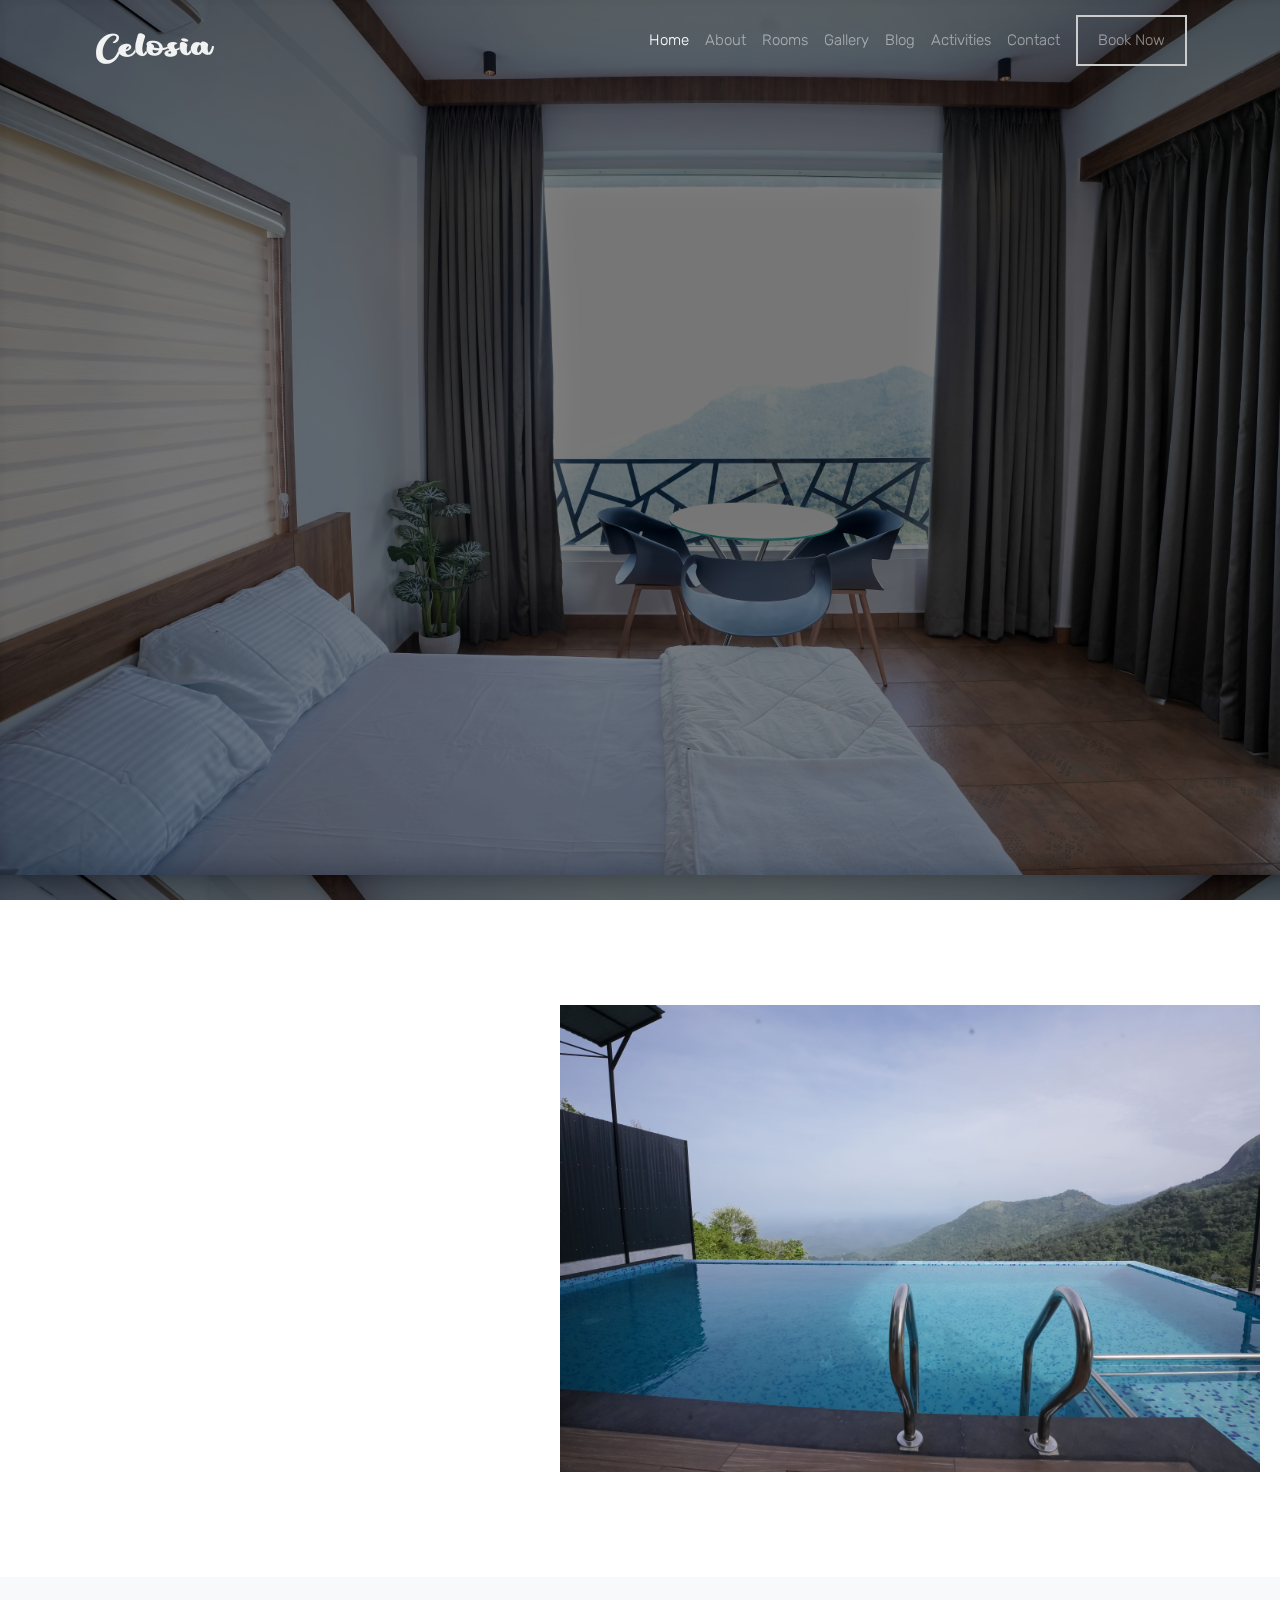
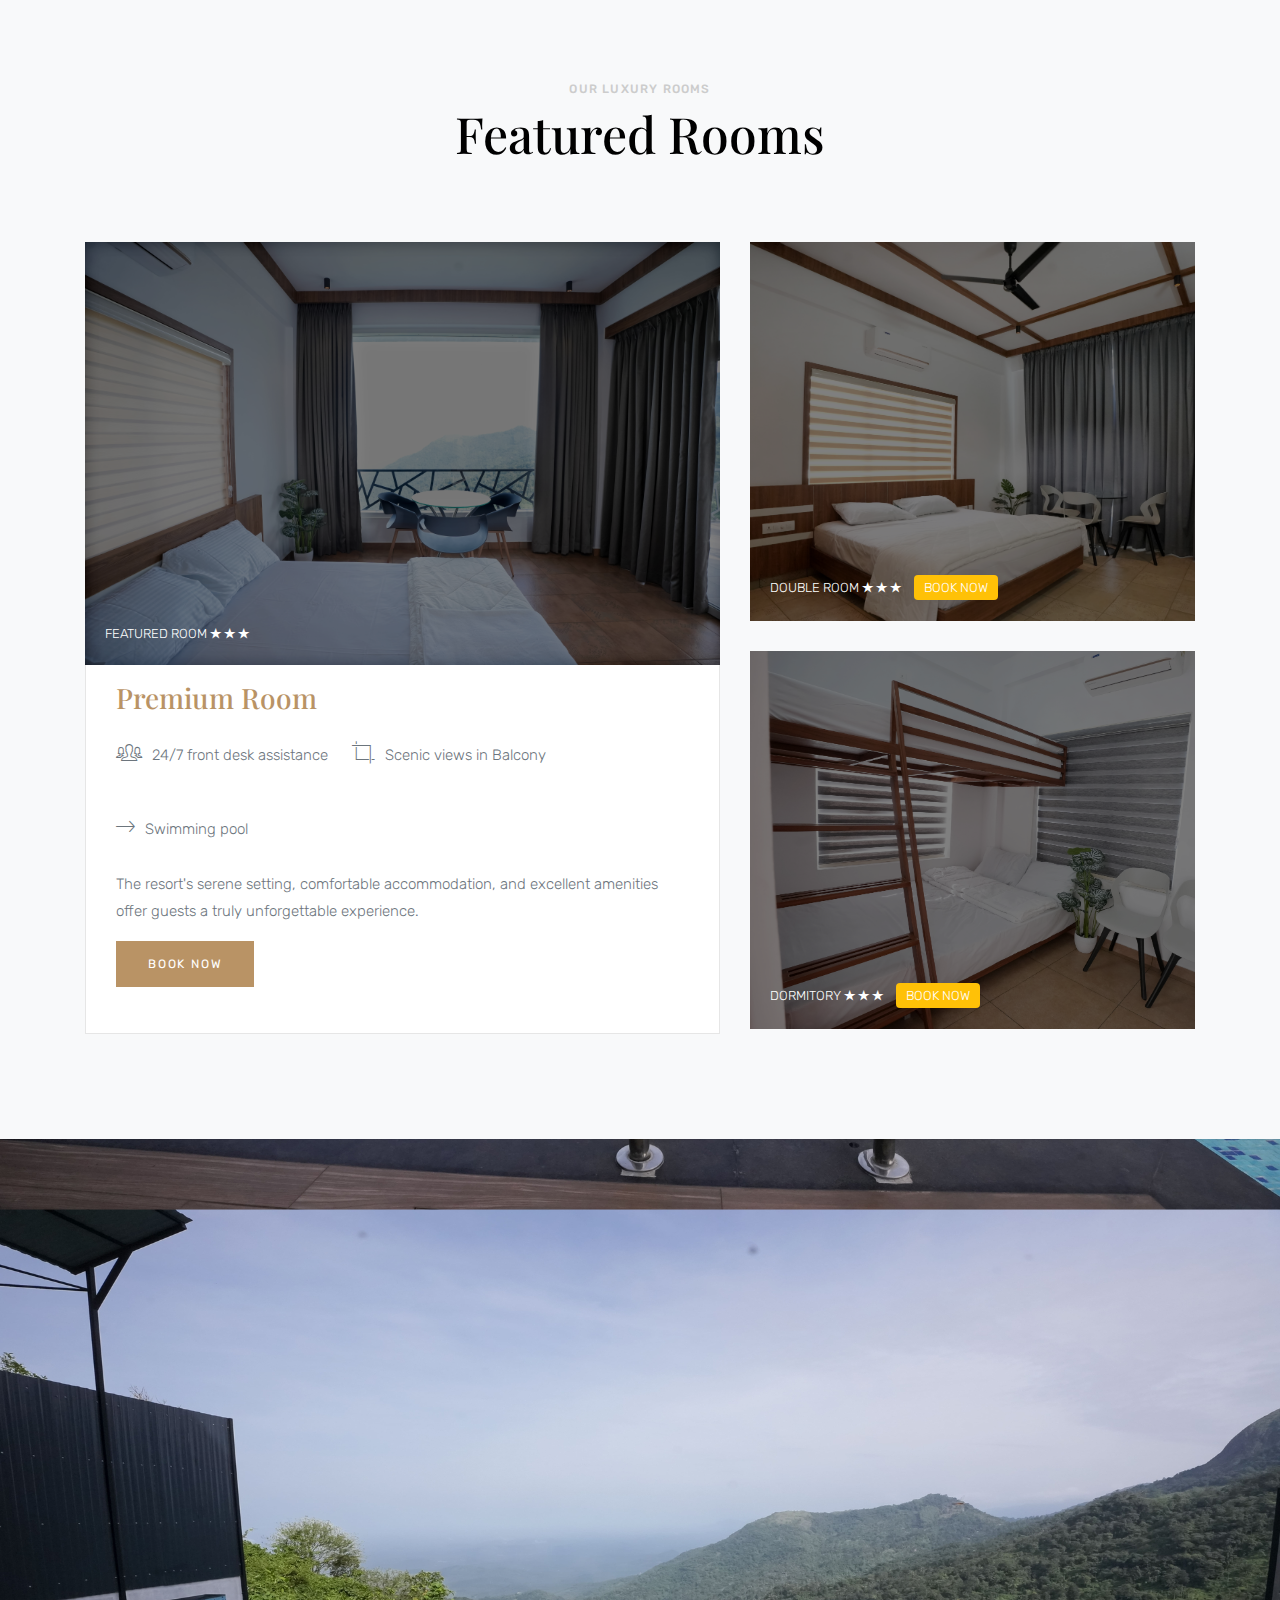
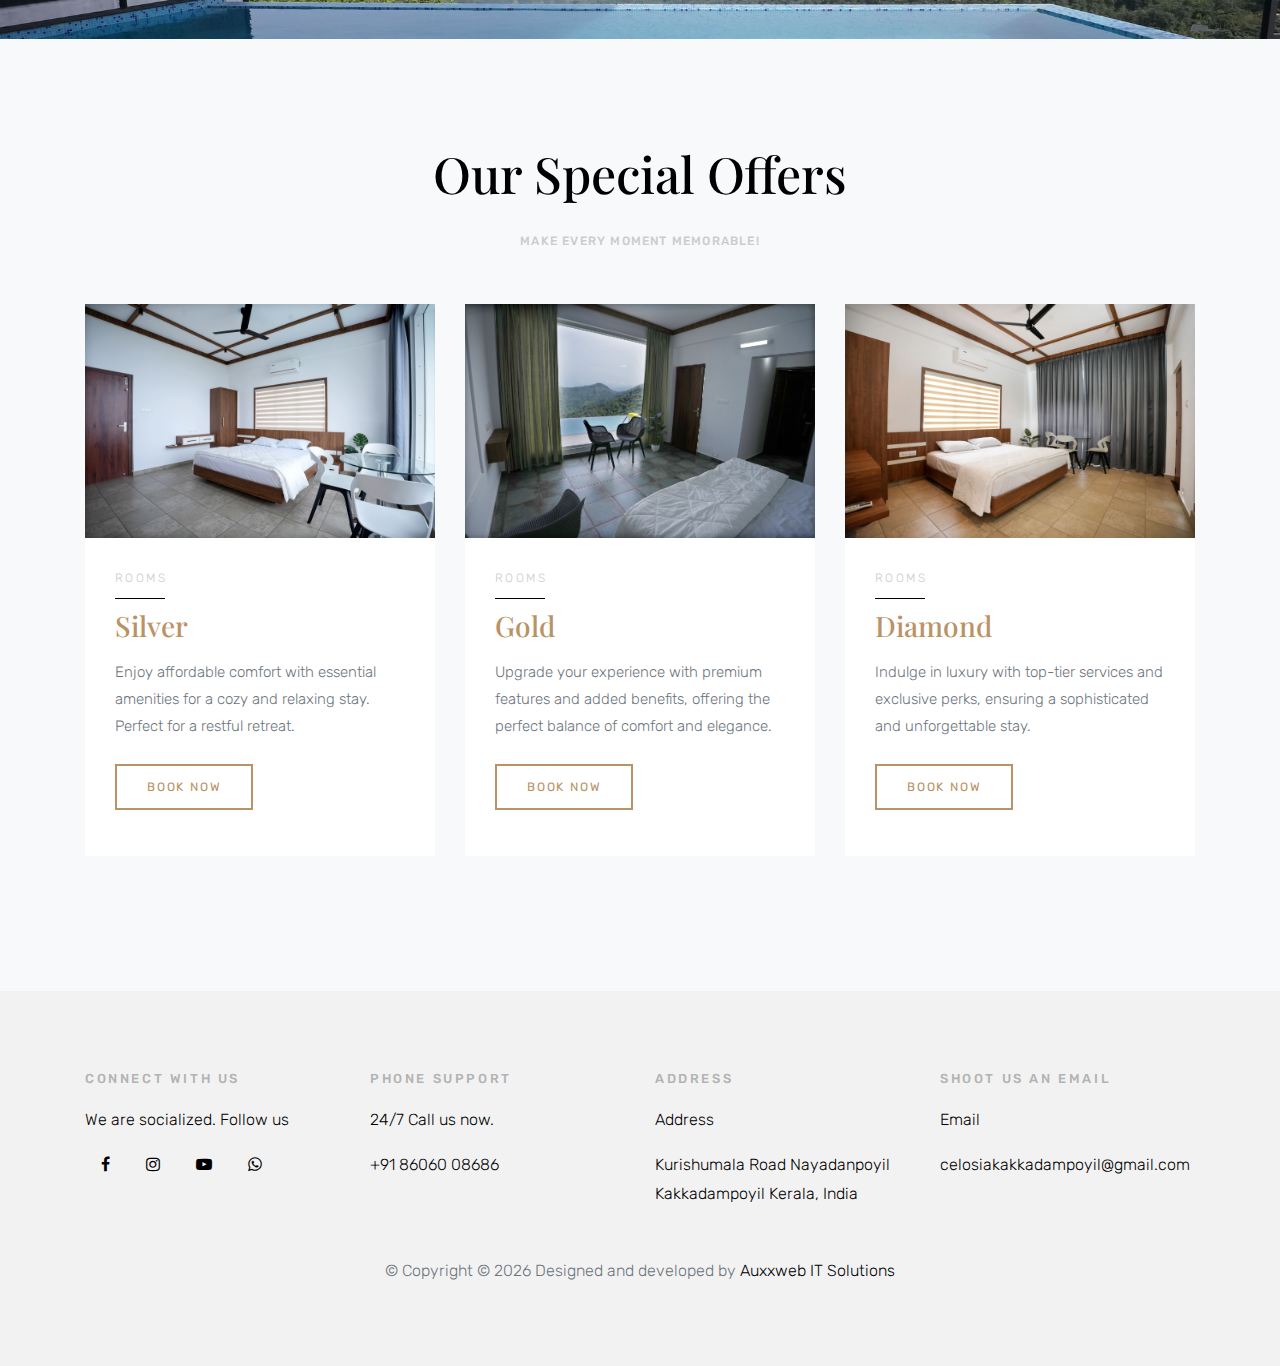
<file: index.html>
<!DOCTYPE html>
<html lang="en">
    <head>
        <title>Celosia Resort - No:1 Resort in Kakkadampoyil</title>
        <meta charset="utf-8" />
        <meta name="viewport" content="width=device-width, initial-scale=1, shrink-to-fit=no" />

        <link
            href="https://fonts.googleapis.com/css?family=Playfair+Display:400,700,900|Rubik:300,400,700"
            rel="stylesheet"
        />

        <link rel="stylesheet" href="css/bootstrap.css" />
        <link rel="stylesheet" href="css/animate.css" />
        <link rel="stylesheet" href="css/owl.carousel.min.css" />

        <link rel="stylesheet" href="fonts/ionicons/css/ionicons.min.css" />
        <link rel="stylesheet" href="fonts/fontawesome/css/font-awesome.min.css" />
        <link rel="stylesheet" href="css/magnific-popup.css" />

        <!-- Theme Style -->
        <link rel="stylesheet" href="css/style.css" />
    </head>
    <body>
        <header role="banner" style="position: fixed" class="navbar-wrapper">
            <nav class="navbar navbar-expand-md navbar-dark bg-light">
                <div class="container">
                    <a class="navbar-brand" href="index.html">
                        <img src="./images/logo/logo.png" class="nav-logo" alt="Celosia" />
                    </a>
                    <button
                        class="navbar-toggler"
                        type="button"
                        data-toggle="collapse"
                        data-target="#navbarsExample05"
                        aria-controls="navbarsExample05"
                        aria-expanded="false"
                        aria-label="Toggle navigation"
                    >
                        <span class="navbar-toggler-icon"></span>
                    </button>

                    <div class="collapse navbar-collapse navbar-light" id="navbarsExample05">
                        <ul class="navbar-nav ml-auto pl-lg-5 pl-0">
                            <li class="nav-item">
                                <a class="nav-link active" href="index.html">Home</a>
                            </li>
                            <li class="nav-item">
                                <a class="nav-link" href="about.html">About</a>
                            </li>
                            <li class="nav-item">
                                <a class="nav-link" href="rooms.html">Rooms</a>
                            </li>
                            <li class="nav-item">
                                <a class="nav-link" href="gallery.html">Gallery</a>
                            </li>
                            <li class="nav-item">
                                <a class="nav-link" href="blog.html">Blog</a>
                            </li>
                            <li class="nav-item">
                                <a class="nav-link" href="activities.html">Activities</a>
                            </li>
                            <li class="nav-item">
                                <a class="nav-link" href="contact.html">Contact</a>
                            </li>

                            <li class="nav-item cta">
                                <a class="nav-link" href="booknow.html"><span>Book Now</span></a>
                            </li>
                        </ul>
                    </div>
                </div>
            </nav>
        </header>
        <!-- END header -->

        <section
            class="site-hero overlay"
            data-stellar-background-ratio="0.5"
            style="background-image: url(images/landing/01.jpg)"
        >
            <div class="container">
                <div class="row align-items-center site-hero-inner justify-content-center">
                    <div class="col-md-12 text-center">
                        <div class="mb-5 element-animate">
                            <h1>Celosia Resort</h1>
                            <p>Your Gateway to Serenity</p>
                            <p><a href="booknow.html" class="btn btn-primary">Book Now</a></p>
                        </div>
                    </div>
                </div>
            </div>
        </section>
        <!-- END section -->

        <section class="site-section">
            <div class="container">
                <div class="row align-items-center">
                    <div class="col-md-4">
                        <div class="heading-wrap text-center element-animate">
                            <h4 class="sub-heading">Stay with our luxury rooms</h4>
                            <h2 class="heading">Stay and Enjoy</h2>
                            <p class="mb-5">
                                Celosia Resort is a beautiful and serene resort located in the
                                picturesque village of Kakkadampoyil.
                            </p>
                            <p><a href="#" class="btn btn-primary btn-sm">More About Us</a></p>
                        </div>
                    </div>
                    <div class="col-md-1"></div>
                    <div class="col-md-7">
                        <img
                            src="images/landing/03.jpg"
                            width="700"
                            alt="Image placeholder"
                            class="img-md-fluid"
                        />
                    </div>
                </div>
            </div>
        </section>
        <!-- END section -->

        <section class="site-section bg-light">
            <div class="container">
                <div class="row mb-5">
                    <div class="col-md-12 heading-wrap text-center">
                        <h4 class="sub-heading">Our Luxury Rooms</h4>
                        <h2 class="heading">Featured Rooms</h2>
                    </div>
                </div>
                <div class="row">
                    <div class="col-md-7">
                        <div class="media d-block room mb-0">
                            <figure>
                                <img
                                    src="images/gallery/room-3.jpg"
                                    alt="Generic placeholder image"
                                    class="img-fluid"
                                />
                                <div class="overlap-text">
                                    <span>
                                        Featured Room
                                        <span class="ion-ios-star"></span>
                                        <span class="ion-ios-star"></span>
                                        <span class="ion-ios-star"></span>
                                    </span>
                                </div>
                            </figure>
                            <div class="media-body">
                                <h3 class="mt-0"><a href="#">Premium Room</a></h3>
                                <ul class="room-specs">
                                    <li>
                                        <span class="ion-ios-people-outline"></span>24/7 front desk
                                        assistance
                                    </li>
                                    <li>
                                        <span class="ion-ios-crop"></span>Scenic views in Balcony
                                    </li>
                                    <li>
                                        <span class="ion-ios-arrow-thin-right"></span>Swimming pool
                                    </li>
                                </ul>
                                <p>
                                    The resort's serene setting, comfortable accommodation, and
                                    excellent amenities offer guests a truly unforgettable
                                    experience.
                                </p>
                                <p>
                                    <a href="#" class="btn btn-primary btn-sm">Book Now</a>
                                </p>
                            </div>
                        </div>
                    </div>
                    <div class="col-md-5 room-thumbnail-absolute">
                        <a
                            href="#"
                            class="media d-block room bg first-room"
                            style="background-image: url(images/gallery/room-5.jpg)"
                        >
                            <!-- <figure> -->
                            <div class="overlap-text">
                                <span>
                                    Double Room
                                    <span class="ion-ios-star"></span>
                                    <span class="ion-ios-star"></span>
                                    <span class="ion-ios-star"></span>
                                </span>
                                <span class="pricing-from"> Book Now </span>
                            </div>
                            <!-- </figure> -->
                        </a>

                        <a
                            href="#"
                            class="media d-block room bg second-room"
                            style="background-image: url(images/gallery/room-7.jpg)"
                        >
                            <!-- <figure> -->
                            <div class="overlap-text">
                                <span>
                                    Dormitory
                                    <span class="ion-ios-star"></span>
                                    <span class="ion-ios-star"></span>
                                    <span class="ion-ios-star"></span>
                                </span>
                                <span class="pricing-from"> Book Now </span>
                            </div>
                            <!-- </figure> -->
                        </a>
                    </div>
                </div>
            </div>
        </section>

        <section
            class="section-cover"
            data-stellar-background-ratio="0.5"
            style="background-image: url(images/gallery/bottom_banner.jpg)"
        >
            <div class="container">
                <div class="row justify-content-center align-items-center intro">
                    <div class="col-md-9 text-center element-animate">
                        <h2>Relax and Enjoy your Holiday</h2>
                        <p class="lead mb-5">
                            Indulge in a stay designed for relaxation and unforgettable moments.
                            Whether you're seeking adventure or a peaceful retreat, we ensure every
                            moment is special.
                        </p>
                    </div>
                </div>
            </div>
        </section>
        <!-- END section -->

        <section class="site-section bg-light">
            <div class="container">
                <div class="row mb-5">
                    <div class="col-md-12 heading-wrap text-center">
                        <h2 class="heading">Our Special Offers</h2>
                        <h4 class="sub-heading">Make Every Moment Memorable!</h4>
                    </div>
                </div>
                <div class="row">
                    <div class="col-md-4">
                        <div class="post-entry">
                            <img
                                src="images/room/03.jpg"
                                alt="Image placeholder"
                                class="img-fluid"
                            />
                            <div class="body-text">
                                <div class="category">Rooms</div>
                                <h3 class="mb-3"><a href="#">Silver</a></h3>
                                <p class="mb-4">
                                    Enjoy affordable comfort with essential amenities for a cozy and
                                    relaxing stay. Perfect for a restful retreat.
                                </p>
                                <p>
                                    <a href="#" class="btn btn-primary btn-outline-primary btn-sm"
                                        >Book Now</a
                                    >
                                </p>
                            </div>
                        </div>
                    </div>
                    <div class="col-md-4">
                        <div class="post-entry">
                            <img
                                src="images/room/01.jpg"
                                alt="Image placeholder"
                                class="img-fluid"
                            />
                            <div class="body-text">
                                <div class="category">Rooms</div>
                                <h3 class="mb-3"><a href="#">Gold</a></h3>
                                <p class="mb-4">
                                    Upgrade your experience with premium features and added
                                    benefits, offering the perfect balance of comfort and elegance.
                                </p>
                                <p>
                                    <a href="#" class="btn btn-primary btn-outline-primary btn-sm"
                                        >Book now</a
                                    >
                                </p>
                            </div>
                        </div>
                    </div>
                    <div class="col-md-4">
                        <div class="post-entry">
                            <img
                                src="images/room/02.jpg"
                                alt="Image placeholder"
                                class="img-fluid"
                            />
                            <div class="body-text">
                                <div class="category">Rooms</div>
                                <h3 class="mb-3"><a href="#">Diamond</a></h3>
                                <p class="mb-4">
                                    Indulge in luxury with top-tier services and exclusive perks,
                                    ensuring a sophisticated and unforgettable stay.
                                </p>
                                <p>
                                    <a href="#" class="btn btn-primary btn-outline-primary btn-sm"
                                        >Book Now</a
                                    >
                                </p>
                            </div>
                        </div>
                    </div>
                </div>
            </div>
        </section>
        <!-- END section -->

        <footer class="site-footer">
            <div class="container">
                <div class="row mb-5">
                    <div class="col-md-3">
                        <h3>Connect With Us</h3>
                        <p>We are socialized. Follow us</p>
                        <p>
                            <a href="https://www.instagram.com/celosia_resort/" class="pl-0 p-3"
                                ><span class="fa fa-facebook"></span
                            ></a>
                            <a href="https://www.instagram.com/celosia_resort/" class="p-3"
                                ><span class="fa fa-instagram"></span
                            ></a>
                            <a href="https://www.instagram.com/celosia_resort/" class="p-3"
                                ><span class="fa fa-youtube-play"></span
                            ></a>
                            <a
                                href="https://api.whatsapp.com/send?phone=918606008686&text="
                                class="p-3"
                                ><span class="fa fa-whatsapp"></span
                            ></a>
                        </p>
                    </div>
                    <div class="col-md-3">
                        <h3>Phone Support</h3>
                        <p>24/7 Call us now.</p>
                        <p class=""><a href="tel://+918606008686">+91 86060 08686</a></p>
                    </div>
                    <div class="col-md-3">
                        <h3>Address</h3>
                        <p>Address</p>
                        <p class="">Kurishumala Road Nayadanpoyil Kakkadampoyil Kerala, India</p>
                    </div>
                    <div class="col-md-3">
                        <h3>Shoot Us an Email</h3>
                        <p>Email</p>
                        <p class="">
                            <a href="mailto://celosiakakkadampoyil@gmail.com"
                                >celosiakakkadampoyil@gmail.com</a
                            >
                        </p>
                    </div>
                </div>
                <div class="row justify-content-center">
                    <div class="col-md-7 text-center">
                        &copy; Copyright &copy;
                        <script>
                            document.write(new Date().getFullYear());
                        </script>
                        Designed and developed by
                        <a href="https://www.auxxweb.in/" target="_blank">Auxxweb IT Solutions</a>
                        <!-- Link back to Colorlib can't be removed. Template is licensed under CC BY 3.0. -->
                    </div>
                </div>
            </div>
        </footer>
        <!-- END footer -->

        <!-- loader -->
        <div id="loader" class="show fullscreen">
            <svg class="circular" width="48px" height="48px">
                <circle
                    class="path-bg"
                    cx="24"
                    cy="24"
                    r="22"
                    fill="none"
                    stroke-width="4"
                    stroke="#eeeeee"
                />
                <circle
                    class="path"
                    cx="24"
                    cy="24"
                    r="22"
                    fill="none"
                    stroke-width="4"
                    stroke-miterlimit="10"
                    stroke="#f4b214"
                />
            </svg>
        </div>

        <script>
            window.addEventListener('scroll', function () {
                let header = document.querySelector('.navbar-wrapper');
                if (window.scrollY > 50) {
                    header.classList.add('scrolled');
                } else {
                    header.classList.remove('scrolled');
                }
            });
        </script>

        <script src="js/jquery-3.2.1.min.js"></script>
        <script src="js/jquery-migrate-3.0.0.js"></script>
        <script src="js/popper.min.js"></script>
        <script src="js/bootstrap.min.js"></script>
        <script src="js/owl.carousel.min.js"></script>
        <script src="js/jquery.waypoints.min.js"></script>
        <script src="js/jquery.stellar.min.js"></script>

        <script src="js/jquery.magnific-popup.min.js"></script>
        <script src="js/magnific-popup-options.js"></script>

        <script src="js/main.js"></script>
    </body>
</html>
</file>
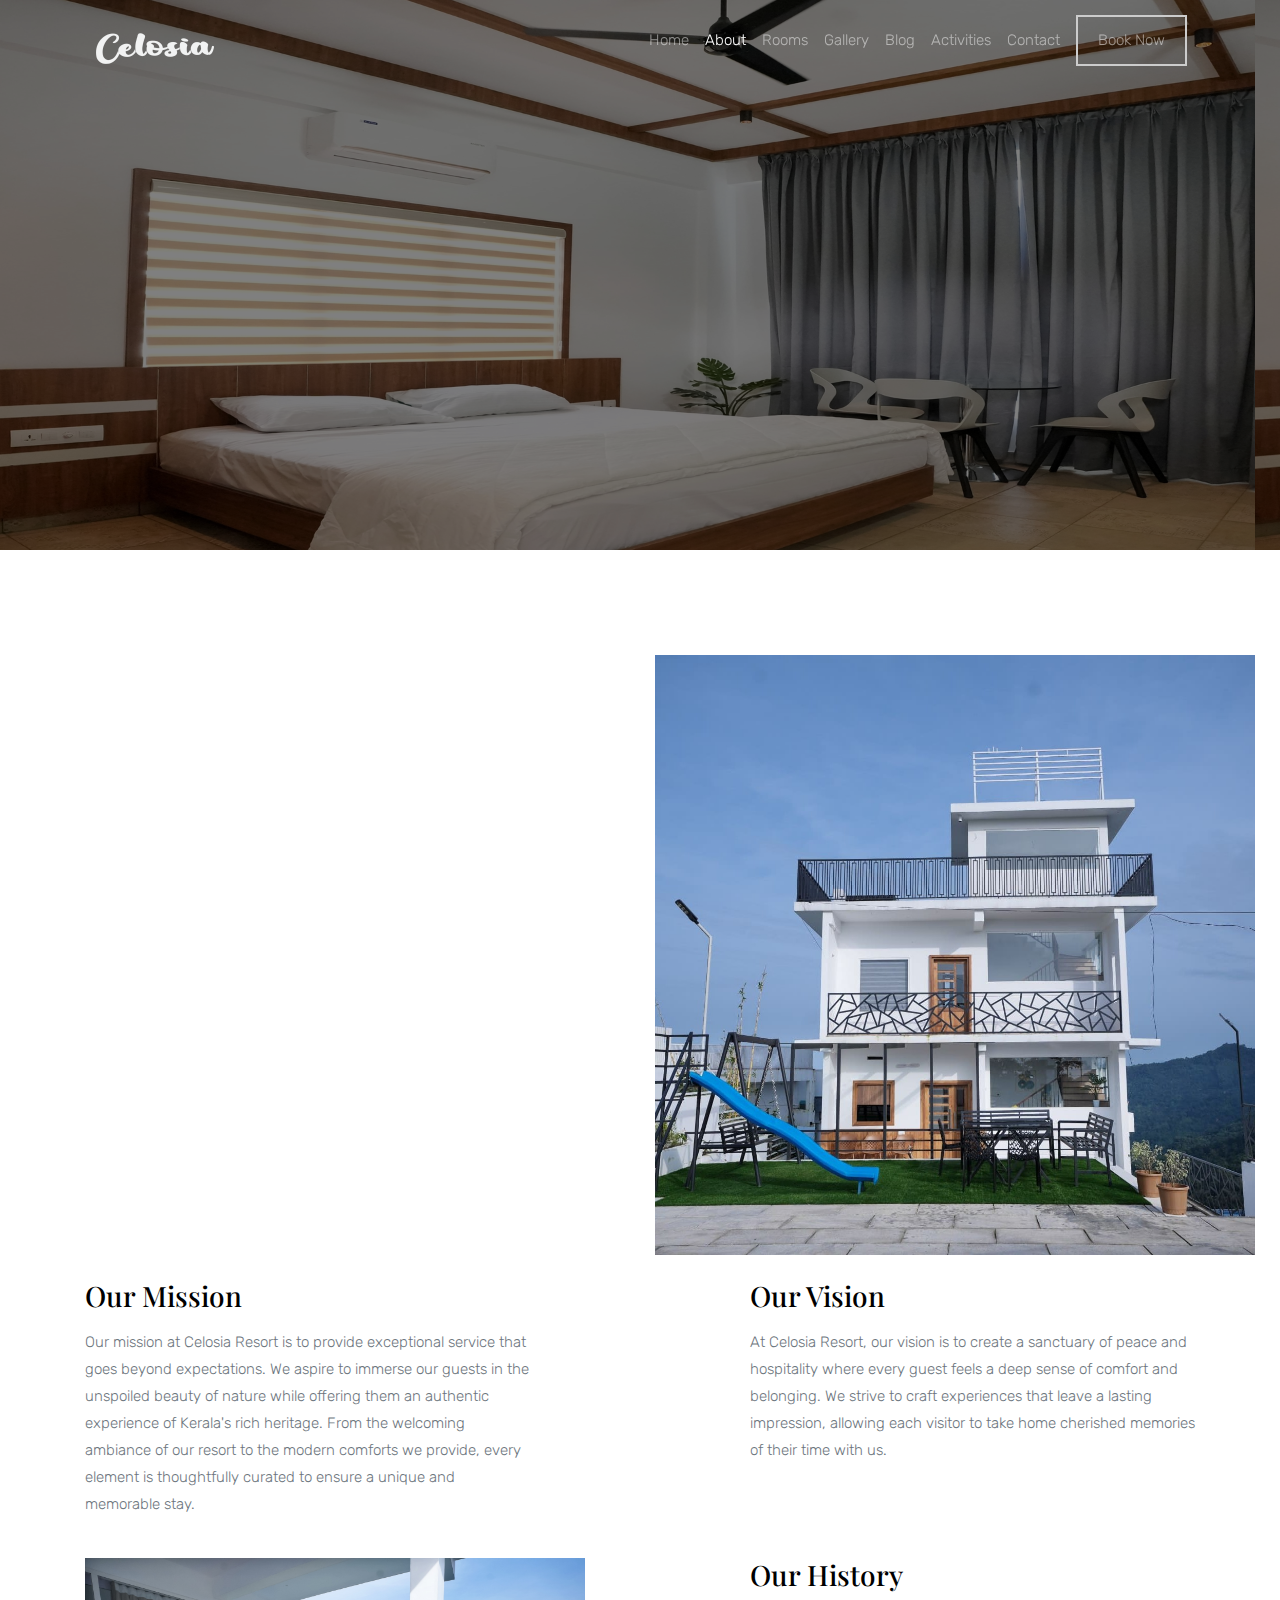
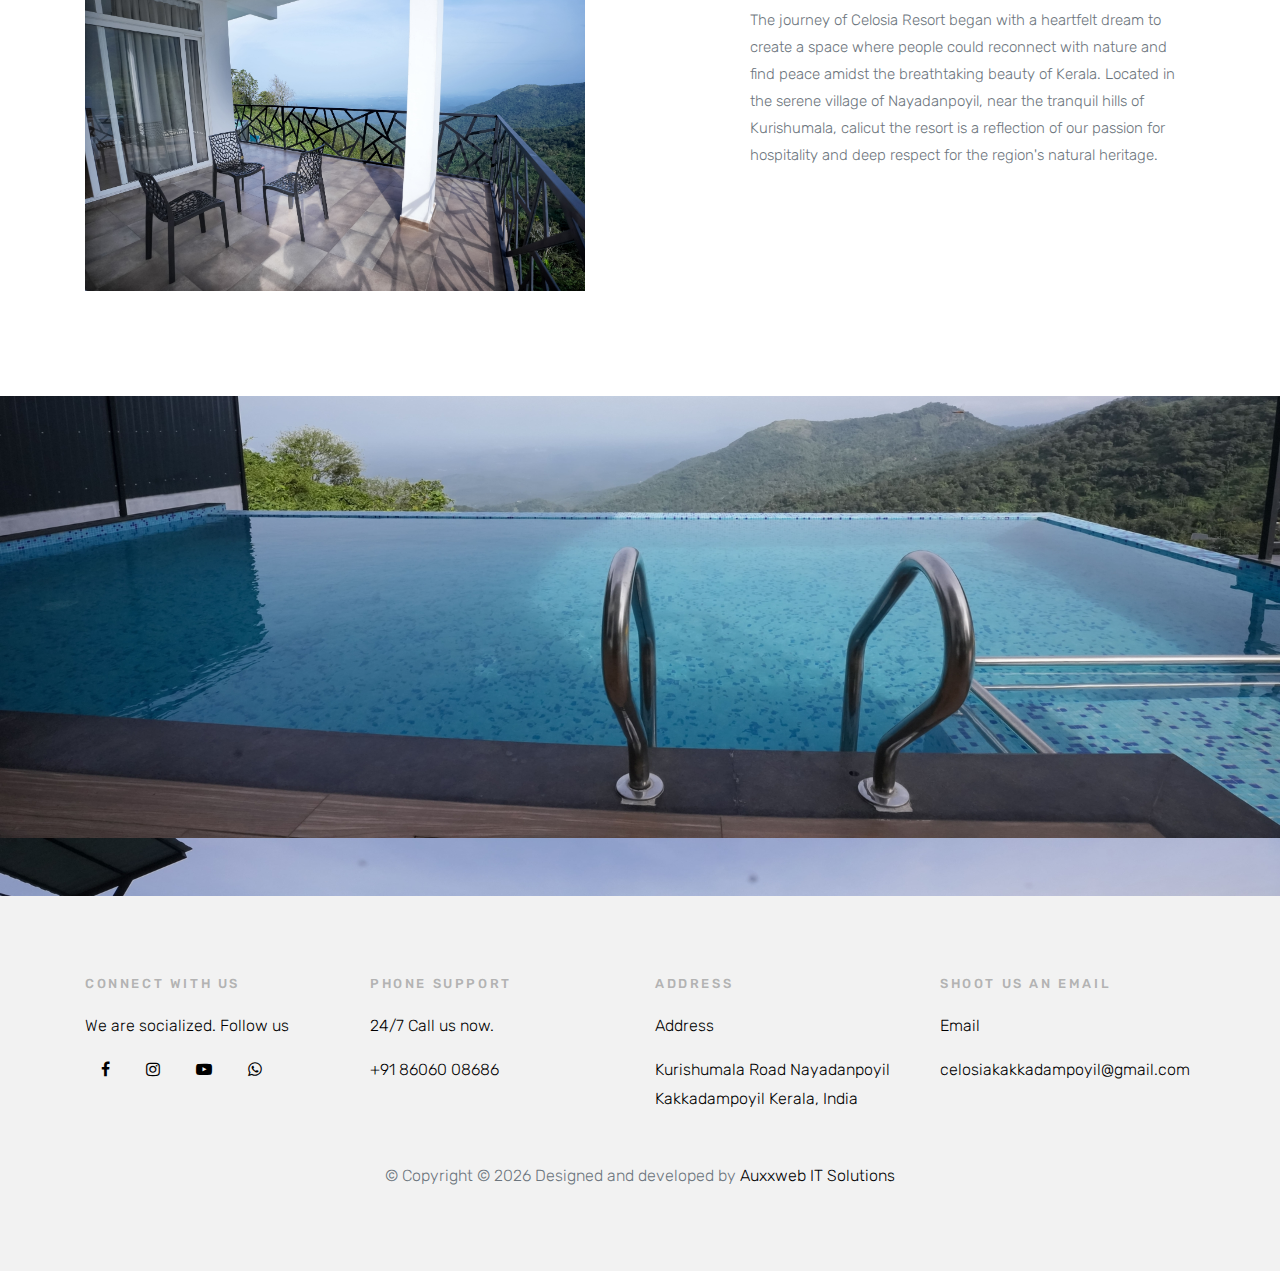
<file: about.html>
<!DOCTYPE html>
<html lang="en">
    <head>
        <title>Celosia Resort &amp; No:1 Resort in Kakkadampoyil</title>
        <meta charset="utf-8" />
        <meta name="viewport" content="width=device-width, initial-scale=1, shrink-to-fit=no" />

        <link
            href="https://fonts.googleapis.com/css?family=Playfair+Display:400,700,900|Rubik:300,400,700"
            rel="stylesheet"
        />

        <link rel="stylesheet" href="css/bootstrap.css" />
        <link rel="stylesheet" href="css/animate.css" />
        <link rel="stylesheet" href="css/owl.carousel.min.css" />

        <link rel="stylesheet" href="fonts/ionicons/css/ionicons.min.css" />
        <link rel="stylesheet" href="fonts/fontawesome/css/font-awesome.min.css" />
        <link rel="stylesheet" href="css/magnific-popup.css" />

        <!-- Theme Style -->
        <link rel="stylesheet" href="css/style.css" />
    </head>
    <body>
        <header role="banner" style="position: fixed" class="navbar-wrapper">
            <nav class="navbar navbar-expand-md navbar-dark bg-light">
                <div class="container">
                    <a class="navbar-brand" href="index.html">
                        <img src="./images/logo/logo.png" class="nav-logo" alt="Celosia" />
                    </a>
                    <button
                        class="navbar-toggler"
                        type="button"
                        data-toggle="collapse"
                        data-target="#navbarsExample05"
                        aria-controls="navbarsExample05"
                        aria-expanded="false"
                        aria-label="Toggle navigation"
                    >
                        <span class="navbar-toggler-icon"></span>
                    </button>

                    <div class="collapse navbar-collapse navbar-light" id="navbarsExample05">
                        <ul class="navbar-nav ml-auto pl-lg-5 pl-0">
                            <li class="nav-item">
                                <a class="nav-link" href="index.html">Home</a>
                            </li>
                            <li class="nav-item active">
                                <a class="nav-link" href="about.html">About</a>
                            </li>
                            <li class="nav-item">
                                <a class="nav-link" href="rooms.html">Rooms</a>
                            </li>
                            <li class="nav-item">
                                <a class="nav-link" href="gallery.html">Gallery</a>
                            </li>
                            <li class="nav-item">
                                <a class="nav-link" href="blog.html">Blog</a>
                            </li>
                            <li class="nav-item">
                                <a class="nav-link" href="activities.html">Activities</a>
                            </li>
                            <li class="nav-item">
                                <a class="nav-link" href="contact.html">Contact</a>
                            </li>

                            <li class="nav-item cta">
                                <a class="nav-link" href="booknow.html"><span>Book Now</span></a>
                            </li>
                        </ul>
                    </div>
                </div>
            </nav>
        </header>
        <!-- END header -->

        <section
            class="site-hero site-hero-innerpage overlay"
            data-stellar-background-ratio="0.5"
            style="background-image: url(images/gallery/banner.jpg)"
        >
            <div class="container">
                <div class="row align-items-center site-hero-inner justify-content-center">
                    <div class="col-md-12 text-center">
                        <div class="mb-5 element-animate">
                            <h1>About</h1>
                            <p>The Story About & Who We Are</p>
                        </div>
                    </div>
                </div>
            </div>
        </section>
        <!-- END section -->

        <section class="site-section">
            <div class="container">
                <div class="row justify-content-between">
                    <div class="col-md-4">
                        <div class="heading-wrap element-animate">
                            <h2 class="heading">Celosia Resort</h2>
                            <h4 class="sub-heading">Your Gateway to Serenity in Kakkadampoyil</h4>
                            <p class="">
                                Celosia Resort, nestled amidst the lush greenery and serene hills of
                                Kurishumala, is a perfect relief from the hustle and bustle of
                                everyday life. Our resort, located in the lovely village of
                                NayadanPoyil kakkadampoyil Calicut, offers a harmonious blend of
                                modern comforts and natural beauty, creating an unforgettable stay
                                for both travelers and nature enthusiasts.
                            </p>

                            <p>
                                By blending traditional charm with contemporary amenities, we aim to
                                create a retreat where guests can relax, reconnect, and rejuvenate
                                in the heart of Calicut's natural splendor.
                            </p>
                        </div>
                    </div>
                    <div class="col-md-1"></div>
                    <div class="col-md-6">
                        <img
                            src="images/gallery/outdoor-3.jpg"
                            alt="Image placeholder"
                            width="600"
                            class="img-md-fluid"
                        />
                    </div>
                </div>

                <div class="row justify-content-between mt-4">
                    <div class="col-md-5">
                        <h3 class="mb-3">Our Mission</h3>
                        <p>
                            Our mission at Celosia Resort is to provide exceptional service that
                            goes beyond expectations. We aspire to immerse our guests in the
                            unspoiled beauty of nature while offering them an authentic experience
                            of Kerala's rich heritage. From the welcoming ambiance of our resort to
                            the modern comforts we provide, every element is thoughtfully curated to
                            ensure a unique and memorable stay.
                        </p>
                    </div>

                    <div class="col-md-5">
                        <h3 class="mb-3">Our Vision</h3>
                        <p>
                            At Celosia Resort, our vision is to create a sanctuary of peace and
                            hospitality where every guest feels a deep sense of comfort and
                            belonging. We strive to craft experiences that leave a lasting
                            impression, allowing each visitor to take home cherished memories of
                            their time with us.
                        </p>
                    </div>
                </div>

                <div class="row justify-content-between mt-4">
                    <div class="col-md-4">
                        <img
                            src="images/gallery/outdoor-5.jpg"
                            alt="Image placeholder"
                            width="500"
                            class="img-md-fluid"
                        />
                    </div>
                    <div class="col-md-5">
                        <h3 class="mb-3">Our History</h3>
                        <p>
                            The journey of Celosia Resort began with a heartfelt dream to create a
                            space where people could reconnect with nature and find peace amidst the
                            breathtaking beauty of Kerala. Located in the serene village of
                            Nayadanpoyil, near the tranquil hills of Kurishumala, calicut the resort
                            is a reflection of our passion for hospitality and deep respect for the
                            region's natural heritage.
                        </p>
                    </div>
                </div>
            </div>
        </section>
        <!-- END section -->

        <section
            class="section-cover"
            data-stellar-background-ratio="0.5"
            style="background-image: url(images/gallery/bottom_banner.jpg)"
        >
            <div class="container">
                <div class="row justify-content-center align-items-center intro">
                    <div class="col-md-9 text-center element-animate">
                        <h2>Relax and Enjoy your Holiday</h2>
                        <p class="lead mb-5">
                            Indulge in a stay designed for relaxation and unforgettable moments.
                            Whether you're seeking adventure or a peaceful retreat, we ensure every
                            moment is special.
                        </p>
                    </div>
                </div>
            </div>
        </section>
        <!-- END section -->

        <footer class="site-footer">
            <div class="container">
                <div class="row mb-5">
                    <div class="col-md-3">
                        <h3>Connect With Us</h3>
                        <p>We are socialized. Follow us</p>
                        <p>
                            <a href="https://www.instagram.com/celosia_resort/" class="pl-0 p-3"
                                ><span class="fa fa-facebook"></span
                            ></a>
                            <a href="https://www.instagram.com/celosia_resort/" class="p-3"
                                ><span class="fa fa-instagram"></span
                            ></a>
                            <a href="https://www.instagram.com/celosia_resort/" class="p-3"
                                ><span class="fa fa-youtube-play"></span
                            ></a>
                            <a
                                href="https://api.whatsapp.com/send?phone=918606008686&text="
                                class="p-3"
                                ><span class="fa fa-whatsapp"></span
                            ></a>
                        </p>
                    </div>
                    <div class="col-md-3">
                        <h3>Phone Support</h3>
                        <p>24/7 Call us now.</p>
                        <p class=""><a href="tel://+918606008686">+91 86060 08686</a></p>
                    </div>
                    <div class="col-md-3">
                        <h3>Address</h3>
                        <p>Address</p>
                        <p class="">Kurishumala Road Nayadanpoyil Kakkadampoyil Kerala, India</p>
                    </div>
                    <div class="col-md-3">
                        <h3>Shoot Us an Email</h3>
                        <p>Email</p>
                        <p class="">
                            <a href="mailto://celosiakakkadampoyil@gmail.com"
                                >celosiakakkadampoyil@gmail.com</a
                            >
                        </p>
                    </div>
                </div>
                <div class="row justify-content-center">
                    <div class="col-md-7 text-center">
                        &copy; Copyright &copy;
                        <script>
                            document.write(new Date().getFullYear());
                        </script>
                        Designed and developed by
                        <a href="https://www.auxxweb.in/" target="_blank">Auxxweb IT Solutions</a>
                        <!-- Link back to Colorlib can't be removed. Template is licensed under CC BY 3.0. -->
                    </div>
                </div>
            </div>
        </footer>
        <!-- END footer -->

        <!-- loader -->
        <div id="loader" class="show fullscreen">
            <svg class="circular" width="48px" height="48px">
                <circle
                    class="path-bg"
                    cx="24"
                    cy="24"
                    r="22"
                    fill="none"
                    stroke-width="4"
                    stroke="#eeeeee"
                />
                <circle
                    class="path"
                    cx="24"
                    cy="24"
                    r="22"
                    fill="none"
                    stroke-width="4"
                    stroke-miterlimit="10"
                    stroke="#f4b214"
                />
            </svg>
        </div>

        <script>
            window.addEventListener('scroll', function () {
                let header = document.querySelector('.navbar-wrapper');
                if (window.scrollY > 50) {
                    header.classList.add('scrolled');
                } else {
                    header.classList.remove('scrolled');
                }
            });
        </script>

        <script src="js/jquery-3.2.1.min.js"></script>
        <script src="js/jquery-migrate-3.0.0.js"></script>
        <script src="js/popper.min.js"></script>
        <script src="js/bootstrap.min.js"></script>
        <script src="js/owl.carousel.min.js"></script>
        <script src="js/jquery.waypoints.min.js"></script>
        <script src="js/jquery.stellar.min.js"></script>

        <script src="js/jquery.magnific-popup.min.js"></script>
        <script src="js/magnific-popup-options.js"></script>

        <script src="js/main.js"></script>
    </body>
</html>
</file>
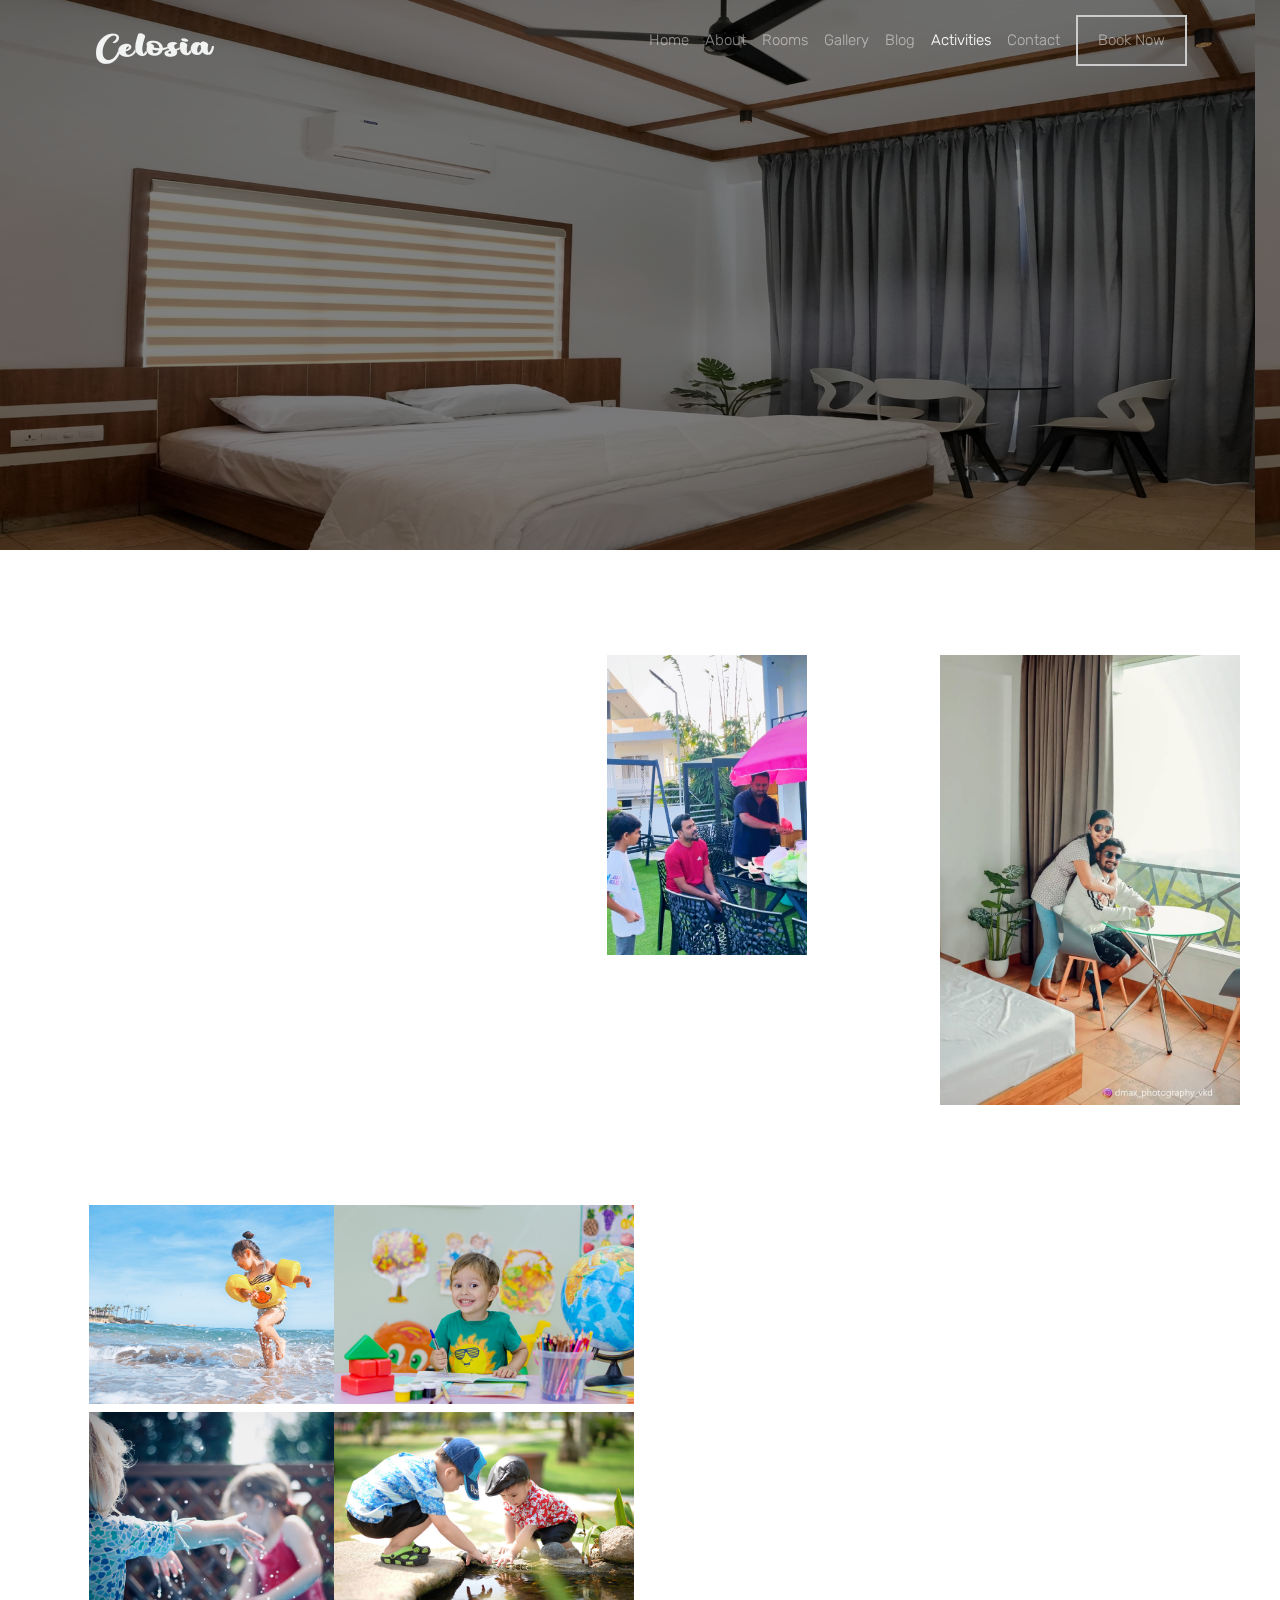
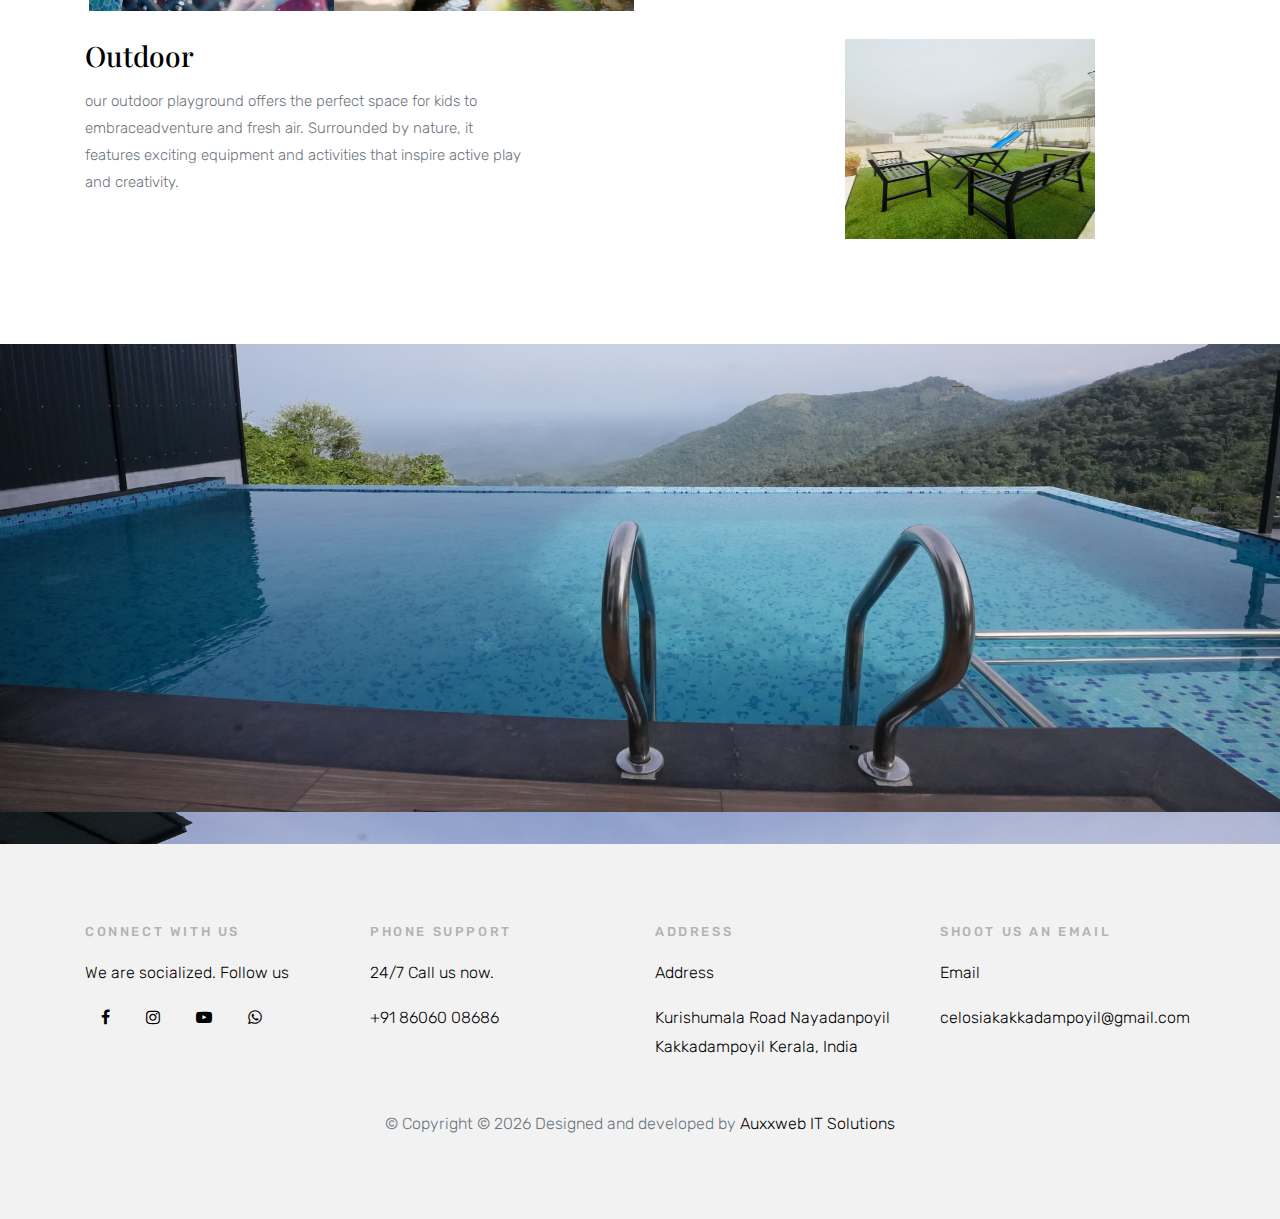
<file: activities.html>
<!DOCTYPE html>
<html lang="en">
    <head>
        <title>Celosia Resort &amp; No:1 Resort in Kakkadampoyil</title>
        <meta charset="utf-8" />
        <meta name="viewport" content="width=device-width, initial-scale=1, shrink-to-fit=no" />

        <link
            href="https://fonts.googleapis.com/css?family=Playfair+Display:400,700,900|Rubik:300,400,700"
            rel="stylesheet"
        />

        <link rel="stylesheet" href="css/bootstrap.css" />
        <link rel="stylesheet" href="css/animate.css" />
        <link rel="stylesheet" href="css/owl.carousel.min.css" />

        <link rel="stylesheet" href="fonts/ionicons/css/ionicons.min.css" />
        <link rel="stylesheet" href="fonts/fontawesome/css/font-awesome.min.css" />
        <link rel="stylesheet" href="css/magnific-popup.css" />

        <!-- Theme Style -->
        <link rel="stylesheet" href="css/style.css" />
    </head>
    <body>
        <header role="banner" style="position: fixed" class="navbar-wrapper">
            <nav class="navbar navbar-expand-md navbar-dark bg-light">
                <div class="container">
                    <a class="navbar-brand" href="index.html">
                        <img src="./images/logo/logo.png" class="nav-logo" alt="Celosia" />
                    </a>
                    <button
                        class="navbar-toggler"
                        type="button"
                        data-toggle="collapse"
                        data-target="#navbarsExample05"
                        aria-controls="navbarsExample05"
                        aria-expanded="false"
                        aria-label="Toggle navigation"
                    >
                        <span class="navbar-toggler-icon"></span>
                    </button>

                    <div class="collapse navbar-collapse navbar-light" id="navbarsExample05">
                        <ul class="navbar-nav ml-auto pl-lg-5 pl-0">
                            <li class="nav-item">
                                <a class="nav-link" href="index.html">Home</a>
                            </li>
                            <li class="nav-item">
                                <a class="nav-link" href="about.html">About</a>
                            </li>
                            <li class="nav-item">
                                <a class="nav-link" href="rooms.html">Rooms</a>
                            </li>
                            <li class="nav-item">
                                <a class="nav-link" href="gallery.html">Gallery</a>
                            </li>
                            <li class="nav-item">
                                <a class="nav-link" href="blog.html">Blog</a>
                            </li>
                            <li class="nav-item active">
                                <a class="nav-link" href="activities.html">Activities</a>
                            </li>
                            <li class="nav-item">
                                <a class="nav-link" href="contact.html">Contact</a>
                            </li>

                            <li class="nav-item cta">
                                <a class="nav-link" href="booknow.html"><span>Book Now</span></a>
                            </li>
                        </ul>
                    </div>
                </div>
            </nav>
        </header>
        <!-- END header -->

        <section
            class="site-hero site-hero-innerpage overlay"
            data-stellar-background-ratio="0.5"
            style="background-image: url(images/gallery/banner.jpg)"
        >
            <div class="container">
                <div class="row align-items-center site-hero-inner justify-content-center">
                    <div class="col-md-12 text-center">
                        <div class="mb-5 element-animate">
                            <h1>Activities</h1>
                            <p>Activities at Celosia Resort</p>
                        </div>
                    </div>
                </div>
            </div>
        </section>
        <!-- END section -->

        <section class="site-section">
            <div class="container">
                <div class="row justify-content-between">
                    <div class="col-md-4">
                        <div class="heading-wrap element-animate">
                            <h2 class="heading">Family Fun</h2>
                            <h4 class="sub-heading">Activities for Everyone!</h4>
                            <p class="">
                                At Celosia Resort, we believe in creating unforgettable moments for
                                families. Whether it's splashing in the pool, exploring scenic
                                trails, or participating in fun-filled workshops, our resort is the
                                perfect place to make cherished memories with your loved ones. The
                                vibrant environment and friendly staff add to the joy, making every
                                moment truly magical.
                            </p>

                            <p>
                                For the little ones, we have a dedicated kid's zone filled with
                                exciting games and activities, while adults can unwind with wellness
                                programs or adventure challenges. Our goal is to ensure that your
                                family enjoys every moment together in a serene and picturesque
                                setting.
                            </p>
                        </div>
                    </div>
                    <div class="col-md-2 m-0">
                        <img
                            src="images/activities/family-fun-1.jpg"
                            alt="Image placeholder"
                            width="200"
                            class="img-md-fluid"
                        />
                    </div>
                    <div class="col-md-3 m-0">
                        <img
                            src="images/activities/family-fun-3.jpg"
                            alt="Image placeholder"
                            width="300"
                            class="img-md-fluid mt-6"
                        />
                    </div>
                </div>

                <div class="row justify-content-between mt-4">
                    <div class="col-md-4">
                        <div class="row justify-content-between">
                            <div class="col-md-4 m-1">
                                <img
                                    src="images/activities/kids-play-1.jpg"
                                    alt="Image placeholder"
                                    width="300"
                                    class="img-md-fluid"
                                />
                            </div>
                            <div class="col-md-4 m-1">
                                <img
                                    src="images/activities/kids-play-2.jpg"
                                    alt="Image placeholder"
                                    width="300"
                                    class="img-md-fluid"
                                />
                            </div>
                            <div class="col-md-4 m-1">
                                <img
                                    src="images/activities/kids-play-3.jpg"
                                    alt="Image placeholder"
                                    width="300"
                                    class="img-md-fluid"
                                />
                            </div>
                            <div class="col-md-4 m-1">
                                <img
                                    src="images/activities/kids-play-4.jpg"
                                    alt="Image placeholder"
                                    width="300"
                                    class="img-md-fluid"
                                />
                            </div>
                        </div>
                    </div>
                    <div class="col-md-5">
                        <div class="heading-wrap element-animate">
                            <h2 class="heading">Kids Playground</h2>
                            <h4 class="sub-heading">A World of Fun</h4>
                            <p class="">
                                Our vibrant and secure playground is designed for kids to enjoy
                                endless fun and adventure. With colorful equipment, interactive
                                games, and plenty of room to explore, your little ones will stay
                                entertained for hours.
                            </p>

                            <p>
                                From climbing walls to swings and slides, every feature sparks
                                creativity and laughter. Parents can relax knowing their children
                                are playing in a safe and supervised environment, making it a joyful
                                experience for everyone.
                            </p>
                        </div>
                    </div>
                </div>

                <div class="row justify-content-between mt-4">
                    <div class="col-md-5">
                        <h3 class="mb-3">Outdoor</h3>
                        <p>
                            our outdoor playground offers the perfect space for kids to
                            embraceadventure and fresh air. Surrounded by nature, it features
                            exciting equipment and activities that inspire active play and
                            creativity.
                        </p>
                    </div>
                    <div class="col-md-4">
                        <img
                            src="images/gallery/outdoor-1.jpg"
                            alt="Image placeholder"
                            width="250"
                            height="200"
                            class="img-md-fluid"
                        />
                    </div>
                </div>
            </div>
        </section>

        <section
            class="section-cover"
            data-stellar-background-ratio="0.5"
            style="background-image: url(images/gallery/bottom_banner.jpg)"
        >
            <div class="container">
                <div class="row justify-content-center align-items-center intro">
                    <div class="col-md-9 text-center element-animate">
                        <h2>Relax and Enjoy your Holiday</h2>
                        <p class="lead mb-5">
                            Indulge in a stay designed for relaxation and unforgettable moments.
                            Whether you're seeking adventure or a peaceful retreat, we ensure every
                            moment is special.
                        </p>
                    </div>
                </div>
            </div>
        </section>
        <!-- END section -->

        <footer class="site-footer">
            <div class="container">
                <div class="row mb-5">
                    <div class="col-md-3">
                        <h3>Connect With Us</h3>
                        <p>We are socialized. Follow us</p>
                        <p>
                            <a href="https://www.instagram.com/celosia_resort/" class="pl-0 p-3"
                                ><span class="fa fa-facebook"></span
                            ></a>
                            <a href="https://www.instagram.com/celosia_resort/" class="p-3"
                                ><span class="fa fa-instagram"></span
                            ></a>
                            <a href="https://www.instagram.com/celosia_resort/" class="p-3"
                                ><span class="fa fa-youtube-play"></span
                            ></a>
                            <a
                                href="https://api.whatsapp.com/send?phone=918606008686&text="
                                class="p-3"
                                ><span class="fa fa-whatsapp"></span
                            ></a>
                        </p>
                    </div>
                    <div class="col-md-3">
                        <h3>Phone Support</h3>
                        <p>24/7 Call us now.</p>
                        <p class=""><a href="tel://+918606008686">+91 86060 08686</a></p>
                    </div>
                    <div class="col-md-3">
                        <h3>Address</h3>
                        <p>Address</p>
                        <p class="">Kurishumala Road Nayadanpoyil Kakkadampoyil Kerala, India</p>
                    </div>
                    <div class="col-md-3">
                        <h3>Shoot Us an Email</h3>
                        <p>Email</p>
                        <p class="">
                            <a href="mailto://celosiakakkadampoyil@gmail.com"
                                >celosiakakkadampoyil@gmail.com</a
                            >
                        </p>
                    </div>
                </div>
                <div class="row justify-content-center">
                    <div class="col-md-7 text-center">
                        &copy; Copyright &copy;
                        <script>
                            document.write(new Date().getFullYear());
                        </script>
                        Designed and developed by
                        <a href="https://www.auxxweb.in/" target="_blank">Auxxweb IT Solutions</a>
                        <!-- Link back to Colorlib can't be removed. Template is licensed under CC BY 3.0. -->
                    </div>
                </div>
            </div>
        </footer>
        <!-- END footer -->

        <!-- loader -->
        <div id="loader" class="show fullscreen">
            <svg class="circular" width="48px" height="48px">
                <circle
                    class="path-bg"
                    cx="24"
                    cy="24"
                    r="22"
                    fill="none"
                    stroke-width="4"
                    stroke="#eeeeee"
                />
                <circle
                    class="path"
                    cx="24"
                    cy="24"
                    r="22"
                    fill="none"
                    stroke-width="4"
                    stroke-miterlimit="10"
                    stroke="#f4b214"
                />
            </svg>
        </div>

        <script>
            window.addEventListener('scroll', function () {
                let header = document.querySelector('.navbar-wrapper');
                if (window.scrollY > 50) {
                    header.classList.add('scrolled');
                } else {
                    header.classList.remove('scrolled');
                }
            });
        </script>

        <script src="js/jquery-3.2.1.min.js"></script>
        <script src="js/jquery-migrate-3.0.0.js"></script>
        <script src="js/popper.min.js"></script>
        <script src="js/bootstrap.min.js"></script>
        <script src="js/owl.carousel.min.js"></script>
        <script src="js/jquery.waypoints.min.js"></script>
        <script src="js/jquery.stellar.min.js"></script>

        <script src="js/jquery.magnific-popup.min.js"></script>
        <script src="js/magnific-popup-options.js"></script>

        <script src="js/main.js"></script>
    </body>
</html>
</file>
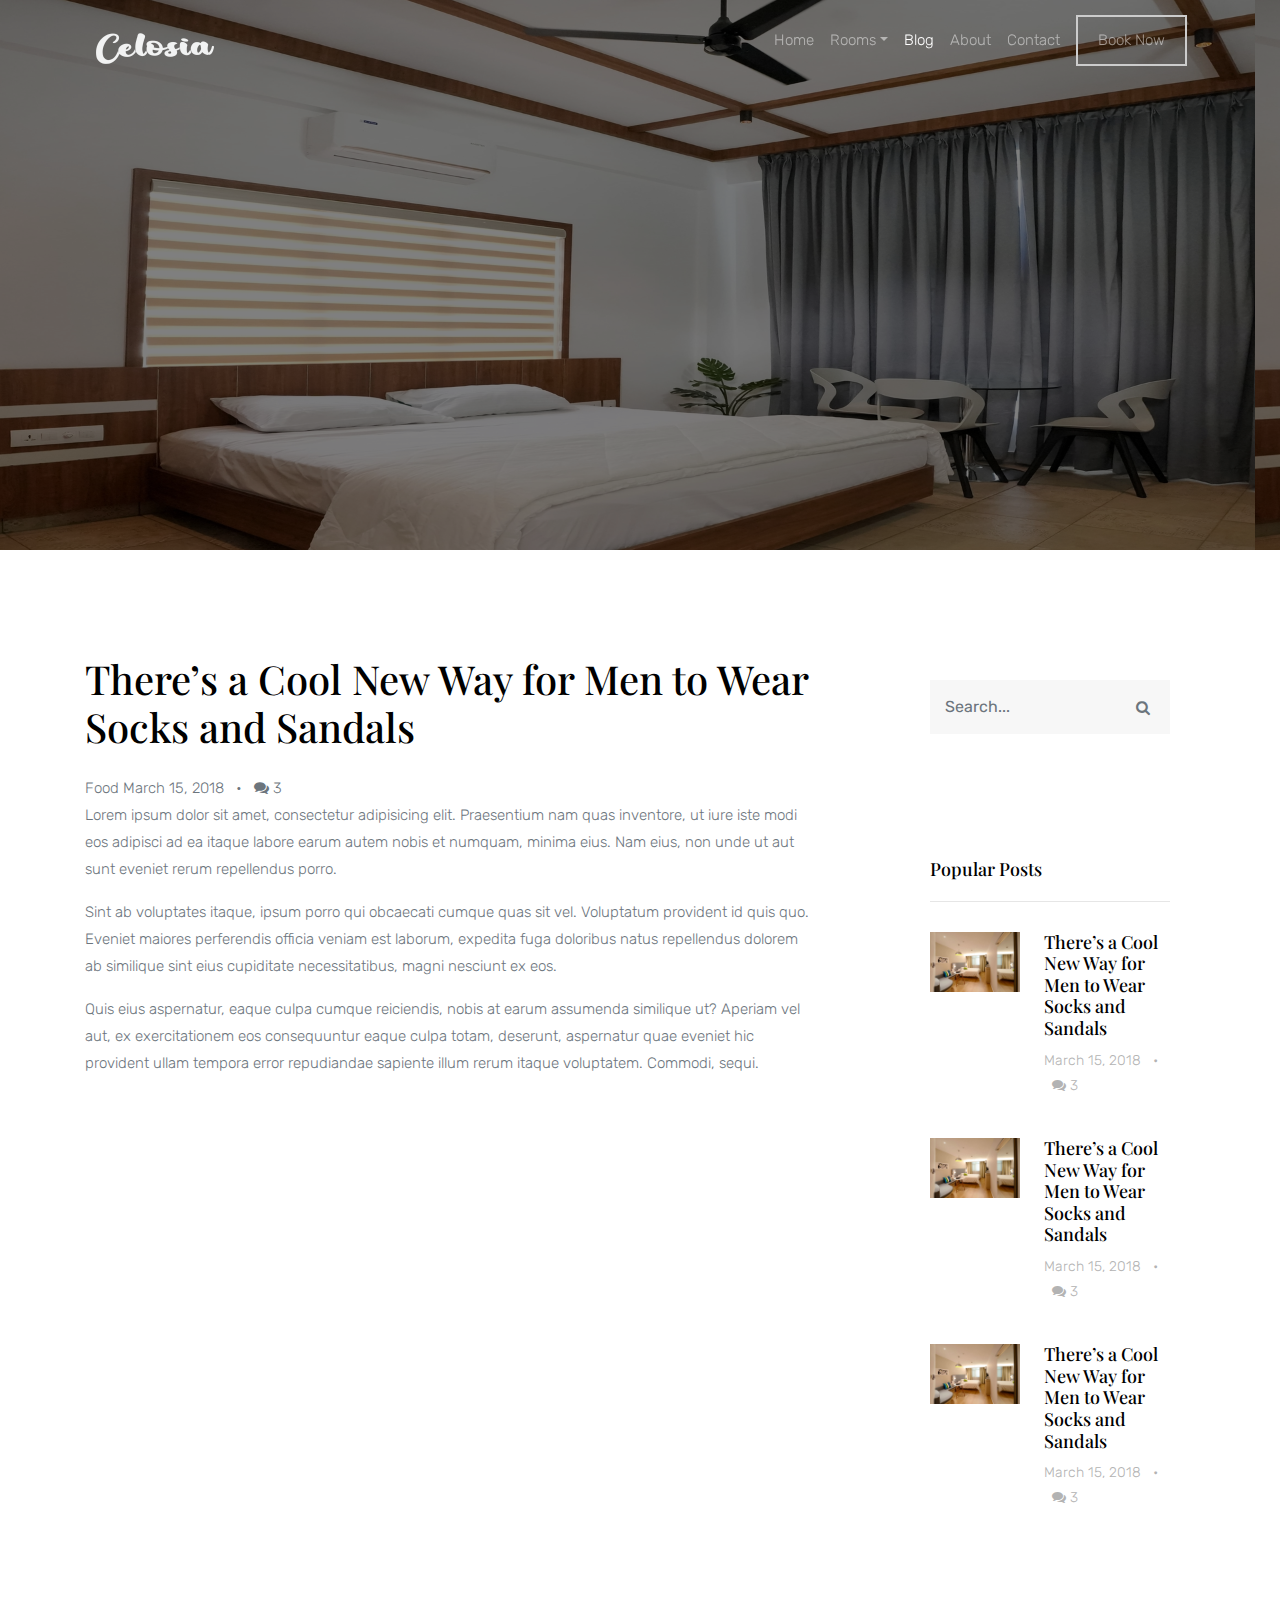
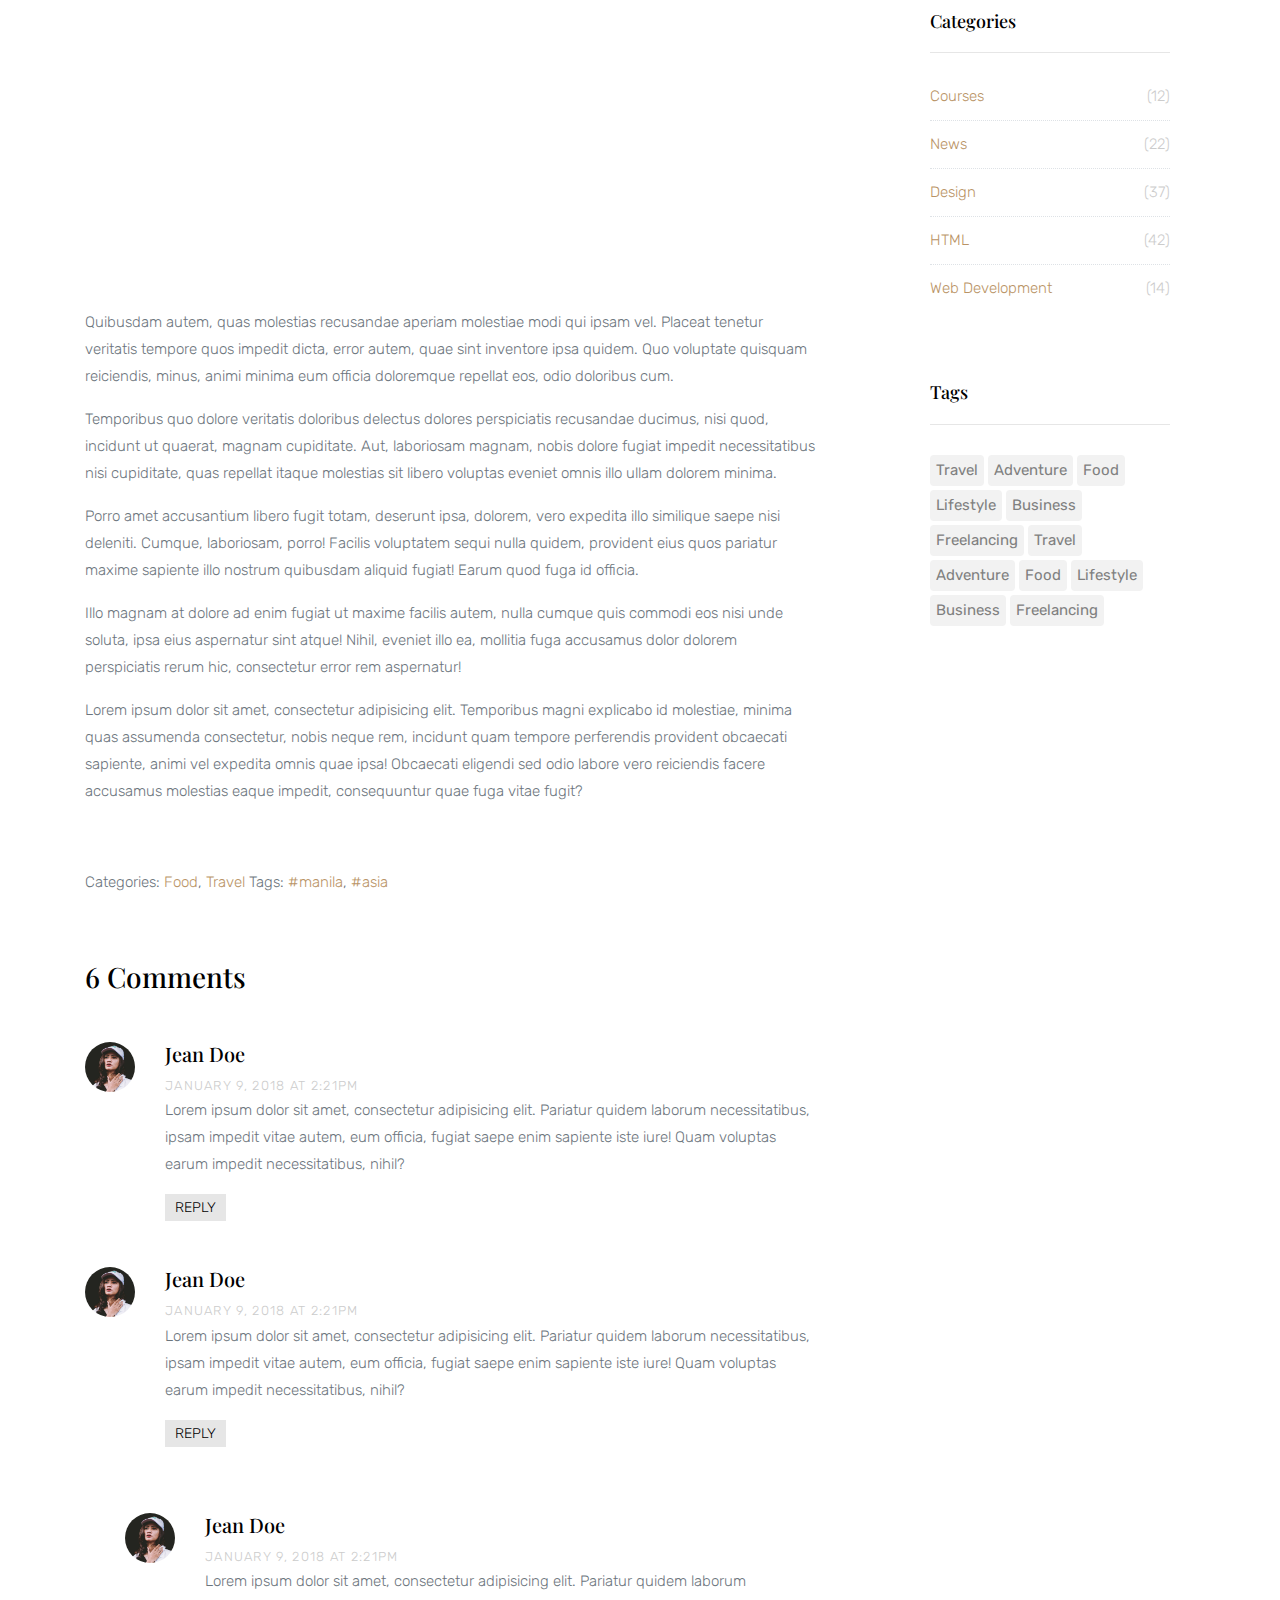
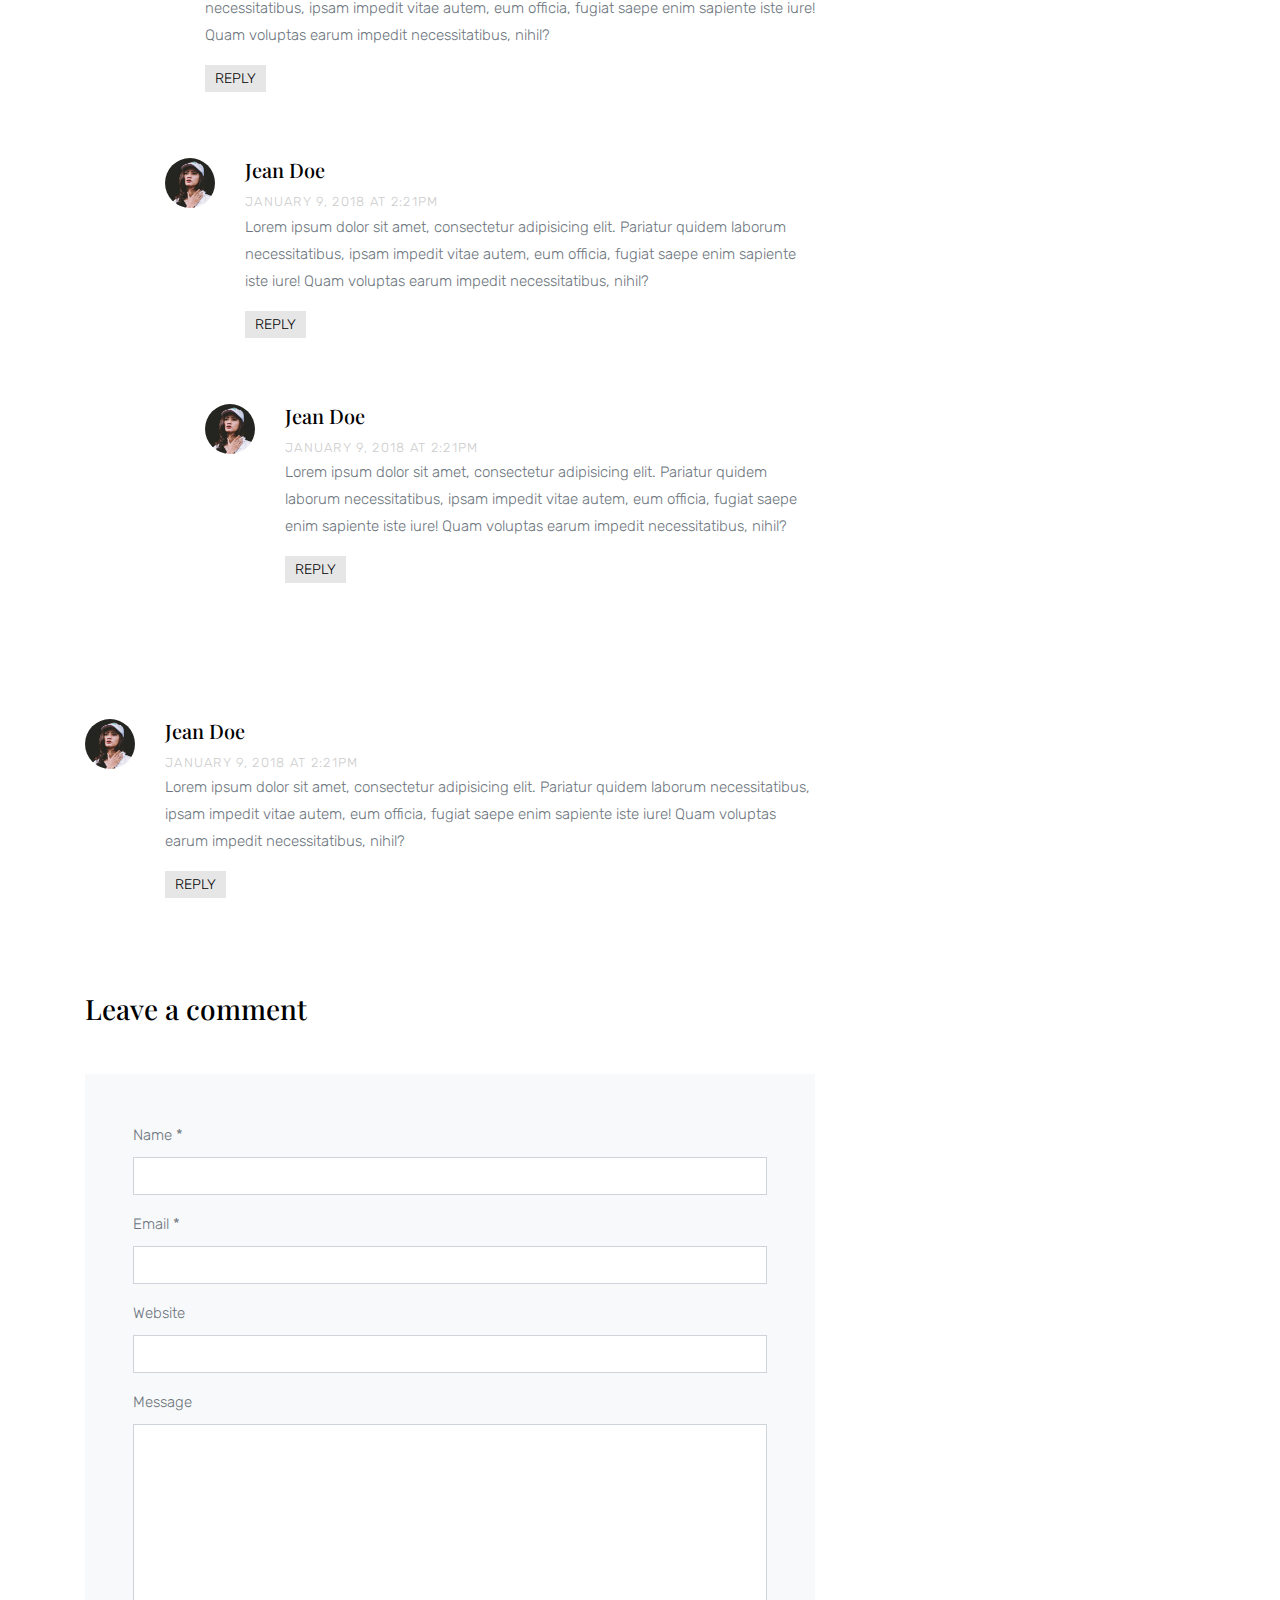
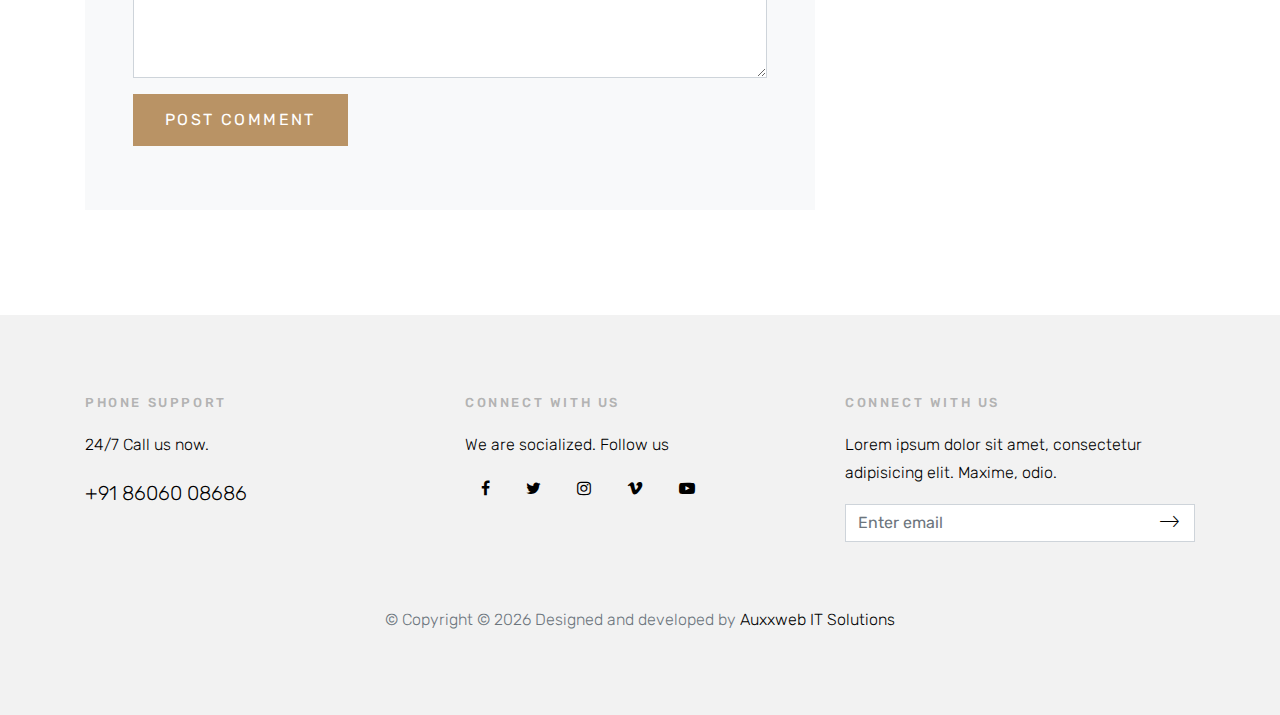
<file: blog-single.html>
<!DOCTYPE html>
<html lang="en">
    <head>
        <title>Celosia Resort &amp; No:1 Resort in Kakkadampoyil</title>
        <meta charset="utf-8" />
        <meta name="viewport" content="width=device-width, initial-scale=1, shrink-to-fit=no" />

        <link
            href="https://fonts.googleapis.com/css?family=Playfair+Display:400,700,900|Rubik:300,400,700"
            rel="stylesheet"
        />

        <link rel="stylesheet" href="css/bootstrap.css" />
        <link rel="stylesheet" href="css/animate.css" />
        <link rel="stylesheet" href="css/owl.carousel.min.css" />

        <link rel="stylesheet" href="fonts/ionicons/css/ionicons.min.css" />
        <link rel="stylesheet" href="fonts/fontawesome/css/font-awesome.min.css" />
        <link rel="stylesheet" href="css/magnific-popup.css" />

        <!-- Theme Style -->
        <link rel="stylesheet" href="css/style.css" />
    </head>
    <body>
        <header role="banner" style="position: fixed" class="navbar-wrapper">
            <nav class="navbar navbar-expand-md navbar-dark bg-light">
                <div class="container">
                    <a class="navbar-brand" href="index.html">
                        <img src="./images/logo/logo.png" class="nav-logo" alt="Celosia" />
                    </a>
                    <button
                        class="navbar-toggler"
                        type="button"
                        data-toggle="collapse"
                        data-target="#navbarsExample05"
                        aria-controls="navbarsExample05"
                        aria-expanded="false"
                        aria-label="Toggle navigation"
                    >
                        <span class="navbar-toggler-icon"></span>
                    </button>

                    <div class="collapse navbar-collapse navbar-light" id="navbarsExample05">
                        <ul class="navbar-nav ml-auto pl-lg-5 pl-0">
                            <li class="nav-item">
                                <a class="nav-link" href="index.html">Home</a>
                            </li>
                            <li class="nav-item dropdown">
                                <a
                                    class="nav-link dropdown-toggle"
                                    href="rooms.html"
                                    id="dropdown04"
                                    data-toggle="dropdown"
                                    aria-haspopup="true"
                                    aria-expanded="false"
                                    >Rooms</a
                                >
                                <div class="dropdown-menu" aria-labelledby="dropdown04">
                                    <a class="dropdown-item" href="rooms.html">Room Videos</a>
                                    <a class="dropdown-item" href="rooms.html">Presidential Room</a>
                                    <a class="dropdown-item" href="rooms.html">Luxury Room</a>
                                    <a class="dropdown-item" href="rooms.html">Deluxe Room</a>
                                </div>
                            </li>
                            <li class="nav-item">
                                <a class="nav-link active" href="blog.html">Blog</a>
                            </li>
                            <li class="nav-item">
                                <a class="nav-link" href="about.html">About</a>
                            </li>
                            <li class="nav-item">
                                <a class="nav-link" href="contact.html">Contact</a>
                            </li>

                            <li class="nav-item cta">
                                <a class="nav-link" href="booknow.html"><span>Book Now</span></a>
                            </li>
                        </ul>
                    </div>
                </div>
            </nav>
        </header>
        <!-- END header -->

        <section
            class="site-hero site-hero-innerpage overlay"
            data-stellar-background-ratio="0.5"
            style="background-image: url(images/gallery/banner.jpg)"
        >
            <div class="container">
                <div class="row align-items-center site-hero-inner justify-content-center">
                    <div class="col-md-12 text-center">
                        <div class="mb-5 element-animate">
                            <h1>News &amp; Events</h1>
                            <p>Read our daily news and events of our luxury hotel.</p>
                        </div>
                    </div>
                </div>
            </div>
        </section>
        <!-- END section -->

        <section class="site-section py-lg">
            <div class="container">
                <div class="row blog-entries">
                    <div class="col-md-12 col-lg-8 main-content">
                        <h1 class="mb-4">
                            There’s a Cool New Way for Men to Wear Socks and Sandals
                        </h1>
                        <div class="post-meta">
                            <span class="category">Food</span>
                            <span class="mr-2">March 15, 2018 </span> &bullet;
                            <span class="ml-2"><span class="fa fa-comments"></span> 3</span>
                        </div>
                        <div class="post-content-body">
                            <p>
                                Lorem ipsum dolor sit amet, consectetur adipisicing elit.
                                Praesentium nam quas inventore, ut iure iste modi eos adipisci ad ea
                                itaque labore earum autem nobis et numquam, minima eius. Nam eius,
                                non unde ut aut sunt eveniet rerum repellendus porro.
                            </p>
                            <p>
                                Sint ab voluptates itaque, ipsum porro qui obcaecati cumque quas sit
                                vel. Voluptatum provident id quis quo. Eveniet maiores perferendis
                                officia veniam est laborum, expedita fuga doloribus natus
                                repellendus dolorem ab similique sint eius cupiditate
                                necessitatibus, magni nesciunt ex eos.
                            </p>
                            <p>
                                Quis eius aspernatur, eaque culpa cumque reiciendis, nobis at earum
                                assumenda similique ut? Aperiam vel aut, ex exercitationem eos
                                consequuntur eaque culpa totam, deserunt, aspernatur quae eveniet
                                hic provident ullam tempora error repudiandae sapiente illum rerum
                                itaque voluptatem. Commodi, sequi.
                            </p>
                            <div class="row mb-5">
                                <div class="col-md-12 mb-4 element-animate">
                                    <img
                                        src="images/img_1.jpg"
                                        alt="Image placeholder"
                                        class="img-fluid"
                                    />
                                </div>
                                <div class="col-md-6 mb-4 element-animate">
                                    <img
                                        src="images/img_2.jpg"
                                        alt="Image placeholder"
                                        class="img-fluid"
                                    />
                                </div>
                                <div class="col-md-6 mb-4 element-animate">
                                    <img
                                        src="images/img_3.jpg"
                                        alt="Image placeholder"
                                        class="img-fluid"
                                    />
                                </div>
                            </div>
                            <p>
                                Quibusdam autem, quas molestias recusandae aperiam molestiae modi
                                qui ipsam vel. Placeat tenetur veritatis tempore quos impedit dicta,
                                error autem, quae sint inventore ipsa quidem. Quo voluptate quisquam
                                reiciendis, minus, animi minima eum officia doloremque repellat eos,
                                odio doloribus cum.
                            </p>
                            <p>
                                Temporibus quo dolore veritatis doloribus delectus dolores
                                perspiciatis recusandae ducimus, nisi quod, incidunt ut quaerat,
                                magnam cupiditate. Aut, laboriosam magnam, nobis dolore fugiat
                                impedit necessitatibus nisi cupiditate, quas repellat itaque
                                molestias sit libero voluptas eveniet omnis illo ullam dolorem
                                minima.
                            </p>
                            <p>
                                Porro amet accusantium libero fugit totam, deserunt ipsa, dolorem,
                                vero expedita illo similique saepe nisi deleniti. Cumque,
                                laboriosam, porro! Facilis voluptatem sequi nulla quidem, provident
                                eius quos pariatur maxime sapiente illo nostrum quibusdam aliquid
                                fugiat! Earum quod fuga id officia.
                            </p>
                            <p>
                                Illo magnam at dolore ad enim fugiat ut maxime facilis autem, nulla
                                cumque quis commodi eos nisi unde soluta, ipsa eius aspernatur sint
                                atque! Nihil, eveniet illo ea, mollitia fuga accusamus dolor dolorem
                                perspiciatis rerum hic, consectetur error rem aspernatur!
                            </p>

                            <p>
                                Lorem ipsum dolor sit amet, consectetur adipisicing elit. Temporibus
                                magni explicabo id molestiae, minima quas assumenda consectetur,
                                nobis neque rem, incidunt quam tempore perferendis provident
                                obcaecati sapiente, animi vel expedita omnis quae ipsa! Obcaecati
                                eligendi sed odio labore vero reiciendis facere accusamus molestias
                                eaque impedit, consequuntur quae fuga vitae fugit?
                            </p>
                        </div>

                        <div class="pt-5">
                            <p>
                                Categories: <a href="#">Food</a>, <a href="#">Travel</a> Tags:
                                <a href="#">#manila</a>, <a href="#">#asia</a>
                            </p>
                        </div>

                        <div class="pt-5">
                            <h3 class="mb-5">6 Comments</h3>
                            <ul class="comment-list">
                                <li class="comment">
                                    <div class="vcard">
                                        <img src="images/person_1.jpg" alt="Image placeholder" />
                                    </div>
                                    <div class="comment-body">
                                        <h3>Jean Doe</h3>
                                        <div class="meta">January 9, 2018 at 2:21pm</div>
                                        <p>
                                            Lorem ipsum dolor sit amet, consectetur adipisicing
                                            elit. Pariatur quidem laborum necessitatibus, ipsam
                                            impedit vitae autem, eum officia, fugiat saepe enim
                                            sapiente iste iure! Quam voluptas earum impedit
                                            necessitatibus, nihil?
                                        </p>
                                        <p><a href="#" class="reply">Reply</a></p>
                                    </div>
                                </li>

                                <li class="comment">
                                    <div class="vcard">
                                        <img src="images/person_1.jpg" alt="Image placeholder" />
                                    </div>
                                    <div class="comment-body">
                                        <h3>Jean Doe</h3>
                                        <div class="meta">January 9, 2018 at 2:21pm</div>
                                        <p>
                                            Lorem ipsum dolor sit amet, consectetur adipisicing
                                            elit. Pariatur quidem laborum necessitatibus, ipsam
                                            impedit vitae autem, eum officia, fugiat saepe enim
                                            sapiente iste iure! Quam voluptas earum impedit
                                            necessitatibus, nihil?
                                        </p>
                                        <p><a href="#" class="reply">Reply</a></p>
                                    </div>

                                    <ul class="children">
                                        <li class="comment">
                                            <div class="vcard">
                                                <img
                                                    src="images/person_1.jpg"
                                                    alt="Image placeholder"
                                                />
                                            </div>
                                            <div class="comment-body">
                                                <h3>Jean Doe</h3>
                                                <div class="meta">January 9, 2018 at 2:21pm</div>
                                                <p>
                                                    Lorem ipsum dolor sit amet, consectetur
                                                    adipisicing elit. Pariatur quidem laborum
                                                    necessitatibus, ipsam impedit vitae autem, eum
                                                    officia, fugiat saepe enim sapiente iste iure!
                                                    Quam voluptas earum impedit necessitatibus,
                                                    nihil?
                                                </p>
                                                <p><a href="#" class="reply">Reply</a></p>
                                            </div>

                                            <ul class="children">
                                                <li class="comment">
                                                    <div class="vcard">
                                                        <img
                                                            src="images/person_1.jpg"
                                                            alt="Image placeholder"
                                                        />
                                                    </div>
                                                    <div class="comment-body">
                                                        <h3>Jean Doe</h3>
                                                        <div class="meta">
                                                            January 9, 2018 at 2:21pm
                                                        </div>
                                                        <p>
                                                            Lorem ipsum dolor sit amet, consectetur
                                                            adipisicing elit. Pariatur quidem
                                                            laborum necessitatibus, ipsam impedit
                                                            vitae autem, eum officia, fugiat saepe
                                                            enim sapiente iste iure! Quam voluptas
                                                            earum impedit necessitatibus, nihil?
                                                        </p>
                                                        <p><a href="#" class="reply">Reply</a></p>
                                                    </div>

                                                    <ul class="children">
                                                        <li class="comment">
                                                            <div class="vcard">
                                                                <img
                                                                    src="images/person_1.jpg"
                                                                    alt="Image placeholder"
                                                                />
                                                            </div>
                                                            <div class="comment-body">
                                                                <h3>Jean Doe</h3>
                                                                <div class="meta">
                                                                    January 9, 2018 at 2:21pm
                                                                </div>
                                                                <p>
                                                                    Lorem ipsum dolor sit amet,
                                                                    consectetur adipisicing elit.
                                                                    Pariatur quidem laborum
                                                                    necessitatibus, ipsam impedit
                                                                    vitae autem, eum officia, fugiat
                                                                    saepe enim sapiente iste iure!
                                                                    Quam voluptas earum impedit
                                                                    necessitatibus, nihil?
                                                                </p>
                                                                <p>
                                                                    <a href="#" class="reply"
                                                                        >Reply</a
                                                                    >
                                                                </p>
                                                            </div>
                                                        </li>
                                                    </ul>
                                                </li>
                                            </ul>
                                        </li>
                                    </ul>
                                </li>

                                <li class="comment">
                                    <div class="vcard">
                                        <img src="images/person_1.jpg" alt="Image placeholder" />
                                    </div>
                                    <div class="comment-body">
                                        <h3>Jean Doe</h3>
                                        <div class="meta">January 9, 2018 at 2:21pm</div>
                                        <p>
                                            Lorem ipsum dolor sit amet, consectetur adipisicing
                                            elit. Pariatur quidem laborum necessitatibus, ipsam
                                            impedit vitae autem, eum officia, fugiat saepe enim
                                            sapiente iste iure! Quam voluptas earum impedit
                                            necessitatibus, nihil?
                                        </p>
                                        <p><a href="#" class="reply">Reply</a></p>
                                    </div>
                                </li>
                            </ul>
                            <!-- END comment-list -->

                            <div class="comment-form-wrap pt-5">
                                <h3 class="mb-5">Leave a comment</h3>
                                <form action="#" class="p-5 bg-light">
                                    <div class="form-group">
                                        <label for="name">Name *</label>
                                        <input type="text" class="form-control" id="name" />
                                    </div>
                                    <div class="form-group">
                                        <label for="email">Email *</label>
                                        <input type="email" class="form-control" id="email" />
                                    </div>
                                    <div class="form-group">
                                        <label for="website">Website</label>
                                        <input type="url" class="form-control" id="website" />
                                    </div>

                                    <div class="form-group">
                                        <label for="message">Message</label>
                                        <textarea
                                            name=""
                                            id="message"
                                            cols="30"
                                            rows="10"
                                            class="form-control"
                                        ></textarea>
                                    </div>
                                    <div class="form-group">
                                        <input
                                            type="submit"
                                            value="Post Comment"
                                            class="btn btn-primary"
                                        />
                                    </div>
                                </form>
                            </div>
                        </div>
                    </div>

                    <!-- END main-content -->

                    <div class="col-md-12 col-lg-4 sidebar">
                        <div class="sidebar-box search-form-wrap">
                            <form action="#" class="search-form">
                                <div class="form-group">
                                    <span class="icon fa fa-search"></span>
                                    <input
                                        type="text"
                                        class="form-control"
                                        id="s"
                                        placeholder="Search..."
                                    />
                                </div>
                            </form>
                        </div>
                        <!-- END sidebar-box -->

                        <div class="sidebar-box">
                            <h3 class="heading">Popular Posts</h3>
                            <div class="post-entry-sidebar">
                                <ul>
                                    <li>
                                        <a href="">
                                            <img
                                                src="images/img_1.jpg"
                                                alt="Image placeholder"
                                                class="mr-4"
                                            />
                                            <div class="text">
                                                <h4>
                                                    There’s a Cool New Way for Men to Wear Socks and
                                                    Sandals
                                                </h4>
                                                <div class="post-meta">
                                                    <span class="mr-2">March 15, 2018 </span>
                                                    &bullet;
                                                    <span class="ml-2"
                                                        ><span class="fa fa-comments"></span>
                                                        3</span
                                                    >
                                                </div>
                                            </div>
                                        </a>
                                    </li>
                                    <li>
                                        <a href="">
                                            <img
                                                src="images/img_1.jpg"
                                                alt="Image placeholder"
                                                class="mr-4"
                                            />
                                            <div class="text">
                                                <h4>
                                                    There’s a Cool New Way for Men to Wear Socks and
                                                    Sandals
                                                </h4>
                                                <div class="post-meta">
                                                    <span class="mr-2">March 15, 2018 </span>
                                                    &bullet;
                                                    <span class="ml-2"
                                                        ><span class="fa fa-comments"></span>
                                                        3</span
                                                    >
                                                </div>
                                            </div>
                                        </a>
                                    </li>
                                    <li>
                                        <a href="">
                                            <img
                                                src="images/img_1.jpg"
                                                alt="Image placeholder"
                                                class="mr-4"
                                            />
                                            <div class="text">
                                                <h4>
                                                    There’s a Cool New Way for Men to Wear Socks and
                                                    Sandals
                                                </h4>
                                                <div class="post-meta">
                                                    <span class="mr-2">March 15, 2018 </span>
                                                    &bullet;
                                                    <span class="ml-2"
                                                        ><span class="fa fa-comments"></span>
                                                        3</span
                                                    >
                                                </div>
                                            </div>
                                        </a>
                                    </li>
                                </ul>
                            </div>
                        </div>
                        <!-- END sidebar-box -->

                        <div class="sidebar-box">
                            <h3 class="heading">Categories</h3>
                            <ul class="categories">
                                <li>
                                    <a href="#">Courses <span>(12)</span></a>
                                </li>
                                <li>
                                    <a href="#">News <span>(22)</span></a>
                                </li>
                                <li>
                                    <a href="#">Design <span>(37)</span></a>
                                </li>
                                <li>
                                    <a href="#">HTML <span>(42)</span></a>
                                </li>
                                <li>
                                    <a href="#">Web Development <span>(14)</span></a>
                                </li>
                            </ul>
                        </div>
                        <!-- END sidebar-box -->

                        <div class="sidebar-box">
                            <h3 class="heading">Tags</h3>
                            <ul class="tags">
                                <li><a href="#">Travel</a></li>
                                <li><a href="#">Adventure</a></li>
                                <li><a href="#">Food</a></li>
                                <li><a href="#">Lifestyle</a></li>
                                <li><a href="#">Business</a></li>
                                <li><a href="#">Freelancing</a></li>
                                <li><a href="#">Travel</a></li>
                                <li><a href="#">Adventure</a></li>
                                <li><a href="#">Food</a></li>
                                <li><a href="#">Lifestyle</a></li>
                                <li><a href="#">Business</a></li>
                                <li><a href="#">Freelancing</a></li>
                            </ul>
                        </div>
                    </div>
                    <!-- END sidebar -->
                </div>
            </div>
        </section>

        <footer class="site-footer">
            <div class="container">
                <div class="row mb-5">
                    <div class="col-md-4">
                        <h3>Phone Support</h3>
                        <p>24/7 Call us now.</p>
                        <p class="lead"><a href="tel://">+91 86060 08686</a></p>
                    </div>
                    <div class="col-md-4">
                        <h3>Connect With Us</h3>
                        <p>We are socialized. Follow us</p>
                        <p>
                            <a href="#" class="pl-0 p-3"><span class="fa fa-facebook"></span></a>
                            <a href="#" class="p-3"><span class="fa fa-twitter"></span></a>
                            <a href="#" class="p-3"><span class="fa fa-instagram"></span></a>
                            <a href="#" class="p-3"><span class="fa fa-vimeo"></span></a>
                            <a href="#" class="p-3"><span class="fa fa-youtube-play"></span></a>
                        </p>
                    </div>
                    <div class="col-md-4">
                        <h3>Connect With Us</h3>
                        <p>
                            Lorem ipsum dolor sit amet, consectetur adipisicing elit. Maxime, odio.
                        </p>
                        <form action="#" class="subscribe">
                            <div class="form-group">
                                <button type="submit">
                                    <span class="ion-ios-arrow-thin-right"></span>
                                </button>
                                <input
                                    type="email"
                                    class="form-control"
                                    placeholder="Enter email"
                                />
                            </div>
                        </form>
                    </div>
                </div>
                <div class="row justify-content-center">
                    <div class="col-md-7 text-center">
                        &copy;
                        <!-- Link back to Colorlib can't be removed. Template is licensed under CC BY 3.0. -->
                        Copyright &copy;
                        <script>
                            document.write(new Date().getFullYear());
                        </script>
                        Designed and developed by
                        <a href="https://www.auxxweb.in/" target="_blank">Auxxweb IT Solutions</a>
                        <!-- Link back to Colorlib can't be removed. Template is licensed under CC BY 3.0. -->
                    </div>
                </div>
            </div>
        </footer>
        <!-- END footer -->

        <!-- loader -->
        <div id="loader" class="show fullscreen">
            <svg class="circular" width="48px" height="48px">
                <circle
                    class="path-bg"
                    cx="24"
                    cy="24"
                    r="22"
                    fill="none"
                    stroke-width="4"
                    stroke="#eeeeee"
                />
                <circle
                    class="path"
                    cx="24"
                    cy="24"
                    r="22"
                    fill="none"
                    stroke-width="4"
                    stroke-miterlimit="10"
                    stroke="#f4b214"
                />
            </svg>
        </div>


        <script>
            window.addEventListener('scroll', function () {
                let header = document.querySelector('.navbar-wrapper');
                if (window.scrollY > 50) {
                    header.classList.add('scrolled');
                } else {
                    header.classList.remove('scrolled');
                }
            });
        </script>

        <script src="js/jquery-3.2.1.min.js"></script>
        <script src="js/jquery-migrate-3.0.0.js"></script>
        <script src="js/popper.min.js"></script>
        <script src="js/bootstrap.min.js"></script>
        <script src="js/owl.carousel.min.js"></script>
        <script src="js/jquery.waypoints.min.js"></script>
        <script src="js/jquery.stellar.min.js"></script>

        <script src="js/jquery.magnific-popup.min.js"></script>
        <script src="js/magnific-popup-options.js"></script>

        <script src="js/main.js"></script>
    </body>
</html>
</file>
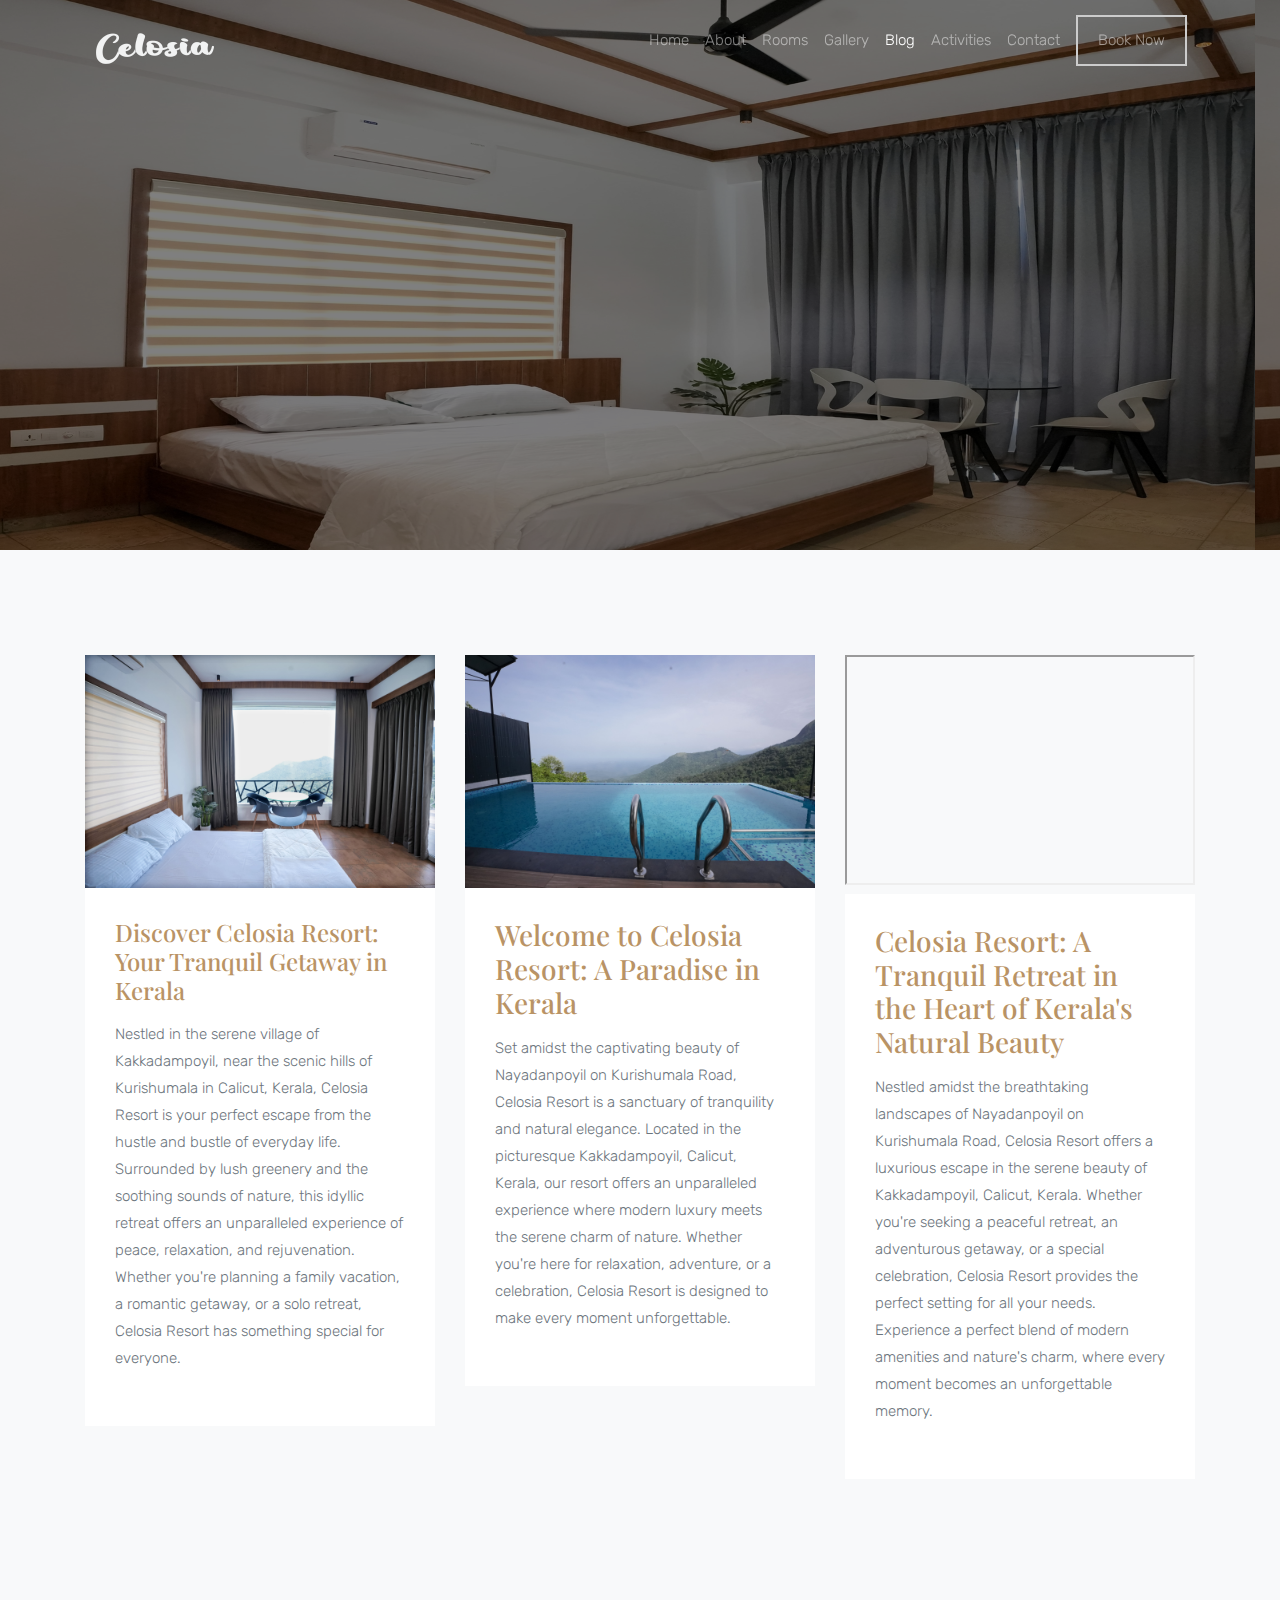
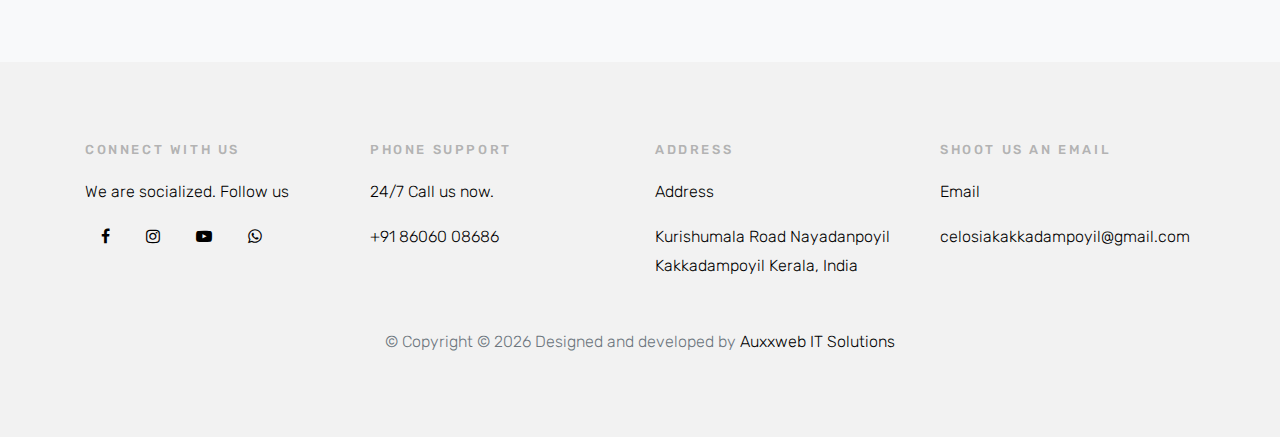
<file: blog.html>
<!DOCTYPE html>
<html lang="en">
    <head>
        <title>Celosia Resort &amp; No:1 Resort in Kakkadampoyil</title>
        <meta charset="utf-8" />
        <meta name="viewport" content="width=device-width, initial-scale=1, shrink-to-fit=no" />

        <link
            href="https://fonts.googleapis.com/css?family=Playfair+Display:400,700,900|Rubik:300,400,700"
            rel="stylesheet"
        />

        <link rel="stylesheet" href="css/bootstrap.css" />
        <link rel="stylesheet" href="css/animate.css" />
        <link rel="stylesheet" href="css/owl.carousel.min.css" />

        <link rel="stylesheet" href="fonts/ionicons/css/ionicons.min.css" />
        <link rel="stylesheet" href="fonts/fontawesome/css/font-awesome.min.css" />
        <link rel="stylesheet" href="css/magnific-popup.css" />

        <!-- Theme Style -->
        <link rel="stylesheet" href="css/style.css" />
    </head>
    <body>
        <header role="banner" style="position: fixed" class="navbar-wrapper">
            <nav class="navbar navbar-expand-md navbar-dark bg-light">
                <div class="container">
                    <a class="navbar-brand" href="index.html">
                        <img src="./images/logo/logo.png" class="nav-logo" alt="Celosia" />
                    </a>
                    <button
                        class="navbar-toggler"
                        type="button"
                        data-toggle="collapse"
                        data-target="#navbarsExample05"
                        aria-controls="navbarsExample05"
                        aria-expanded="false"
                        aria-label="Toggle navigation"
                    >
                        <span class="navbar-toggler-icon"></span>
                    </button>

                    <div class="collapse navbar-collapse navbar-light" id="navbarsExample05">
                        <ul class="navbar-nav ml-auto pl-lg-5 pl-0">
                            <li class="nav-item">
                                <a class="nav-link" href="index.html">Home</a>
                            </li>
                            <li class="nav-item">
                                <a class="nav-link" href="about.html">About</a>
                            </li>
                            <li class="nav-item">
                                <a class="nav-link" href="rooms.html">Rooms</a>
                            </li>
                            <li class="nav-item">
                                <a class="nav-link" href="gallery.html">Gallery</a>
                            </li>
                            <li class="nav-item active">
                                <a class="nav-link" href="blog.html">Blog</a>
                            </li>
                            <li class="nav-item">
                                <a class="nav-link" href="activities.html">Activities</a>
                            </li>
                            <li class="nav-item">
                                <a class="nav-link" href="contact.html">Contact</a>
                            </li>

                            <li class="nav-item cta">
                                <a class="nav-link" href="booknow.html"><span>Book Now</span></a>
                            </li>
                        </ul>
                    </div>
                </div>
            </nav>
        </header>
        <!-- END header -->

        <section
            class="site-hero site-hero-innerpage overlay"
            data-stellar-background-ratio="0.5"
            style="background-image: url(images/gallery/banner.jpg)"
        >
            <div class="container">
                <div class="row align-items-center site-hero-inner justify-content-center">
                    <div class="col-md-12 text-center">
                        <div class="mb-5 element-animate">
                            <h1>News &amp; Events</h1>
                            <p>Read the daily news and events of Celosia.</p>
                        </div>
                    </div>
                </div>
            </div>
        </section>
        <!-- END section -->

        <section class="site-section bg-light">
            <div class="container">
                <div class="row mb-5">
                    <div class="col-md-4">
                        <div class="post-entry">
                            <a href="#"
                                ><img
                                    src="images/gallery/room-3.jpg"
                                    alt="Image placeholder"
                                    class="img-fluid"
                            /></a>
                            <div class="body-text">
                                <h4 class="mb-3">
                                    <a href="#"
                                        >Discover Celosia Resort: Your Tranquil Getaway in Kerala
                                    </a>
                                </h4>
                                <p class="mb-4">
                                    Nestled in the serene village of Kakkadampoyil, near the scenic
                                    hills of Kurishumala in Calicut, Kerala, Celosia Resort is your
                                    perfect escape from the hustle and bustle of everyday life.
                                    Surrounded by lush greenery and the soothing sounds of nature,
                                    this idyllic retreat offers an unparalleled experience of peace,
                                    relaxation, and rejuvenation. Whether you're planning a family
                                    vacation, a romantic getaway, or a solo retreat, Celosia Resort
                                    has something special for everyone.
                                </p>
                            </div>
                        </div>
                    </div>
                    <div class="col-md-4">
                        <div class="post-entry">
                            <a href="#"
                                ><img
                                    src="images/gallery/pool-2.jpg"
                                    alt="Image placeholder"
                                    class="img-fluid"
                            /></a>
                            <div class="body-text">
                                <h3 class="mb-3">
                                    <a href="#">Welcome to Celosia Resort: A Paradise in Kerala </a>
                                </h3>
                                <p class="mb-4">
                                    Set amidst the captivating beauty of Nayadanpoyil on Kurishumala
                                    Road, Celosia Resort is a sanctuary of tranquility and natural
                                    elegance. Located in the picturesque Kakkadampoyil, Calicut,
                                    Kerala, our resort offers an unparalleled experience where
                                    modern luxury meets the serene charm of nature. Whether you're
                                    here for relaxation, adventure, or a celebration, Celosia Resort
                                    is designed to make every moment unforgettable.
                                </p>
                            </div>
                        </div>
                    </div>
                    <div class="col-md-4">
                        <div class="post-entry">
                            <a href="#">
                                <iframe
                                    width="350"
                                    height="230"
                                    src="https://www.youtube.com/embed/OSKJXPLQXzw"
                                    allowfullscreen
                                    data-uk-cover
                                ></iframe>
                            </a>
                            <div class="body-text">
                                <h3 class="mb-3">
                                    <a href="#"
                                        >Celosia Resort: A Tranquil Retreat in the Heart of Kerala's
                                        Natural Beauty
                                    </a>
                                </h3>
                                <p class="mb-4">
                                    Nestled amidst the breathtaking landscapes of Nayadanpoyil on
                                    Kurishumala Road, Celosia Resort offers a luxurious escape in
                                    the serene beauty of Kakkadampoyil, Calicut, Kerala. Whether
                                    you're seeking a peaceful retreat, an adventurous getaway, or a
                                    special celebration, Celosia Resort provides the perfect setting
                                    for all your needs. Experience a perfect blend of modern
                                    amenities and nature's charm, where every moment becomes an
                                    unforgettable memory.
                                </p>
                            </div>
                        </div>
                    </div>
                </div>
            </div>
        </section>
        <!-- END section -->

        <footer class="site-footer">
            <div class="container">
                <div class="row mb-5">
                    <div class="col-md-3">
                        <h3>Connect With Us</h3>
                        <p>We are socialized. Follow us</p>
                        <p>
                            <a href="https://www.instagram.com/celosia_resort/" class="pl-0 p-3"
                                ><span class="fa fa-facebook"></span
                            ></a>
                            <a href="https://www.instagram.com/celosia_resort/" class="p-3"
                                ><span class="fa fa-instagram"></span
                            ></a>
                            <a href="https://www.instagram.com/celosia_resort/" class="p-3"
                                ><span class="fa fa-youtube-play"></span
                            ></a>
                            <a
                                href="https://api.whatsapp.com/send?phone=918606008686&text="
                                class="p-3"
                                ><span class="fa fa-whatsapp"></span
                            ></a>
                        </p>
                    </div>
                    <div class="col-md-3">
                        <h3>Phone Support</h3>
                        <p>24/7 Call us now.</p>
                        <p class=""><a href="tel://+918606008686">+91 86060 08686</a></p>
                    </div>
                    <div class="col-md-3">
                        <h3>Address</h3>
                        <p>Address</p>
                        <p class="">Kurishumala Road Nayadanpoyil Kakkadampoyil Kerala, India</p>
                    </div>
                    <div class="col-md-3">
                        <h3>Shoot Us an Email</h3>
                        <p>Email</p>
                        <p class="">
                            <a href="mailto://celosiakakkadampoyil@gmail.com"
                                >celosiakakkadampoyil@gmail.com</a
                            >
                        </p>
                    </div>
                </div>
                <div class="row justify-content-center">
                    <div class="col-md-7 text-center">
                        &copy; Copyright &copy;
                        <script>
                            document.write(new Date().getFullYear());
                        </script>
                        Designed and developed by
                        <a href="https://www.auxxweb.in/" target="_blank">Auxxweb IT Solutions</a>
                        <!-- Link back to Colorlib can't be removed. Template is licensed under CC BY 3.0. -->
                    </div>
                </div>
            </div>
        </footer>
        <!-- END footer -->

        <!-- loader -->
        <div id="loader" class="show fullscreen">
            <svg class="circular" width="48px" height="48px">
                <circle
                    class="path-bg"
                    cx="24"
                    cy="24"
                    r="22"
                    fill="none"
                    stroke-width="4"
                    stroke="#eeeeee"
                />
                <circle
                    class="path"
                    cx="24"
                    cy="24"
                    r="22"
                    fill="none"
                    stroke-width="4"
                    stroke-miterlimit="10"
                    stroke="#f4b214"
                />
            </svg>
        </div>

        <script>
            window.addEventListener('scroll', function () {
                let header = document.querySelector('.navbar-wrapper');
                if (window.scrollY > 50) {
                    header.classList.add('scrolled');
                } else {
                    header.classList.remove('scrolled');
                }
            });
        </script>

        <script src="js/jquery-3.2.1.min.js"></script>
        <script src="js/jquery-migrate-3.0.0.js"></script>
        <script src="js/popper.min.js"></script>
        <script src="js/bootstrap.min.js"></script>
        <script src="js/owl.carousel.min.js"></script>
        <script src="js/jquery.waypoints.min.js"></script>
        <script src="js/jquery.stellar.min.js"></script>

        <script src="js/jquery.magnific-popup.min.js"></script>
        <script src="js/magnific-popup-options.js"></script>

        <script src="js/main.js"></script>
    </body>
</html>
</file>
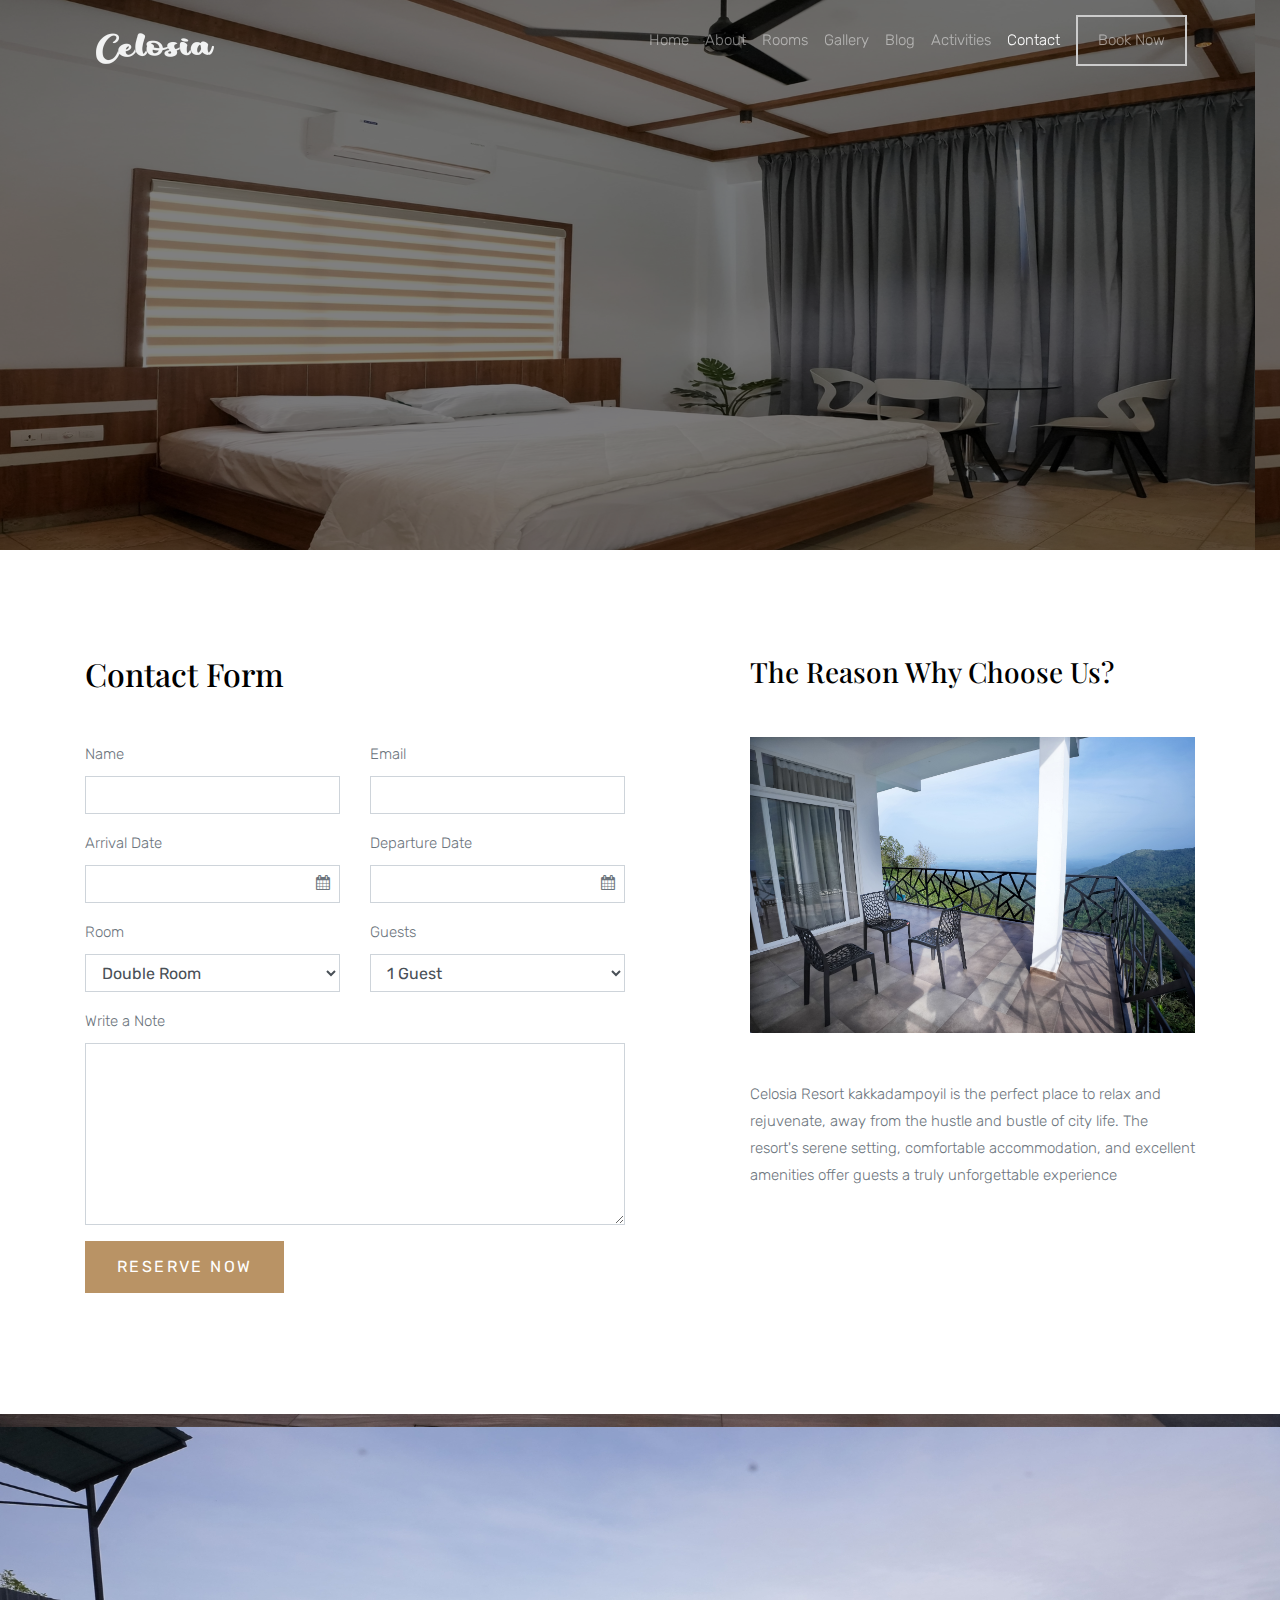
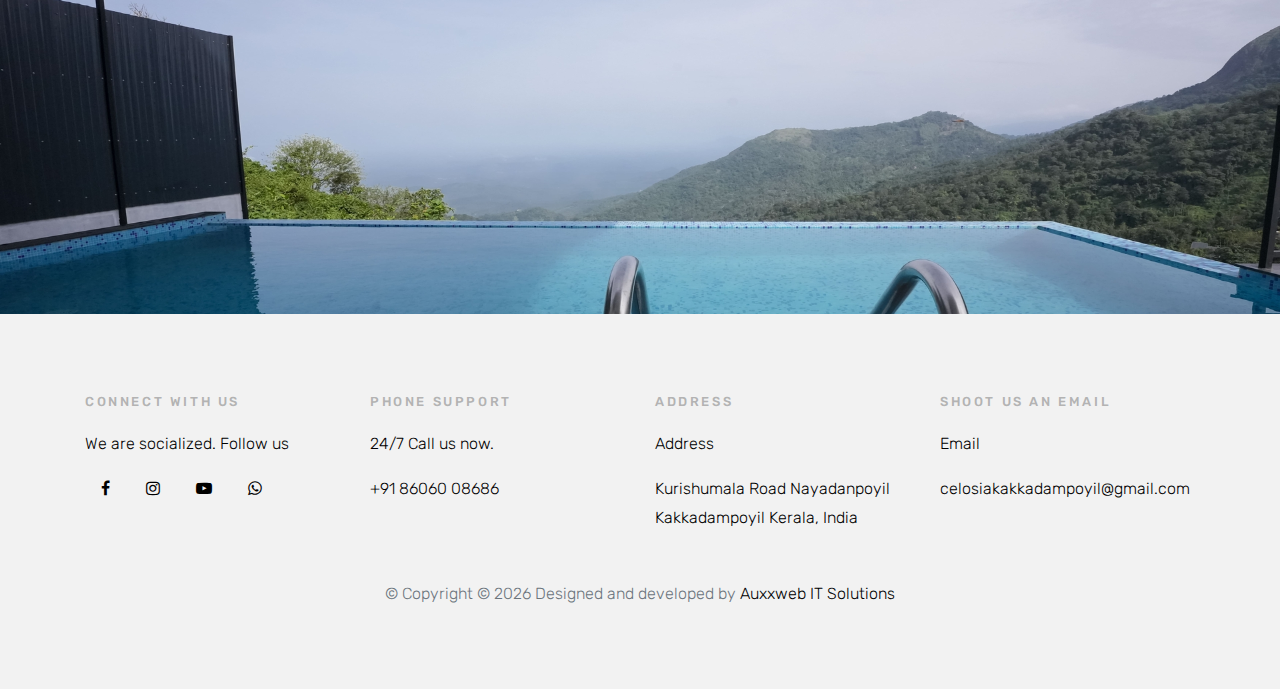
<file: contact.html>
<!DOCTYPE html>
<html lang="en">
    <head>
        <title>Celosia Resort &amp; No:1 Resort in Kakkadampoyil</title>
        <meta charset="utf-8" />
        <meta name="viewport" content="width=device-width, initial-scale=1, shrink-to-fit=no" />

        <link
            href="https://fonts.googleapis.com/css?family=Playfair+Display:400,700,900|Rubik:300,400,700"
            rel="stylesheet"
        />

        <link rel="stylesheet" href="css/bootstrap.css" />
        <link rel="stylesheet" href="css/animate.css" />
        <link rel="stylesheet" href="css/owl.carousel.min.css" />

        <link rel="stylesheet" href="fonts/ionicons/css/ionicons.min.css" />
        <link rel="stylesheet" href="fonts/fontawesome/css/font-awesome.min.css" />
        <link rel="stylesheet" href="css/magnific-popup.css" />

        <!-- Theme Style -->
        <link rel="stylesheet" href="css/style.css" />
    </head>
    <body>
        <header role="banner" style="position: fixed" class="navbar-wrapper">
            <nav class="navbar navbar-expand-md navbar-dark bg-light">
                <div class="container">
                    <a class="navbar-brand" href="index.html">
                        <img src="./images/logo/logo.png" class="nav-logo" alt="Celosia" />
                    </a>
                    <button
                        class="navbar-toggler"
                        type="button"
                        data-toggle="collapse"
                        data-target="#navbarsExample05"
                        aria-controls="navbarsExample05"
                        aria-expanded="false"
                        aria-label="Toggle navigation"
                    >
                        <span class="navbar-toggler-icon"></span>
                    </button>

                    <div class="collapse navbar-collapse navbar-light" id="navbarsExample05">
                        <ul class="navbar-nav ml-auto pl-lg-5 pl-0">
                            <li class="nav-item">
                                <a class="nav-link" href="index.html">Home</a>
                            </li>
                            <li class="nav-item">
                                <a class="nav-link" href="about.html">About</a>
                            </li>
                            <li class="nav-item">
                                <a class="nav-link" href="rooms.html">Rooms</a>
                            </li>
                            <li class="nav-item">
                                <a class="nav-link" href="gallery.html">Gallery</a>
                            </li>
                            <li class="nav-item">
                                <a class="nav-link" href="blog.html">Blog</a>
                            </li>
                            <li class="nav-item">
                                <a class="nav-link" href="activities.html">Activities</a>
                            </li>

                            <li class="nav-item active">
                                <a class="nav-link" href="contact.html">Contact</a>
                            </li>
                            <li class="nav-item cta">
                                <a class="nav-link" href="booknow.html"><span>Book Now</span></a>
                            </li>
                        </ul>
                    </div>
                </div>
            </nav>
        </header>
        <!-- END header -->

        <section
            class="site-hero site-hero-innerpage overlay"
            data-stellar-background-ratio="0.5"
            style="background-image: url(images/gallery/banner.jpg)"
        >
            <div class="container">
                <div class="row align-items-center site-hero-inner justify-content-center">
                    <div class="col-md-12 text-center">
                        <div class="mb-5 element-animate">
                            <h1>Contact Us</h1>
                            <p>Get in touch with us</p>
                        </div>
                    </div>
                </div>
            </div>
        </section>
        <!-- END section -->

        <section class="site-section">
            <div class="container">
                <div class="row">
                    <div class="col-md-6">
                        <h2 class="mb-5">Contact Form</h2>
                        <form id="bookingForm">
                            <div class="row">
                                <div class="col-md-6 form-group">
                                    <label for="name">Name</label>
                                    <input type="text" id="name" class="form-control" />
                                </div>
                                <div class="col-md-6 form-group">
                                    <label for="email">Email</label>
                                    <input type="email" id="email" class="form-control" />
                                </div>
                            </div>
                            <div class="row">
                                <div class="col-sm-6 form-group">
                                    <label for="">Arrival Date</label>
                                    <div style="position: relative">
                                        <span
                                            class="fa fa-calendar icon"
                                            style="position: absolute; right: 10px; top: 10px"
                                        ></span>
                                        <input type="text" class="form-control" id="arrival_date" />
                                    </div>
                                </div>

                                <div class="col-sm-6 form-group">
                                    <label for="">Departure Date</label>
                                    <div style="position: relative">
                                        <span
                                            class="fa fa-calendar icon"
                                            style="position: absolute; right: 10px; top: 10px"
                                        ></span>
                                        <input
                                            type="text"
                                            class="form-control"
                                            id="departure_date"
                                        />
                                    </div>
                                </div>
                            </div>

                            <div class="row">
                                <div class="col-md-6 form-group">
                                    <label for="room">Room</label>
                                    <select name="" id="room" class="form-control">
                                        <option value="Double Room">Double Room</option>
                                        <option value="Premium Room">Premium Room</option>
                                        <option value="Dormitory">Dormitory</option>
                                    </select>
                                </div>

                                <div class="col-md-6 form-group">
                                    <label for="room">Guests</label>
                                    <select name="" id="guests" class="form-control">
                                        <option value="1">1 Guest</option>
                                        <option value="2">2 Guests</option>
                                        <option value="3">3 Guests</option>
                                        <option value="4">4 Guests</option>
                                        <option value="5+">5+ Guests</option>
                                    </select>
                                </div>
                            </div>

                            <div class="row">
                                <div class="col-md-12 form-group">
                                    <label for="message">Write a Note</label>
                                    <textarea
                                        name="message"
                                        id="message"
                                        class="form-control"
                                        cols="30"
                                        rows="7"
                                    ></textarea>
                                </div>
                            </div>
                            <div class="row">
                                <div class="col-md-6 form-group">
                                    <input
                                        type="submit"
                                        value="Reserve Now"
                                        class="btn btn-primary"
                                    />
                                </div>
                            </div>
                        </form>
                    </div>
                    <div class="col-md-1"></div>
                    <div class="col-md-5">
                        <h3 class="mb-5">The Reason Why Choose Us?</h3>
                        <p class="mb-5">
                            <img src="images/gallery/outdoor-5.jpg" alt="" class="img-fluid" />
                        </p>
                        <p>
                            Celosia Resort kakkadampoyil is the perfect place to relax and
                            rejuvenate, away from the hustle and bustle of city life. The resort's
                            serene setting, comfortable accommodation, and excellent amenities offer
                            guests a truly unforgettable experience
                        </p>
                    </div>
                </div>
            </div>
        </section>
        <!-- END section -->

        <section
            class="section-cover"
            data-stellar-background-ratio="0.5"
            style="background-image: url(images/gallery/bottom_banner.jpg)"
        >
            <div class="container">
                <div class="row justify-content-center align-items-center intro">
                    <div class="col-md-9 text-center element-animate">
                        <h2>Relax and Enjoy your Holiday</h2>
                        <p class="lead mb-5">
                            Indulge in a stay designed for relaxation and unforgettable moments.
                            Whether you're seeking adventure or a peaceful retreat, we ensure every
                            moment is special.
                        </p>
                    </div>
                </div>
            </div>
        </section>
        <!-- END section -->

        <footer class="site-footer">
            <div class="container">
                <div class="row mb-5">
                    <div class="col-md-3">
                        <h3>Connect With Us</h3>
                        <p>We are socialized. Follow us</p>
                        <p>
                            <a href="https://www.instagram.com/celosia_resort/" class="pl-0 p-3"
                                ><span class="fa fa-facebook"></span
                            ></a>
                            <a href="https://www.instagram.com/celosia_resort/" class="p-3"
                                ><span class="fa fa-instagram"></span
                            ></a>
                            <a href="https://www.instagram.com/celosia_resort/" class="p-3"
                                ><span class="fa fa-youtube-play"></span
                            ></a>
                            <a
                                href="https://api.whatsapp.com/send?phone=918606008686&text="
                                class="p-3"
                                ><span class="fa fa-whatsapp"></span
                            ></a>
                        </p>
                    </div>
                    <div class="col-md-3">
                        <h3>Phone Support</h3>
                        <p>24/7 Call us now.</p>
                        <p class=""><a href="tel://+918606008686">+91 86060 08686</a></p>
                    </div>
                    <div class="col-md-3">
                        <h3>Address</h3>
                        <p>Address</p>
                        <p class="">Kurishumala Road Nayadanpoyil Kakkadampoyil Kerala, India</p>
                    </div>
                    <div class="col-md-3">
                        <h3>Shoot Us an Email</h3>
                        <p>Email</p>
                        <p class="">
                            <a href="mailto://celosiakakkadampoyil@gmail.com"
                                >celosiakakkadampoyil@gmail.com</a
                            >
                        </p>
                    </div>
                </div>
                <div class="row justify-content-center">
                    <div class="col-md-7 text-center">
                        &copy; Copyright &copy;
                        <script>
                            document.write(new Date().getFullYear());
                        </script>
                        Designed and developed by
                        <a href="https://www.auxxweb.in/" target="_blank">Auxxweb IT Solutions</a>
                        <!-- Link back to Colorlib can't be removed. Template is licensed under CC BY 3.0. -->
                    </div>
                </div>
            </div>
        </footer>
        <!-- END footer -->

        <!-- loader -->
        <div id="loader" class="show fullscreen">
            <svg class="circular" width="48px" height="48px">
                <circle
                    class="path-bg"
                    cx="24"
                    cy="24"
                    r="22"
                    fill="none"
                    stroke-width="4"
                    stroke="#eeeeee"
                />
                <circle
                    class="path"
                    cx="24"
                    cy="24"
                    r="22"
                    fill="none"
                    stroke-width="4"
                    stroke-miterlimit="10"
                    stroke="#f4b214"
                />
            </svg>
        </div>

        <script>
            window.addEventListener('scroll', function () {
                let header = document.querySelector('.navbar-wrapper');
                if (window.scrollY > 50) {
                    header.classList.add('scrolled');
                } else {
                    header.classList.remove('scrolled');
                }
            });
        </script>

        <script src="js/jquery-3.2.1.min.js"></script>
        <script src="js/jquery-migrate-3.0.0.js"></script>
        <script src="js/popper.min.js"></script>
        <script src="js/bootstrap.min.js"></script>
        <script src="js/owl.carousel.min.js"></script>
        <script src="js/jquery.waypoints.min.js"></script>
        <script src="js/jquery.stellar.min.js"></script>

        <script src="js/jquery.magnific-popup.min.js"></script>
        <script src="js/magnific-popup-options.js"></script>

        <script src="js/main.js"></script>

        <script>
            $(document).ready(function () {
                $('#bookingForm').on('submit', function (e) {
                    e.preventDefault(); // Prevent the form from submitting the traditional way

                    const fields = [
                        'name',
                        'email',
                        'arrival_date',
                        'departure_date',
                        'room',
                        'guests',
                        'message',
                    ];

                    let isValid = true; // Flag to track validation status

                    // Loop through fields to validate them
                    fields.forEach((fieldId) => {
                        const field = $(`#${fieldId}`);
                        const value = field.val().trim();

                        if (!value) {
                            isValid = false;
                            field.css('border-color', 'red'); // Highlight invalid fields
                            field.next('.error-message').text('This field is required').show();
                        } else if (
                            fieldId === 'email' &&
                            !/^[^\s@]+@[^\s@]+\.[^\s@]+$/.test(value)
                        ) {
                            isValid = false;
                            field.css('border-color', 'red'); // Highlight invalid fields
                            field.next('.error-message').text('Enter a valid email address').show();
                        } else {
                            field.css('border-color', 'green'); // Mark valid fields
                            field.next('.error-message').hide();
                        }
                    });

                    // If validation fails, stop submission
                    if (!isValid) return;

                    // Define the submit button and loading spinner
                    const rsubmitButton = document.getElementById('rs-btn');
                    const rloadingButton = document.getElementById('rloading');
                    const toast = document.getElementById('toast');

                    // Show the loading spinner and hide the submit button
                    if (rsubmitButton) rsubmitButton.style.display = 'none';
                    if (rloadingButton) rloadingButton.style.display = 'block';
                    const formData = {
                        name: $('#name').val(),
                        email: $('#email').val(),
                        arrival_date: $('#arrival_date').val(),
                        departure_date: $('#departure_date').val(),
                        room: $('#room').val(),
                        guests: $('#guests').val(),
                        message: $('#message').val(),
                    };
                    return console.log('🚀 ~ formData:', formData);
                    // Perform the AJAX request
                    $.ajax({
                        url: 'https://script.google.com/macros/s/AKfycbxkCT6cnJQrA37uFylMrcGEGlvuX-07EHMQPF0YY6UAknmlZtnYr1d3XBuDRSLVM6Dddw/exec',
                        data: formData,
                        method: 'post',
                        success: function (response) {
                            $('#bookingForm')[0].reset(); // Reset form fields
                            if (toast) {
                                toast.classList.add('show');
                                toast.textContent =
                                    'Referral submitted successfully, thank you for your referral!';
                                setTimeout(function () {
                                    toast.classList.remove('show');
                                }, 3000);
                            }

                            // Show the submit button again and hide the loading spinner
                            if (rsubmitButton) rsubmitButton.style.display = 'block';
                            if (rloadingButton) rloadingButton.style.display = 'none';

                            // Reset field styles
                            fields.forEach((fieldId) => {
                                $(`#${fieldId}`).css('border-color', '');
                            });
                        },
                        error: function (err) {
                            // Hide loading spinner and show error message
                            if (rloadingButton) rloadingButton.style.display = 'none';
                            if (toast) {
                                toast.classList.add('show');
                                toast.style.backgroundColor = '#dc3545'; // Red for error
                                toast.textContent = 'Something went wrong. Please try again.';
                                setTimeout(function () {
                                    toast.classList.remove('show');
                                }, 3000);
                            }

                            // Show the submit button again
                            if (rsubmitButton) rsubmitButton.style.display = 'block';
                        },
                    });
                });

                // Attach live validation on input focus and typing
                const fields = ['name', 'email', 'subject', 'message'];
                fields.forEach((fieldId) => {
                    $(`#${fieldId}`).on('input focus', function () {
                        const value = $(this).val().trim();
                        if (value) {
                            $(this).css('border-color', 'green');
                            $(this).next('.error-message').hide();
                        } else {
                            $(this).css('border-color', 'red');
                            $(this).next('.error-message').text('This field is required').show();
                        }
                    });
                });
            });
        </script>
    </body>
</html>
</file>
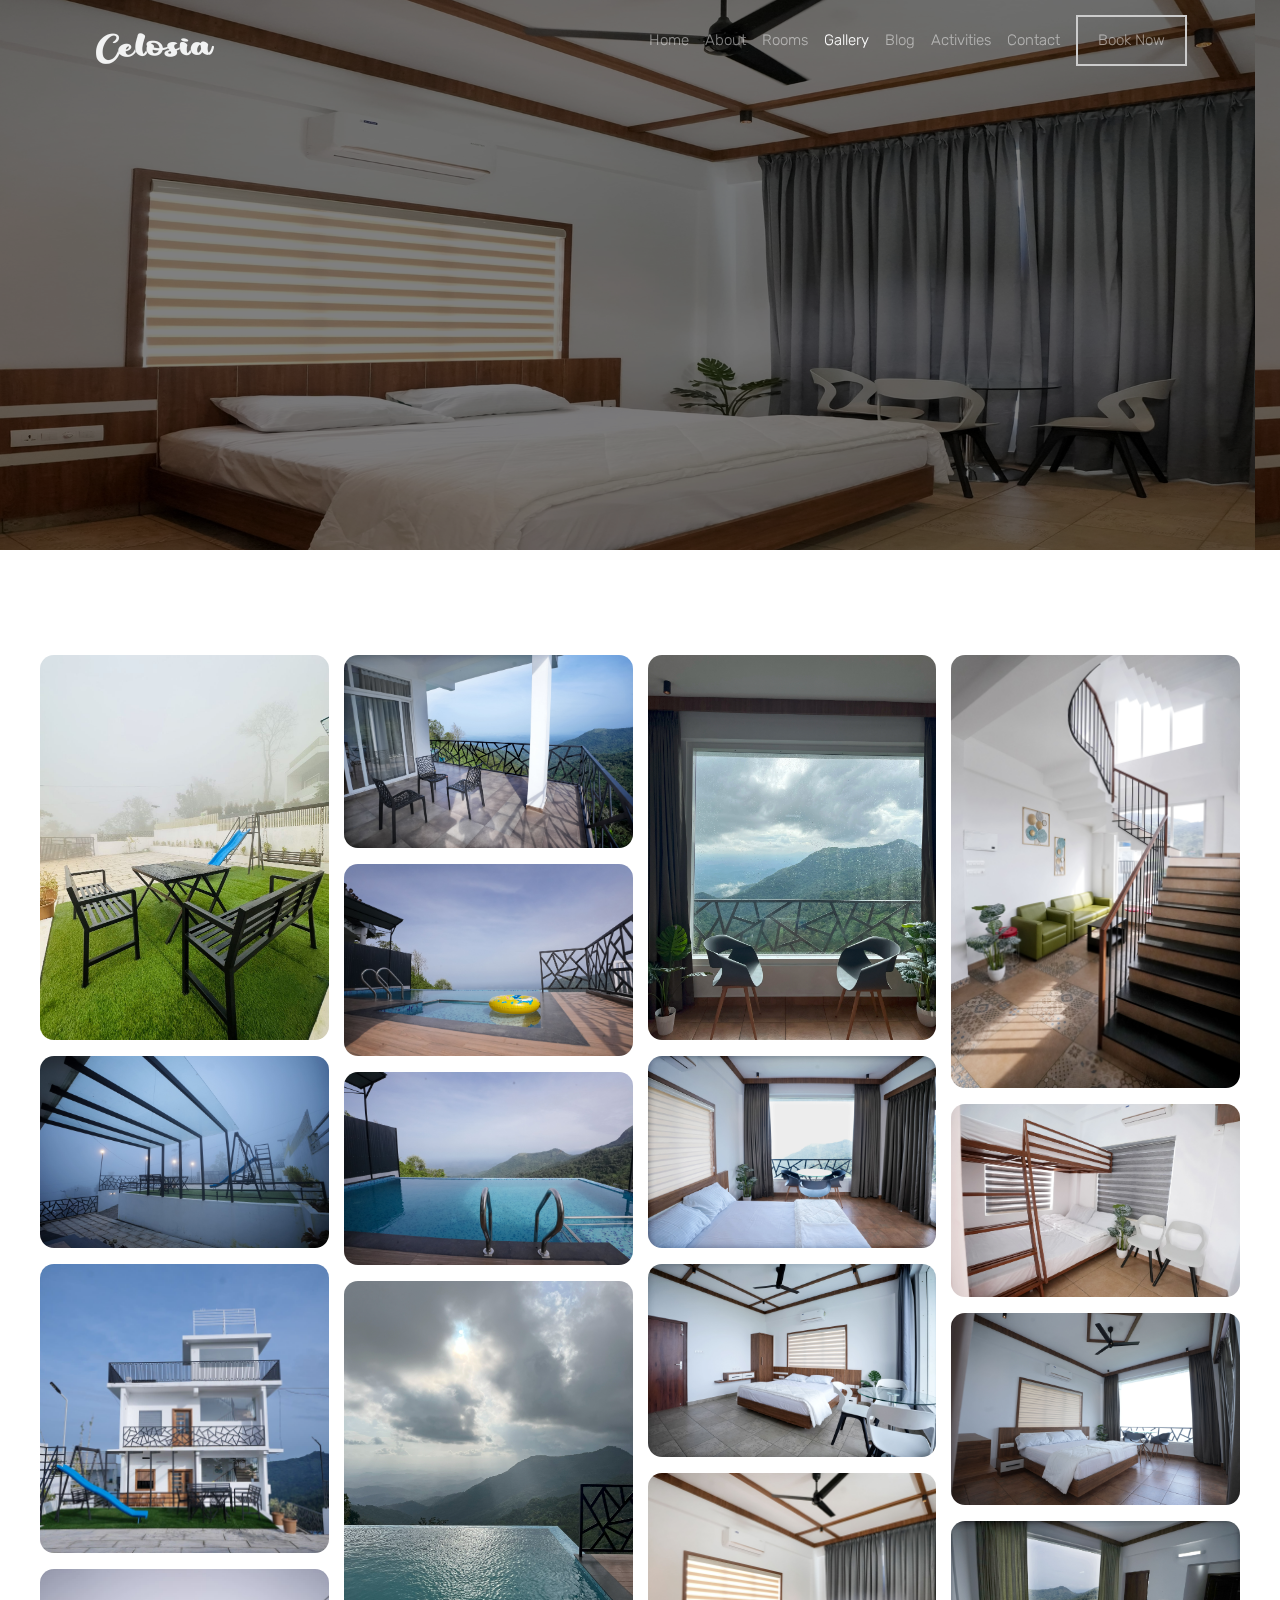
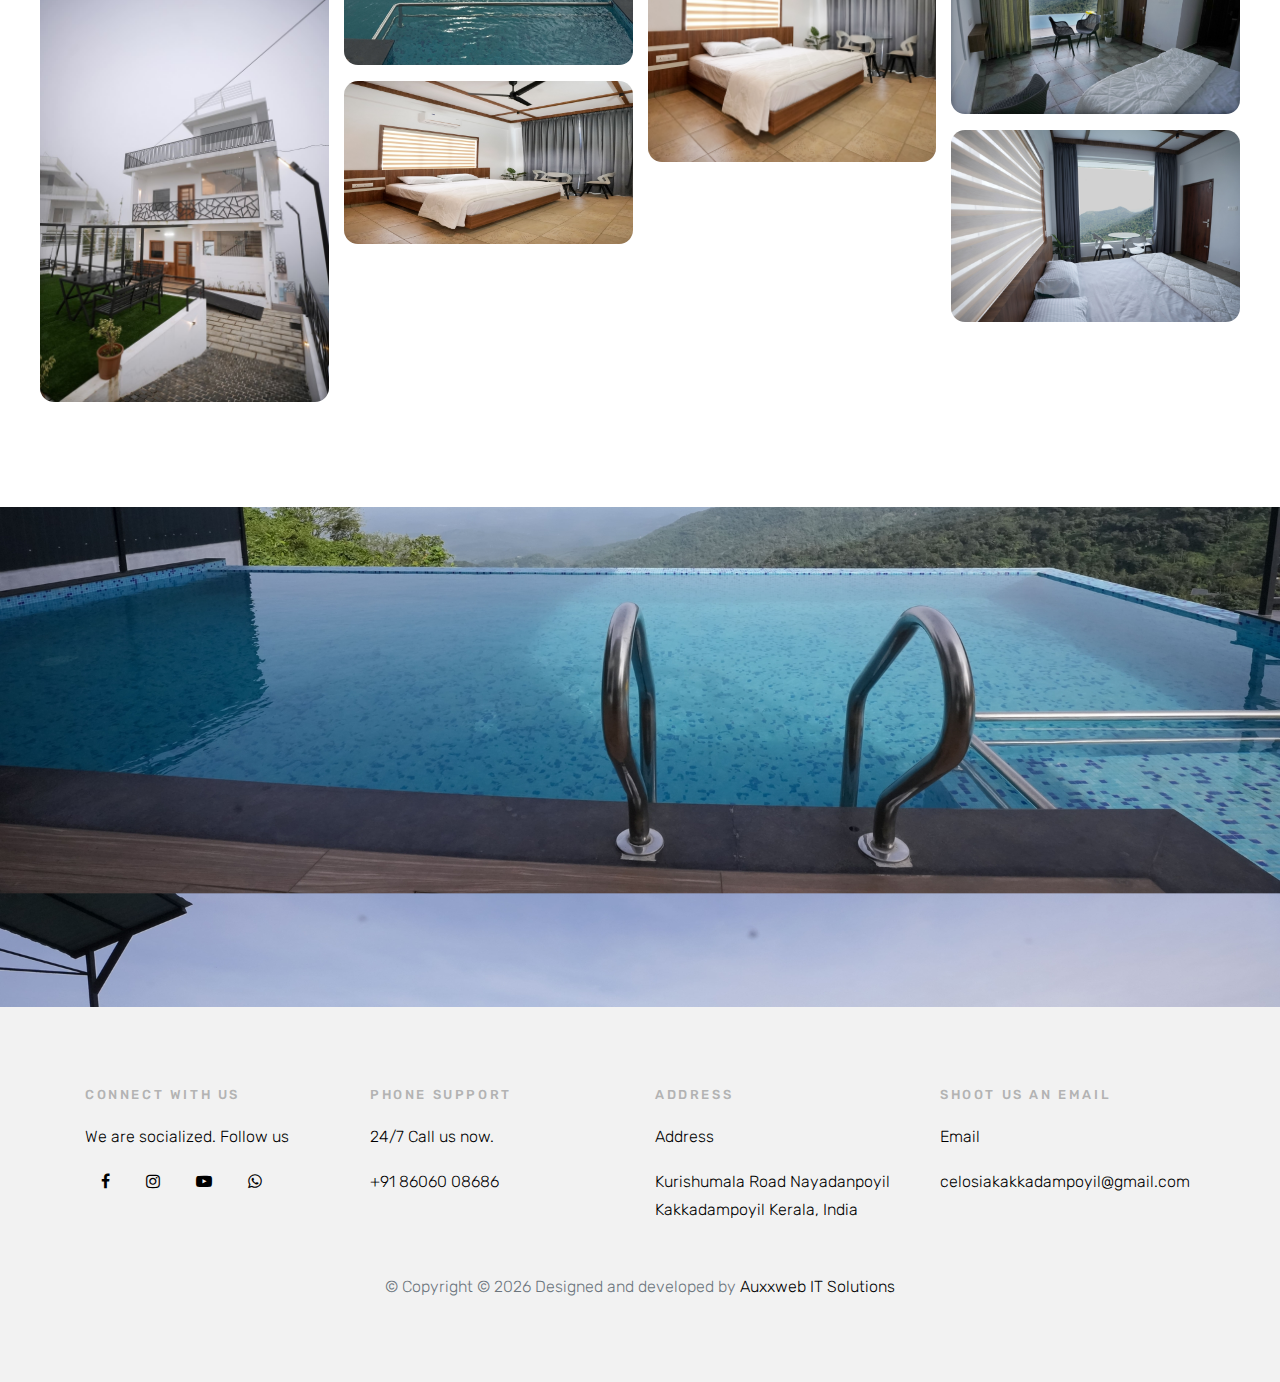
<file: gallery.html>
<!DOCTYPE html>
<html lang="en">
    <head>
        <title>Celosia Resort &amp; No:1 Resort in Kakkadampoyil</title>
        <meta charset="utf-8" />
        <meta name="viewport" content="width=device-width, initial-scale=1, shrink-to-fit=no" />

        <link
            href="https://fonts.googleapis.com/css?family=Playfair+Display:400,700,900|Rubik:300,400,700"
            rel="stylesheet"
        />

        <link rel="stylesheet" href="css/bootstrap.css" />
        <link rel="stylesheet" href="css/animate.css" />
        <link rel="stylesheet" href="css/owl.carousel.min.css" />

        <link rel="stylesheet" href="fonts/ionicons/css/ionicons.min.css" />
        <link rel="stylesheet" href="fonts/fontawesome/css/font-awesome.min.css" />
        <link rel="stylesheet" href="css/magnific-popup.css" />

        <!-- Theme Style -->
        <link rel="stylesheet" href="css/style.css" />
    </head>
    <body>
        <header role="banner" style="position: fixed" class="navbar-wrapper">
            <nav class="navbar navbar-expand-md navbar-dark bg-light">
                <div class="container">
                    <a class="navbar-brand" href="index.html">
                        <img src="./images/logo/logo.png" class="nav-logo" alt="Celosia" />
                    </a>
                    <button
                        class="navbar-toggler"
                        type="button"
                        data-toggle="collapse"
                        data-target="#navbarsExample05"
                        aria-controls="navbarsExample05"
                        aria-expanded="false"
                        aria-label="Toggle navigation"
                    >
                        <span class="navbar-toggler-icon"></span>
                    </button>

                    <div class="collapse navbar-collapse navbar-light" id="navbarsExample05">
                        <ul class="navbar-nav ml-auto pl-lg-5 pl-0">
                            <li class="nav-item">
                                <a class="nav-link" href="index.html">Home</a>
                            </li>
                            <li class="nav-item">
                                <a class="nav-link" href="about.html">About</a>
                            </li>
                            <li class="nav-item">
                                <a class="nav-link" href="rooms.html">Rooms</a>
                            </li>
                            <li class="nav-item active">
                                <a class="nav-link" href="gallery.html">Gallery</a>
                            </li>
                            <li class="nav-item">
                                <a class="nav-link" href="blog.html">Blog</a>
                            </li>
                            <li class="nav-item">
                                <a class="nav-link" href="activities.html">Activities</a>
                            </li>

                            <li class="nav-item">
                                <a class="nav-link" href="contact.html">Contact</a>
                            </li>

                            <li class="nav-item cta">
                                <a class="nav-link" href="booknow.html"><span>Book Now</span></a>
                            </li>
                        </ul>
                    </div>
                </div>
            </nav>
        </header>
        <!-- END header -->

        <section
            class="site-hero site-hero-innerpage overlay"
            data-stellar-background-ratio="0.5"
            style="background-image: url(images/gallery/banner.jpg)"
        >
            <div class="container">
                <div class="row align-items-center site-hero-inner justify-content-center">
                    <div class="col-md-12 text-center">
                        <div class="mb-5 element-animate">
                            <h1>Gallery</h1>
                            <p>Our Story in Pictures</p>
                        </div>
                    </div>
                </div>
            </div>
        </section>
        <!-- END section -->

        <section class="site-section">
            <div class="gallery">
                <div class="gallery-item">
                    <figure>
                        <img src="/images/gallery/outdoor-1.jpg" alt="gallery-item" />
                    </figure>
                </div>
                <div class="gallery-item">
                    <figure>
                        <img src="/images/gallery/outdoor-2.jpg" alt="gallery-item" />
                    </figure>
                </div>
                <div class="gallery-item">
                    <figure>
                        <img src="/images/gallery/outdoor-3.jpg" alt="gallery-item" />
                    </figure>
                </div>
                <div class="gallery-item">
                    <figure>
                        <img src="/images/gallery/outdoor-4.jpg" alt="gallery-item" />
                    </figure>
                </div>
                <div class="gallery-item">
                    <figure>
                        <img src="/images/gallery/outdoor-5.jpg" alt="gallery-item" />
                    </figure>
                </div>
                <div class="gallery-item">
                    <figure>
                        <img src="/images/gallery/pool-1.jpg" alt="gallery-item" />
                    </figure>
                </div>
                <div class="gallery-item">
                    <figure>
                        <img src="/images/gallery/pool-2.jpg" alt="gallery-item" />
                    </figure>
                </div>
                <div class="gallery-item">
                    <figure>
                        <img src="/images/gallery/pool-3.jpg" alt="gallery-item" />
                    </figure>
                </div>
                <div class="gallery-item">
                    <figure>
                        <img src="/images/gallery/banner.jpg" alt="gallery-item" />
                    </figure>
                </div>
                <div class="gallery-item">
                    <figure>
                        <img src="/images/gallery/room-2.jpg" alt="gallery-item" />
                    </figure>
                </div>
                <div class="gallery-item">
                    <figure>
                        <img src="/images/gallery/room-3.jpg" alt="gallery-item" />
                    </figure>
                </div>
                <div class="gallery-item">
                    <figure>
                        <img src="/images/gallery/room-4.jpg" alt="gallery-item" />
                    </figure>
                </div>
                <div class="gallery-item">
                    <figure>
                        <img src="/images/gallery/room-5.jpg" alt="gallery-item" />
                    </figure>
                </div>
                <div class="gallery-item">
                    <figure>
                        <img src="/images/gallery/room-6.jpg" alt="gallery-item" />
                    </figure>
                </div>
                <div class="gallery-item">
                    <figure>
                        <img src="/images/gallery/room-7.jpg" alt="gallery-item" />
                    </figure>
                </div>
                <div class="gallery-item">
                    <figure>
                        <img src="/images/gallery/room-8.jpg" alt="gallery-item" />
                    </figure>
                </div>
                <div class="gallery-item">
                    <figure>
                        <img src="/images/gallery/room-9.jpg" alt="gallery-item" />
                    </figure>
                </div>
                <div class="gallery-item">
                    <figure>
                        <img src="/images/gallery/room-10.jpg" alt="gallery-item" />
                    </figure>
                </div>
            </div>
        </section>

        <section
            class="section-cover"
            data-stellar-background-ratio="0.5"
            style="background-image: url(images/gallery/bottom_banner.jpg)"
        >
            <div class="container">
                <div class="row justify-content-center align-items-center intro">
                    <div class="col-md-9 text-center element-animate">
                        <h2>Relax and Enjoy your Holiday</h2>
                        <p class="lead mb-5">
                            Indulge in a stay designed for relaxation and unforgettable moments.
                            Whether you're seeking adventure or a peaceful retreat, we ensure every
                            moment is special.
                        </p>
                    </div>
                </div>
            </div>
        </section>
        <!-- END section -->

        <footer class="site-footer">
            <div class="container">
                <div class="row mb-5">
                    <div class="col-md-3">
                        <h3>Connect With Us</h3>
                        <p>We are socialized. Follow us</p>
                        <p>
                            <a href="https://www.instagram.com/celosia_resort/" class="pl-0 p-3"
                                ><span class="fa fa-facebook"></span
                            ></a>
                            <a href="https://www.instagram.com/celosia_resort/" class="p-3"
                                ><span class="fa fa-instagram"></span
                            ></a>
                            <a href="https://www.instagram.com/celosia_resort/" class="p-3"
                                ><span class="fa fa-youtube-play"></span
                            ></a>
                            <a
                                href="https://api.whatsapp.com/send?phone=918606008686&text="
                                class="p-3"
                                ><span class="fa fa-whatsapp"></span
                            ></a>
                        </p>
                    </div>
                    <div class="col-md-3">
                        <h3>Phone Support</h3>
                        <p>24/7 Call us now.</p>
                        <p class=""><a href="tel://+918606008686">+91 86060 08686</a></p>
                    </div>
                    <div class="col-md-3">
                        <h3>Address</h3>
                        <p>Address</p>
                        <p class="">Kurishumala Road Nayadanpoyil Kakkadampoyil Kerala, India</p>
                    </div>
                    <div class="col-md-3">
                        <h3>Shoot Us an Email</h3>
                        <p>Email</p>
                        <p class="">
                            <a href="mailto://celosiakakkadampoyil@gmail.com"
                                >celosiakakkadampoyil@gmail.com</a
                            >
                        </p>
                    </div>
                </div>
                <div class="row justify-content-center">
                    <div class="col-md-7 text-center">
                        &copy; Copyright &copy;
                        <script>
                            document.write(new Date().getFullYear());
                        </script>
                        Designed and developed by
                        <a href="https://www.auxxweb.in/" target="_blank">Auxxweb IT Solutions</a>
                        <!-- Link back to Colorlib can't be removed. Template is licensed under CC BY 3.0. -->
                    </div>
                </div>
            </div>
        </footer>
        <!-- END footer -->

        <!-- loader -->
        <div id="loader" class="show fullscreen">
            <svg class="circular" width="48px" height="48px">
                <circle
                    class="path-bg"
                    cx="24"
                    cy="24"
                    r="22"
                    fill="none"
                    stroke-width="4"
                    stroke="#eeeeee"
                />
                <circle
                    class="path"
                    cx="24"
                    cy="24"
                    r="22"
                    fill="none"
                    stroke-width="4"
                    stroke-miterlimit="10"
                    stroke="#f4b214"
                />
            </svg>
        </div>

        <script>
            window.addEventListener('scroll', function () {
                let header = document.querySelector('.navbar-wrapper');
                if (window.scrollY > 50) {
                    header.classList.add('scrolled');
                } else {
                    header.classList.remove('scrolled');
                }
            });
        </script>

        <script src="js/jquery-3.2.1.min.js"></script>
        <script src="js/jquery-migrate-3.0.0.js"></script>
        <script src="js/popper.min.js"></script>
        <script src="js/bootstrap.min.js"></script>
        <script src="js/owl.carousel.min.js"></script>
        <script src="js/jquery.waypoints.min.js"></script>
        <script src="js/jquery.stellar.min.js"></script>

        <script src="js/jquery.magnific-popup.min.js"></script>
        <script src="js/magnific-popup-options.js"></script>

        <script src="js/main.js"></script>
    </body>
</html>
</file>
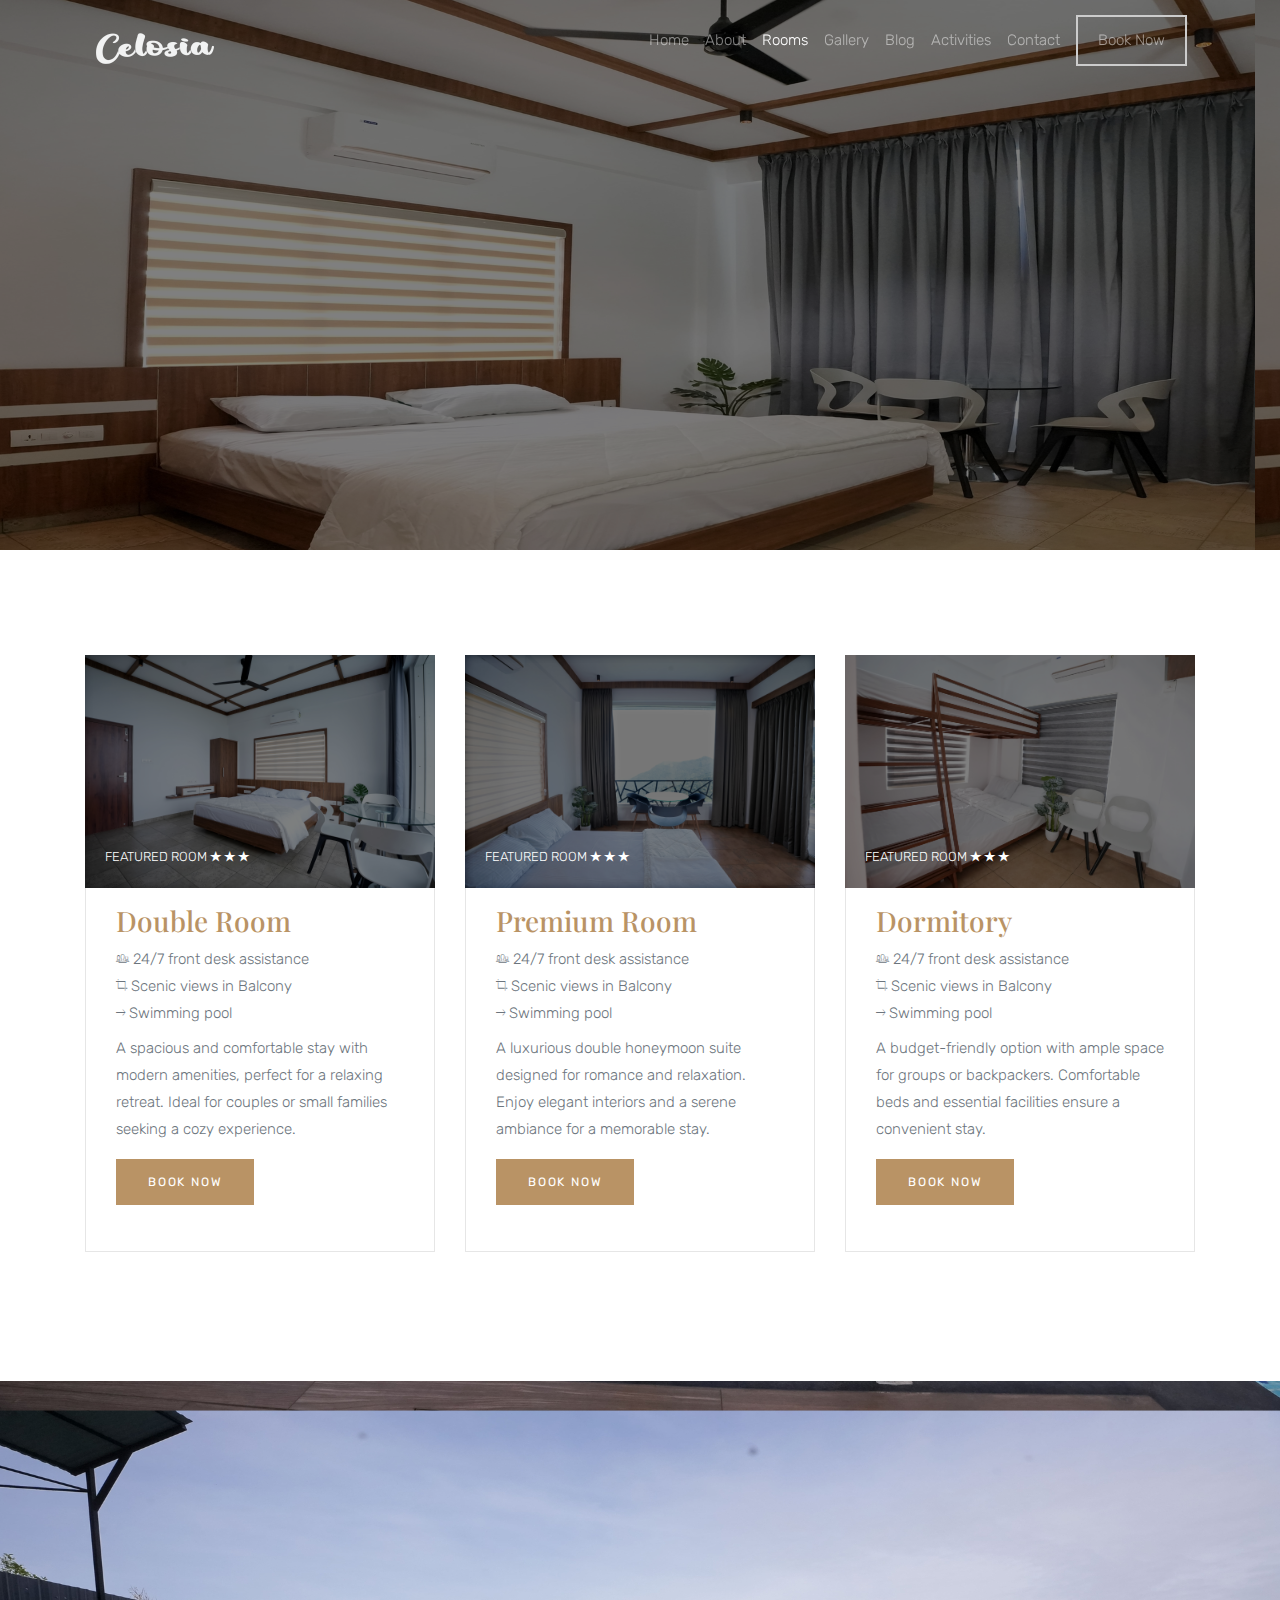
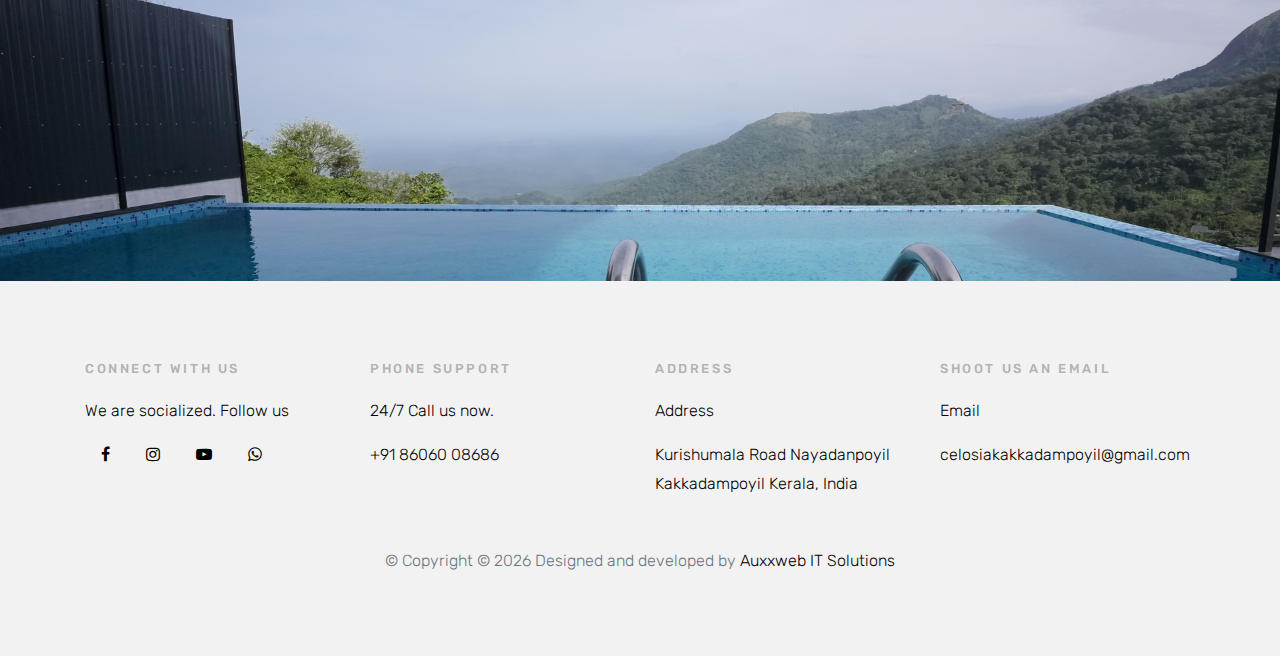
<file: rooms.html>
<!DOCTYPE html>
<html lang="en">
    <head>
        <title>Celosia Resort &amp; No:1 Resort in Kakkadampoyil</title>
        <meta charset="utf-8" />
        <meta name="viewport" content="width=device-width, initial-scale=1, shrink-to-fit=no" />

        <link
            href="https://fonts.googleapis.com/css?family=Playfair+Display:400,700,900|Rubik:300,400,700"
            rel="stylesheet"
        />

        <link rel="stylesheet" href="css/bootstrap.css" />
        <link rel="stylesheet" href="css/animate.css" />
        <link rel="stylesheet" href="css/owl.carousel.min.css" />

        <link rel="stylesheet" href="fonts/ionicons/css/ionicons.min.css" />
        <link rel="stylesheet" href="fonts/fontawesome/css/font-awesome.min.css" />
        <link rel="stylesheet" href="css/magnific-popup.css" />

        <!-- Theme Style -->
        <link rel="stylesheet" href="css/style.css" />
    </head>
    <body>
        <header role="banner" style="position: fixed" class="navbar-wrapper">
            <nav class="navbar navbar-expand-md navbar-dark bg-light">
                <div class="container">
                    <a class="navbar-brand" href="index.html">
                        <img src="./images/logo/logo.png" class="nav-logo" alt="Celosia" />
                    </a>
                    <button
                        class="navbar-toggler"
                        type="button"
                        data-toggle="collapse"
                        data-target="#navbarsExample05"
                        aria-controls="navbarsExample05"
                        aria-expanded="false"
                        aria-label="Toggle navigation"
                    >
                        <span class="navbar-toggler-icon"></span>
                    </button>

                    <div class="collapse navbar-collapse navbar-light" id="navbarsExample05">
                        <ul class="navbar-nav ml-auto pl-lg-5 pl-0">
                            <li class="nav-item">
                                <a class="nav-link" href="index.html">Home</a>
                            </li>
                            <li class="nav-item">
                                <a class="nav-link" href="about.html">About</a>
                            </li>
                            <li class="nav-item active">
                                <a class="nav-link" href="rooms.html">Rooms</a>
                            </li>
                            <li class="nav-item">
                                <a class="nav-link" href="gallery.html">Gallery</a>
                            </li>
                            <li class="nav-item">
                                <a class="nav-link" href="blog.html">Blog</a>
                            </li>
                            <li class="nav-item">
                                <a class="nav-link" href="activities.html">Activities</a>
                            </li>

                            <li class="nav-item">
                                <a class="nav-link" href="contact.html">Contact</a>
                            </li>

                            <li class="nav-item cta">
                                <a class="nav-link" href="booknow.html"><span>Book Now</span></a>
                            </li>
                        </ul>
                    </div>
                </div>
            </nav>
        </header>
        <!-- END header -->

        <section
            class="site-hero site-hero-innerpage overlay"
            data-stellar-background-ratio="0.5"
            style="background-image: url(images/gallery/banner.jpg)"
        >
            <div class="container">
                <div class="row align-items-center site-hero-inner justify-content-center">
                    <div class="col-md-12 text-center">
                        <div class="mb-5 element-animate">
                            <h1>Our Rooms</h1>
                            <p>Browse & Choose Your Choice</p>
                        </div>
                    </div>
                </div>
            </div>
        </section>
        <!-- END section -->

        <section class="site-section">
            <div class="container">
                <div class="row">
                    <div class="col-md-4 mb-4">
                        <div class="media d-block room mb-0">
                            <figure>
                                <img
                                    src="images/room/03.jpg"
                                    alt="Generic placeholder image"
                                    class="img-fluid"
                                />
                                <div class="overlap-text">
                                    <span>
                                        Featured Room
                                        <span class="ion-ios-star"></span>
                                        <span class="ion-ios-star"></span>
                                        <span class="ion-ios-star"></span>
                                    </span>
                                </div>
                            </figure>
                            <div class="media-body">
                                <h3 class="mt-0"><a href="#">Double Room</a></h3>
                                <div class="">
                                    <span class="ion-ios-people-outline"></span> 24/7 front desk
                                    assistance
                                    <br />
                                    <span class="ion-ios-crop"></span> Scenic views in Balcony
                                    <br />
                                    <span class="ion-ios-arrow-thin-right"></span> Swimming pool
                                    <br />
                                </div>
                                <p class="mt-2">
                                    A spacious and comfortable stay with modern amenities, perfect
                                    for a relaxing retreat. Ideal for couples or small families
                                    seeking a cozy experience.
                                </p>
                                <p>
                                    <a href="#" class="btn btn-primary btn-sm">Book Now</a>
                                </p>
                            </div>
                        </div>
                    </div>
                    <div class="col-md-4 mb-4">
                        <div class="media d-block room mb-0">
                            <figure>
                                <img
                                    src="images/gallery/room-3.jpg"
                                    alt="Generic placeholder image"
                                    class="img-fluid"
                                />
                                <div class="overlap-text">
                                    <span>
                                        Featured Room
                                        <span class="ion-ios-star"></span>
                                        <span class="ion-ios-star"></span>
                                        <span class="ion-ios-star"></span>
                                    </span>
                                </div>
                            </figure>
                            <div class="media-body">
                                <h3 class="mt-0"><a href="#">Premium Room</a></h3>
                                <div class="">
                                    <span class="ion-ios-people-outline"></span> 24/7 front desk
                                    assistance
                                    <br />
                                    <span class="ion-ios-crop"></span> Scenic views in Balcony
                                    <br />
                                    <span class="ion-ios-arrow-thin-right"></span> Swimming pool
                                    <br />
                                </div>
                                <p class="mt-2">
                                    A luxurious double honeymoon suite designed for romance and
                                    relaxation. Enjoy elegant interiors and a serene ambiance for a
                                    memorable stay.
                                </p>
                                <p>
                                    <a href="#" class="btn btn-primary btn-sm">Book Now</a>
                                </p>
                            </div>
                        </div>
                    </div>
                    <div class="col-md-4 mb-4">
                        <div class="media d-block room mb-0">
                            <figure>
                                <img
                                    src="images/gallery/room-7.jpg"
                                    alt="Generic placeholder image"
                                    class="img-fluid"
                                />
                                <div class="overlap-text">
                                    <span>
                                        Featured Room
                                        <span class="ion-ios-star"></span>
                                        <span class="ion-ios-star"></span>
                                        <span class="ion-ios-star"></span>
                                    </span>
                                </div>
                            </figure>
                            <div class="media-body">
                                <h3 class="mt-0"><a href="#">Dormitory</a></h3>
                                <div class="">
                                    <span class="ion-ios-people-outline"></span> 24/7 front desk
                                    assistance
                                    <br />
                                    <span class="ion-ios-crop"></span> Scenic views in Balcony
                                    <br />
                                    <span class="ion-ios-arrow-thin-right"></span> Swimming pool
                                    <br />
                                </div>
                                <p class="mt-2">
                                    A budget-friendly option with ample space for groups or
                                    backpackers. Comfortable beds and essential facilities ensure a
                                    convenient stay.
                                </p>
                                <p>
                                    <a href="#" class="btn btn-primary btn-sm">Book Now</a>
                                </p>
                            </div>
                        </div>
                    </div>
                </div>
            </div>
        </section>

        <section
            class="section-cover"
            data-stellar-background-ratio="0.5"
            style="background-image: url(images/gallery/bottom_banner.jpg)"
        >
            <div class="container">
                <div class="row justify-content-center align-items-center intro">
                    <div class="col-md-9 text-center element-animate">
                        <h2>Relax and Enjoy your Holiday</h2>
                        <p class="lead mb-5">
                            Indulge in a stay designed for relaxation and unforgettable moments.
                            Whether you're seeking adventure or a peaceful retreat, we ensure every
                            moment is special.
                        </p>
                    </div>
                </div>
            </div>
        </section>
        <!-- END section -->

        <footer class="site-footer">
            <div class="container">
                <div class="row mb-5">
                    <div class="col-md-3">
                        <h3>Connect With Us</h3>
                        <p>We are socialized. Follow us</p>
                        <p>
                            <a href="https://www.instagram.com/celosia_resort/" class="pl-0 p-3"
                                ><span class="fa fa-facebook"></span
                            ></a>
                            <a href="https://www.instagram.com/celosia_resort/" class="p-3"
                                ><span class="fa fa-instagram"></span
                            ></a>
                            <a href="https://www.instagram.com/celosia_resort/" class="p-3"
                                ><span class="fa fa-youtube-play"></span
                            ></a>
                            <a
                                href="https://api.whatsapp.com/send?phone=918606008686&text="
                                class="p-3"
                                ><span class="fa fa-whatsapp"></span
                            ></a>
                        </p>
                    </div>
                    <div class="col-md-3">
                        <h3>Phone Support</h3>
                        <p>24/7 Call us now.</p>
                        <p class=""><a href="tel://+918606008686">+91 86060 08686</a></p>
                    </div>
                    <div class="col-md-3">
                        <h3>Address</h3>
                        <p>Address</p>
                        <p class="">Kurishumala Road Nayadanpoyil Kakkadampoyil Kerala, India</p>
                    </div>
                    <div class="col-md-3">
                        <h3>Shoot Us an Email</h3>
                        <p>Email</p>
                        <p class="">
                            <a href="mailto://celosiakakkadampoyil@gmail.com"
                                >celosiakakkadampoyil@gmail.com</a
                            >
                        </p>
                    </div>
                </div>
                <div class="row justify-content-center">
                    <div class="col-md-7 text-center">
                        &copy; Copyright &copy;
                        <script>
                            document.write(new Date().getFullYear());
                        </script>
                        Designed and developed by
                        <a href="https://www.auxxweb.in/" target="_blank">Auxxweb IT Solutions</a>
                        <!-- Link back to Colorlib can't be removed. Template is licensed under CC BY 3.0. -->
                    </div>
                </div>
            </div>
        </footer>
        <!-- END footer -->

        <!-- loader -->
        <div id="loader" class="show fullscreen">
            <svg class="circular" width="48px" height="48px">
                <circle
                    class="path-bg"
                    cx="24"
                    cy="24"
                    r="22"
                    fill="none"
                    stroke-width="4"
                    stroke="#eeeeee"
                />
                <circle
                    class="path"
                    cx="24"
                    cy="24"
                    r="22"
                    fill="none"
                    stroke-width="4"
                    stroke-miterlimit="10"
                    stroke="#f4b214"
                />
            </svg>
        </div>

        <script>
            window.addEventListener('scroll', function () {
                let header = document.querySelector('.navbar-wrapper');
                if (window.scrollY > 50) {
                    header.classList.add('scrolled');
                } else {
                    header.classList.remove('scrolled');
                }
            });
        </script>

        <script src="js/jquery-3.2.1.min.js"></script>
        <script src="js/jquery-migrate-3.0.0.js"></script>
        <script src="js/popper.min.js"></script>
        <script src="js/bootstrap.min.js"></script>
        <script src="js/owl.carousel.min.js"></script>
        <script src="js/jquery.waypoints.min.js"></script>
        <script src="js/jquery.stellar.min.js"></script>

        <script src="js/jquery.magnific-popup.min.js"></script>
        <script src="js/magnific-popup-options.js"></script>

        <script src="js/main.js"></script>
    </body>
</html>
</file>
<file: css/style.css>
body {
    background: #fff;
    font-family: 'Rubik', arial, sans-serif;
    font-weight: 300;
    font-size: 15px;
    line-height: 1.8;
    color: #6c757d;
}

a {
    -webkit-transition: 0.3s all ease;
    -o-transition: 0.3s all ease;
    transition: 0.3s all ease;
    text-decoration: none;
}

a:hover {
    text-decoration: none;
}

h1,
h2,
h3,
h4,
h5 {
    color: #000;
    font-family: 'Playfair Display', times, serif;
}

header {
    position: absolute;
    top: 0;
    left: 0;
    width: 100%;
    z-index: 5;
}

header .navbar-brand {
    text-transform: uppercase;
    letter-spacing: 0.2em;
    font-weight: 400;
    color: #fff !important;
}

header .navbar {
    padding-top: 0;
    padding-bottom: 0;
    background: transparent !important;
}

@media (max-width: 991.98px) {
    header .navbar {
        background: rgba(0, 0, 0, 0.4) !important;
        padding-top: 0.5rem;
        padding-bottom: 0.5rem;
    }
}

header .navbar .nav-link {
    padding: 1.7rem 1rem;
    outline: none !important;
}

@media (max-width: 991.98px) {
    header .navbar .nav-link {
        padding: 0.5rem 0.5rem;
    }
}

header .navbar .nav-link:hover {
    color: #fff !important;
}

header .navbar .nav-link.active {
    color: #fff !important;
}

header .navbar .cta {
    float: right;
}

header .navbar .cta > a {
    margin-top: -12px;
    position: relative;
}

@media (max-width: 767.98px) {
    header .navbar .cta > a {
        margin-top: inherit;
    }
}

header .navbar .cta > a span {
    display: inline-block;
    padding: 10px 20px;
    border: 2px solid #ccc;
}

header .navbar .dropdown.show > a {
    color: #fff !important;
}

header .navbar .dropdown-menu {
    font-size: 14px;
    border-radius: 4px;
    border: none;
    -webkit-box-shadow: 0 2px 30px 0px rgba(0, 0, 0, 0.2);
    box-shadow: 0 2px 30px 0px rgba(0, 0, 0, 0.2);
    min-width: 13em;
    margin-top: -10px;
}

header .navbar .dropdown-menu:before {
    bottom: 100%;
    left: 10%;
    border: solid transparent;
    content: ' ';
    height: 0;
    width: 0;
    position: absolute;
    pointer-events: none;
    border-bottom-color: #fff;
    border-width: 10px;
}

@media (max-width: 1199.98px) {
    header .navbar .dropdown-menu:before {
        display: none;
    }
}

header .navbar .dropdown-menu .dropdown-item:hover {
    background: #b99365;
    color: #fff;
}

header .navbar .dropdown-menu .dropdown-item.active {
    background: #b99365;
    color: #fff;
}

header .navbar .dropdown-menu a {
    padding-top: 7px;
    padding-bottom: 7px;
}

header .navbar.navbar-light .nav-link {
    color: #fff;
}

header .navbar.navbar-light .nav-link.active {
    color: #fff;
}

.site-hero {
    background-size: cover;
    background-position: center center;
    min-height: 750px;
    height: 100vh;
}

.site-hero > .container {
    position: relative;
    z-index: 2;
}

.site-hero.overlay {
    position: relative;
}

.site-hero.overlay:before {
    content: '';
    background: rgba(0, 0, 0, 0.5);
    width: 100%;
    z-index: 1;
    position: absolute;
    top: 0;
    left: 0;
    right: 0;
    bottom: 0;
}

.site-hero.overlay h1,
.site-hero.overlay p {
    color: #fff;
}

.site-hero.overlay h1 {
    font-size: 60px;
}

@media (max-width: 1199.98px) {
    .site-hero.overlay h1 {
        font-size: 40px;
    }
}

.site-hero.overlay p {
    font-size: 30px;
}

@media (max-width: 1199.98px) {
    .site-hero.overlay p {
        font-size: 20px;
    }
}

.site-hero .site-hero-inner {
    min-height: 750px;
    height: 100vh;
}

.room {
    background: #fff;
    margin-bottom: 30px;
}

.room figure {
    position: relative;
    float: left;
    overflow: hidden;
}

.room figure:after {
    position: absolute;
    top: 0;
    left: 0;
    right: 0;
    bottom: 0;
    background: #000;
    opacity: 0.5;
    content: '';
}

.room figure .overlap-text {
    z-index: 99;
    position: absolute;
    bottom: 20px;
    left: 20px;
    color: #fff;
    text-transform: uppercase;
    font-size: 13px;
}

.room .media-body {
    padding: 30px;
    border: 1px solid #e6e6e6;
    border-top: none;
}

.room .media-body .room-specs {
    margin: 0;
    padding: 0;
}

.room .media-body .room-specs li {
    display: inline-block;
    list-style: none;
    margin: 0;
    padding: 0 20px 20px 0;
}

.room .media-body .room-specs li span {
    font-size: 30px;
    position: relative;
    top: 4px;
    margin-right: 10px;
}

.room-thumbnail-absolute {
    position: relative;
}

.room-thumbnail-absolute .room {
    position: relative;
}

.room-thumbnail-absolute .room.bg {
    position: relative;
    height: 47.8%;
    width: 100%;
    background-size: cover;
}

.room-thumbnail-absolute .room.bg:last-child {
    margin-bottom: 0;
}

.room-thumbnail-absolute .room .pricing-from {
    margin-left: 10px;
    padding: 5px 10px;
    background: #ffc107;
    border-radius: 4px;
    font-size: 13px;
}

.room-thumbnail-absolute .room:after {
    position: absolute;
    top: 0;
    left: 0;
    right: 0;
    bottom: 0;
    background: #000;
    opacity: 0.5;
    content: '';
}

.room-thumbnail-absolute .room .overlap-text {
    bottom: 20px;
    left: 20px;
    width: 100%;
    position: absolute;
    z-index: 10;
}

.room-thumbnail-absolute .room .overlap-text span {
    color: #fff;
    text-transform: uppercase;
    font-size: 13px;
}

.site-hero-innerpage,
.site-hero-innerpage .site-hero-inner {
    min-height: 550px;
    height: 50vh;
}

.site-section {
    padding: 7em 0;
}

#search-form .search-input {
    width: calc(100% - 160px);
    height: 55px;
    border-radius: 0;
    padding-left: 20px;
    padding-right: 20px;
    border: none;
}

#search-form .search-input:hover,
#search-form .search-input:active,
#search-form .search-input:focus {
    border: none;
}

#search-form button {
    height: 55px;
    width: 160px;
    border-radius: 0;
}

.img-bg {
    background-size: cover;
}

@media (max-width: 767.98px) {
    .img-md-fluid {
        max-width: 100%;
    }
}

.feature-destination,
.slider-wrap {
    position: relative;
    z-index: 10;
    margin-top: -50px;
    margin-bottom: 50px;
}

.feature-destination .img-bg,
.slider-wrap .img-bg {
    margin-bottom: 30px;
    display: block;
    height: 300px;
    position: relative;
    top: 0;
    -webkit-transition: 0.2s all ease;
    -o-transition: 0.2s all ease;
    transition: 0.2s all ease;
}

.feature-destination .img-bg:before,
.slider-wrap .img-bg:before {
    content: '';
    top: 0;
    left: 0;
    bottom: 0;
    right: 0;
    background: #000;
    opacity: 0.1;
    position: absolute;
    -webkit-transition: 0.3s all ease;
    -o-transition: 0.3s all ease;
    transition: 0.3s all ease;
}

.feature-destination .img-bg .text,
.slider-wrap .img-bg .text {
    position: absolute;
    top: 50%;
    left: 50%;
    text-align: center;
    width: 80%;
    -webkit-transform: translate(-50%, -50%);
    -ms-transform: translate(-50%, -50%);
    transform: translate(-50%, -50%);
}

.feature-destination .img-bg .text .icon,
.slider-wrap .img-bg .text .icon {
    color: #fff;
    font-size: 30px;
    position: relative;
    -webkit-transition: 0.3s all ease;
    -o-transition: 0.3s all ease;
    transition: 0.3s all ease;
    top: 0;
}

.feature-destination .img-bg .text h2,
.slider-wrap .img-bg .text h2 {
    -webkit-transition: 0.3s all ease;
    -o-transition: 0.3s all ease;
    transition: 0.3s all ease;
    margin: 0;
    padding: 0;
    font-size: 18px;
    font-weight: 400;
    color: #fff;
    top: 0px;
    position: relative;
}

.feature-destination .img-bg .text p,
.slider-wrap .img-bg .text p {
    color: #fff;
    opacity: 0;
    top: 10px;
    visibility: hidden;
    font-size: 13px;
    position: relative;
    -webkit-transition: 0.3s all ease;
    -o-transition: 0.3s all ease;
    transition: 0.3s all ease;
}

.feature-destination .img-bg:hover,
.feature-destination .img-bg:focus,
.slider-wrap .img-bg:hover,
.slider-wrap .img-bg:focus {
    top: -10px;
    -webkit-box-shadow: 2px 0 20px 0 rgba(0, 0, 0, 0.4);
    box-shadow: 2px 0 20px 0 rgba(0, 0, 0, 0.4);
}

.feature-destination .img-bg:hover .text .icon,
.feature-destination .img-bg:focus .text .icon,
.slider-wrap .img-bg:hover .text .icon,
.slider-wrap .img-bg:focus .text .icon {
    top: -10px;
}

.feature-destination .img-bg:hover .text h2,
.feature-destination .img-bg:focus .text h2,
.slider-wrap .img-bg:hover .text h2,
.slider-wrap .img-bg:focus .text h2 {
    top: -10px;
}

.feature-destination .img-bg:hover .text p,
.feature-destination .img-bg:focus .text p,
.slider-wrap .img-bg:hover .text p,
.slider-wrap .img-bg:focus .text p {
    top: 0;
    opacity: 0.5;
    visibility: visible;
}

.feature-destination .img-bg:hover:before,
.feature-destination .img-bg:focus:before,
.slider-wrap .img-bg:hover:before,
.slider-wrap .img-bg:focus:before {
    opacity: 0.4;
}

.slider-wrap {
    margin-top: 0;
}

.slider-wrap .img-bg:hover {
    top: 0;
}

.btn-play-wrap .btn-play {
    width: 70px;
    height: 70px;
    line-height: 50px;
    border: 2px solid #fff;
    border-radius: 50%;
    display: inline-block;
    text-align: center;
    position: relative;
}

.btn-play-wrap .btn-play span {
    position: absolute;
    top: 50%;
    left: 50%;
    font-size: 40px;
    -webkit-transform: translate(-30%, -50%);
    -ms-transform: translate(-30%, -50%);
    transform: translate(-30%, -50%);
    color: #fff;
}

.section-cover {
    background-size: cover;
    position: relative;
    background-position: top left;
}

.section-cover,
.section-cover .intro {
    height: 500px;
}

.section-cover p {
    color: #fff;
}

.section-cover h2 {
    color: #fff;
    font-size: 50px;
}

.top-destination .place {
    display: block;
    -webkit-transition: 0.3s all ease;
    -o-transition: 0.3s all ease;
    transition: 0.3s all ease;
}

.top-destination .place:hover,
.top-destination .place:focus {
    opacity: 0.7;
}

.top-destination .place img {
    max-width: 100%;
    margin-bottom: 20px;
}

.top-destination .place h2 {
    font-size: 18px;
    line-height: 1.5;
}

.top-destination .place p {
    font-size: 13px;
    color: #ccc;
}

.btn,
.form-control {
    outline: none;
    -webkit-box-shadow: none !important;
    box-shadow: none !important;
    border-radius: 0;
}

.btn:focus,
.btn:active,
.form-control:focus,
.form-control:active {
    outline: none;
}

.form-control {
    -webkit-box-shadow: none !important;
    box-shadow: none !important;
}

textarea.form-control {
    height: inherit;
}

.btn {
    -webkit-transition: 0.3s all ease;
    -o-transition: 0.3s all ease;
    transition: 0.3s all ease;
    padding: 12px 30px;
    text-transform: uppercase;
    letter-spacing: 0.15em;
}

.btn.btn-black {
    background: #000;
    color: #fff;
}

.btn.btn-primary {
    color: #fff;
    border-width: 2px;
}

.btn.btn-primary:hover,
.btn.btn-primary:active,
.btn.btn-primary:focus {
    border-color: #c9ac88;
    background: #c9ac88;
}

.btn.btn-sm {
    font-size: 12px;
}

.btn.btn-outline-primary {
    border-width: 2px;
    color: #b99365;
}

.btn.btn-outline-primary:hover,
.btn.btn-outline-primary:focus,
.btn.btn-outline-primary:active {
    color: #fff;
}

.btn.btn-outline-white {
    border-width: 2px;
    border-color: #fff;
    color: #fff;
}

.btn.btn-outline-white:hover,
.btn.btn-outline-white:focus {
    background: #fff;
    color: #000;
    border-width: 2px;
}

.btn:hover {
    -webkit-box-shadow: 0 3px 10px -2px rgba(0, 0, 0, 0.2) !important;
    box-shadow: 0 3px 10px -2px rgba(0, 0, 0, 0.2) !important;
}

.custom-icon {
    font-size: 70px;
    color: #b99365;
}

.no-nav .owl-nav {
    display: none;
}

.owl-carousel .owl-item {
    opacity: 0.4;
}

.owl-carousel .owl-item.active {
    opacity: 1;
}

.owl-carousel .owl-nav {
    position: absolute;
    top: 50%;
    width: 100%;
}

.owl-carousel .owl-nav .owl-prev,
.owl-carousel .owl-nav .owl-next {
    position: absolute;
    -webkit-transform: translateY(-50%);
    -ms-transform: translateY(-50%);
    transform: translateY(-50%);
    margin-top: -10px;
}

.owl-carousel .owl-nav .owl-prev:hover,
.owl-carousel .owl-nav .owl-prev:focus,
.owl-carousel .owl-nav .owl-prev:active,
.owl-carousel .owl-nav .owl-next:hover,
.owl-carousel .owl-nav .owl-next:focus,
.owl-carousel .owl-nav .owl-next:active {
    outline: none;
}

.owl-carousel .owl-nav .owl-prev span:before,
.owl-carousel .owl-nav .owl-next span:before {
    font-size: 40px;
}

.owl-carousel .owl-nav .owl-prev {
    left: 30px !important;
}

.owl-carousel .owl-nav .owl-next {
    right: 30px !important;
}

.owl-carousel .owl-dots {
    text-align: center;
}

.owl-carousel .owl-dots .owl-dot {
    width: 10px;
    height: 10px;
    margin: 5px;
    border-radius: 50%;
    background: #e6e6e6;
}

.owl-carousel .owl-dots .owl-dot.active {
    background: #b99365;
}

.owl-carousel.home-slider {
    z-index: 1;
    position: relative;
}

.owl-carousel.home-slider .owl-nav {
    opacity: 0;
    visibility: hidden;
    -webkit-transition: 0.3s all ease;
    -o-transition: 0.3s all ease;
    transition: 0.3s all ease;
}

.owl-carousel.home-slider .owl-nav button {
    color: #fff;
}

.owl-carousel.home-slider:focus .owl-nav,
.owl-carousel.home-slider:hover .owl-nav {
    opacity: 1;
    visibility: visible;
}

.owl-carousel.home-slider .slider-item {
    background-size: cover;
    background-repeat: no-repeat;
    background-position: center center;
    height: calc(100vh - 117px);
    min-height: 700px;
    position: relative;
}

.owl-carousel.home-slider .slider-item:before {
    position: absolute;
    top: 0;
    left: 0;
    right: 0;
    bottom: 0;
    background: rgba(0, 0, 0, 0.2);
    content: '';
}

.owl-carousel.home-slider .slider-item .slider-text {
    color: #fff;
    height: calc(100vh - 117px);
    min-height: 700px;
}

.owl-carousel.home-slider .slider-item .slider-text .child-name {
    font-size: 40px;
    color: #fff;
}

.owl-carousel.home-slider .slider-item .slider-text h1 {
    font-size: 40px;
    color: #fff;
    line-height: 1.2;
    font-weight: 800 !important;
    text-transform: uppercase;
}

@media (max-width: 991.98px) {
    .owl-carousel.home-slider .slider-item .slider-text h1 {
        font-size: 40px;
    }
}

.owl-carousel.home-slider .slider-item .slider-text p {
    font-size: 20px;
    line-height: 1.5;
    font-weight: 300;
    color: white;
}

.owl-carousel.home-slider .slider-item.dark .child-name {
    color: #000;
}

.owl-carousel.home-slider .slider-item.dark h1 {
    color: #000;
}

.owl-carousel.home-slider .slider-item.dark p {
    color: #000;
}

.owl-carousel.home-slider.inner-page .slider-item {
    height: calc(50vh - 117px);
    min-height: 350px;
}

.owl-carousel.home-slider.inner-page .slider-item .slider-text {
    color: #fff;
    height: calc(50vh - 117px);
    min-height: 350px;
}

.owl-carousel.home-slider .owl-dots {
    position: absolute;
    bottom: 100px;
    width: 100%;
}

.owl-carousel.home-slider .owl-dots .owl-dot {
    width: 10px;
    height: 10px;
    margin: 5px;
    border-radius: 50%;
    border: 2px solid rgba(255, 255, 255, 0.5);
    outline: none !important;
    position: relative;
    -webkit-transition: 0.3s all ease;
    -o-transition: 0.3s all ease;
    transition: 0.3s all ease;
}

.owl-carousel.home-slider .owl-dots .owl-dot.active {
    border: 2px solid white;
}

.owl-carousel.home-slider .owl-dots .owl-dot.active span {
    background: white;
}

.owl-carousel.major-caousel .owl-stage-outer {
    padding-top: 30px;
    padding-bottom: 30px;
}

.owl-carousel.major-caousel .owl-nav .owl-prev,
.owl-carousel.major-caousel .owl-nav .owl-next {
    -webkit-transition: 0.3s all ease;
    -o-transition: 0.3s all ease;
    transition: 0.3s all ease;
    color: #495057;
}

.owl-carousel.major-caousel .owl-nav .owl-prev:hover,
.owl-carousel.major-caousel .owl-nav .owl-prev:focus,
.owl-carousel.major-caousel .owl-nav .owl-next:hover,
.owl-carousel.major-caousel .owl-nav .owl-next:focus {
    color: #6c757d;
    outline: none;
}

.owl-carousel.major-caousel .owl-nav .owl-prev.disabled,
.owl-carousel.major-caousel .owl-nav .owl-next.disabled {
    color: #dee2e6;
}

.owl-carousel.major-caousel .owl-nav .owl-prev {
    left: -60px !important;
}

.owl-carousel.major-caousel .owl-nav .owl-next {
    right: -60px !important;
}

.owl-carousel.major-caousel .owl-dots {
    bottom: -30px !important;
    position: relative;
}

.owl-custom-nav {
    float: right;
    position: relative;
    z-index: 10;
}

.owl-custom-nav .owl-custom-prev,
.owl-custom-nav .owl-custom-next {
    padding: 10px;
    font-size: 30px;
    background: #ccc;
    line-height: 0;
    width: 60px;
    text-align: center;
    display: inline-block;
}

.box {
    overflow: hidden;
    border-radius: 4px;
    display: block;
}

.box img {
    border-top-left-radius: 4px;
    border-top-right-radius: 4px;
    -webkit-transition: 0.3s all ease;
    -o-transition: 0.3s all ease;
    transition: 0.3s all ease;
}

.box .box-body {
    padding: 20px;
    border: 1px solid #e9ecef;
    border-top: none;
    border-bottom-left-radius: 4px;
    border-bottom-right-radius: 4px;
    -webkit-transition: 0.3s all ease;
    -o-transition: 0.3s all ease;
    transition: 0.3s all ease;
}

.box h2 {
    font-size: 18px;
    font-family: 'Rubik', arial, sans-serif;
    -webkit-transition: 0.3s all ease;
    -o-transition: 0.3s all ease;
    transition: 0.3s all ease;
}

.box.hover:hover img,
.box.hover:focus img {
    margin-top: -20px;
}

.box.hover:hover .box-body,
.box.hover:focus .box-body {
    background: #b99365;
    color: #fff;
    padding: 30px 20px;
    border-color: #b99365;
}

.box.hover:hover h2,
.box.hover:focus h2 {
    color: #fff;
}

.breadcrumb-custom {
    background: none;
    padding: 0;
}

.breadcrumb-custom li a {
    color: #b99365;
}

.breadcrumb-custom li a:hover {
    color: #fff;
}

.breadcrumb-custom li.active {
    color: #fff;
}

.breadcrumb-custom li.breadcrumb-item + .breadcrumb-item:before {
    content: '/';
    color: rgba(255, 255, 255, 0.3);
}

.pagination {
    float: none;
    display: inline-block;
}

.pagination li {
    display: inline-block;
}

.post-entry {
    margin-bottom: 30px;
}

.post-entry .body-text {
    padding: 30px;
    background: #fff;
}

.post-entry .body-text .category {
    position: relative;
    padding-bottom: 10px;
    margin-bottom: 10px;
    text-transform: uppercase;
    font-size: 12px;
    letter-spacing: 0.2em;
    color: #ccc;
}

.post-entry .body-text .category:after {
    content: '';
    left: 0;
    width: 50px;
    height: 1px;
    background: #000;
    position: absolute;
    bottom: 0;
}

.children-info li {
    display: block;
    margin-bottom: 15px;
    padding-bottom: 15px;
    border-bottom: 1px dotted #dee2e6;
}

.sidebar {
    padding-left: 5em;
}

@media (max-width: 991.98px) {
    .sidebar {
        padding-left: 15px;
    }
}

.sidebar-box {
    margin-bottom: 4em;
    font-size: 15px;
    width: 100%;
    float: left;
    background: #fff;
}

.sidebar-box *:last-child {
    margin-bottom: 0;
}

.sidebar-box .heading {
    font-size: 18px;
    margin-bottom: 30px;
    padding-bottom: 20px;
    border-bottom: 1px solid #e6e6e6;
}

.tags {
    padding: 0;
    margin: 0;
    font-weight: 400;
}

.tags li {
    padding: 0;
    margin: 0 4px 4px 0;
    float: left;
    display: inline-block;
}

.tags li a {
    float: left;
    display: block;
    border-radius: 4px;
    padding: 2px 6px;
    color: gray;
    background: #f2f2f2;
}

.tags li a:hover {
    color: #fff;
    background: #b99365;
}

.sidebar-box {
    margin-bottom: 30px;
    padding: 25px;
    font-size: 15px;
    width: 100%;
    border-radius: 7px;
    float: left;
    background: #fff;
}

.sidebar-box ul li {
    list-style: none;
}

.sidebar-box *:last-child {
    margin-bottom: 0;
}

.sidebar-box h3 {
    font-size: 18px;
    margin-bottom: 15px;
}

.categories,
.sidelink {
    padding: 0;
}

.categories li,
.sidelink li {
    position: relative;
    margin-bottom: 10px;
    padding-bottom: 10px;
    border-bottom: 1px dotted #dee2e6;
}

.categories li:last-child,
.sidelink li:last-child {
    margin-bottom: 0;
    border-bottom: none;
    padding-bottom: 0;
}

.categories li a,
.sidelink li a {
    display: block;
}

.categories li a span,
.sidelink li a span {
    position: absolute;
    right: 0;
    top: 0;
    color: #ccc;
}

.categories li.active a,
.sidelink li.active a {
    color: #000;
    font-style: italic;
}

.cover_1 {
    background-size: cover;
    background-position: center center;
    padding: 7em 0;
}

.cover_1 .sub-heading {
    color: rgba(255, 255, 255, 0.7);
    font-size: 22px;
}

.cover_1 .heading {
    font-size: 50px;
    color: white;
    font-weight: 300;
}

.heading-wrap .heading {
    font-size: 50px;
    margin-bottom: 30px;
}

.heading-wrap .sub-heading {
    font-size: 12px;
    text-transform: uppercase;
    letter-spacing: 0.1em;
    color: #ccc;
    font-family: 'Rubik', arial, sans-serif;
}

.stretch-section .video {
    display: block;
    position: relative;
    -webkit-box-shadow: 4px 4px 70px -20px rgba(0, 0, 0, 0.5);
    box-shadow: 4px 4px 70px -20px rgba(0, 0, 0, 0.5);
}

.media-feature {
    padding: 30px;
    -webkit-transition: 0.2s all ease-out;
    -o-transition: 0.2s all ease-out;
    transition: 0.2s all ease-out;
    background: #fff;
    z-index: 1;
    position: relative;
    border-bottom: 10px solid transparent;
    border-radius: 4px;
    font-size: 15px;
}

.media-feature .icon {
    font-size: 60px;
    color: #b99365;
}

.media-feature h3 {
    font-size: 16px;
    text-transform: uppercase;
}

.media-feature:hover,
.media-feature:focus {
    -webkit-box-shadow: 0 2px 20px -3px rgba(0, 0, 0, 0.1);
    box-shadow: 0 2px 20px -3px rgba(0, 0, 0, 0.1);
    -webkit-transform: scale(1.05);
    -ms-transform: scale(1.05);
    transform: scale(1.05);
    z-index: 2;
    border-bottom: 10px solid #b99365;
}

.media-custom {
    background: #fff;
    -webkit-transition: 0.3s all ease;
    -o-transition: 0.3s all ease;
    transition: 0.3s all ease;
    margin-bottom: 30px;
    position: relative;
    top: 0;
}

.media-custom .meta-post {
    color: #ced4da;
    font-size: 13px;
    text-transform: uppercase;
}

.media-custom > a {
    position: relative;
    overflow: hidden;
    display: block;
}

.media-custom .meta-chat {
    color: #ced4da;
}

.media-custom .meta-chat:hover {
    color: #6c757d;
}

.media-custom img {
    -webkit-transition: 0.3s all ease;
    -o-transition: 0.3s all ease;
    transition: 0.3s all ease;
}

.media-custom:focus,
.media-custom:hover {
    top: -2px;
    -webkit-box-shadow: 0 2px 40px 0 rgba(0, 0, 0, 0.2);
    box-shadow: 0 2px 40px 0 rgba(0, 0, 0, 0.2);
}

.media-custom:focus img,
.media-custom:hover img {
    -webkit-transform: scale(1.1);
    -ms-transform: scale(1.1);
    transform: scale(1.1);
}

.media-custom .media-body {
    padding: 30px;
}

.media-custom .media-body h3 {
    font-size: 20px;
}

.media-custom .media-body p:last-child {
    margin-bottom: 0;
}

#accordion .card {
    font-size: 15px;
    border-color: #dee2e6;
}

#accordion .card h5 a {
    display: block;
    text-align: left;
    text-decoration: none;
    color: #b99365;
    position: relative;
    -webkit-box-shadow: 0 3px 10px -2px rgba(0, 0, 0, 0.2) !important;
    box-shadow: 0 3px 10px -2px rgba(0, 0, 0, 0.2) !important;
    border-radius: 0;
}

#accordion .card h5 a .icon {
    position: absolute;
    right: 20px;
    top: 50%;
    -webkit-transform: translateY(-50%) rotate(-180deg);
    -ms-transform: translateY(-50%) rotate(-180deg);
    transform: translateY(-50%) rotate(-180deg);
    -webkit-transition: 0.3s all ease;
    -o-transition: 0.3s all ease;
    transition: 0.3s all ease;
}

#accordion .card h5 a:hover {
    text-decoration: none;
    -webkit-box-shadow: 0 3px 10px -2px rgba(0, 0, 0, 0.2) !important;
    box-shadow: 0 3px 10px -2px rgba(0, 0, 0, 0.2) !important;
}

#accordion .card h5 a.collapsed {
    color: #000;
    -webkit-box-shadow: none !important;
    box-shadow: none !important;
}

#accordion .card h5 a.collapsed .icon {
    right: 20px;
    top: 50%;
    -webkit-transform: translateY(-50%);
    -ms-transform: translateY(-50%);
    transform: translateY(-50%);
}

#accordion .card h5 a.collapsed:hover {
    text-decoration: none;
    -webkit-box-shadow: 0 3px 10px -2px rgba(0, 0, 0, 0.2) !important;
    box-shadow: 0 3px 10px -2px rgba(0, 0, 0, 0.2) !important;
}

#accordion .card .card-body {
    padding-top: 15px;
}

.media-testimonial img {
    width: 100px;
    border-radius: 50%;
}

.media-testimonial blockquote p {
    font-size: 20px;
    color: #000;
    font-style: italic;
}

.list-unstyled.check li {
    position: relative;
    padding-left: 30px;
    line-height: 1.3;
    margin-bottom: 10px;
}

.list-unstyled.check li:before {
    color: #17a2b8;
    left: 0;
    font-family: 'Ionicons';
    content: '\f122';
    position: absolute;
}

#modalAppointment .modal-content {
    border-radius: 0;
    border: none;
}

#modalAppointment .modal-body,
#modalAppointment .modal-footer {
    padding: 40px;
}

.site-footer {
    padding: 5em 0;
    background: #f2f2f2;
    font-size: 16px;
}

.site-footer h3 {
    margin-bottom: 20px;
    font-family: 'Rubik', arial, sans-serif;
    font-size: 13px;
    letter-spacing: 0.2em;
    color: #b3b3b3;
    text-transform: uppercase;
}

.site-footer .list-unstyled li {
    margin-bottom: 15px;
}

.site-footer .list-unstyled li h3 {
    font-size: 16px;
    font-weight: normal;
    font-family: 'Rubik', arial, sans-serif;
}

.site-footer p {
    color: #000;
}

.site-footer p:last-child {
    margin-bottom: 0;
}

.site-footer a {
    color: #000;
}

.site-footer a:hover {
    opacity: 0.4;
}

.site-footer .footer-link li {
    line-height: 1.5;
    margin-bottom: 15px;
}

.site-footer hr {
    width: 100%;
}

.subscribe .form-group {
    position: relative;
}

.subscribe input[type='email'] {
    padding-right: 40px;
}

.subscribe button {
    border: none;
    background: none;
    cursor: pointer;
    right: 10px;
    top: 50%;
    -webkit-transform: translateY(-50%);
    -ms-transform: translateY(-50%);
    transform: translateY(-50%);
    position: absolute;
}

.subscribe button span {
    font-size: 30px;
}

.search-form-wrap {
    margin-bottom: 5em;
    display: block;
}

.search-form .form-group {
    position: relative;
}

.search-form .form-group #s {
    padding-right: 50px;
    background: #f7f7f7;
    padding: 15px 15px;
    border: none;
}

.search-form .icon {
    position: absolute;
    top: 50%;
    right: 20px;
    -webkit-transform: translateY(-50%);
    -ms-transform: translateY(-50%);
    transform: translateY(-50%);
}

.post-entry-sidebar .post-meta {
    font-size: 14px;
    color: #b3b3b3;
}

.post-entry-sidebar ul {
    padding: 0;
    margin: 0;
}

.post-entry-sidebar ul li {
    list-style: none;
    padding: 0 0 20px 0;
    margin: 0 0 20px 0;
}

.post-entry-sidebar ul li a {
    display: table;
}

.post-entry-sidebar ul li a img {
    width: 90px;
}

.post-entry-sidebar ul li a img,
.post-entry-sidebar ul li a .text {
    display: table-cell;
    vertical-align: middle;
}

.post-entry-sidebar ul li a .text h4 {
    font-size: 18px;
}

.comment-form-wrap {
    clear: both;
}

.comment-list {
    padding: 0;
    margin: 0;
}

.comment-list .children {
    padding: 50px 0 0 40px;
    margin: 0;
    float: left;
    width: 100%;
}

.comment-list li {
    padding: 0;
    margin: 0 0 30px 0;
    float: left;
    width: 100%;
    clear: both;
    list-style: none;
}

.comment-list li .vcard {
    width: 80px;
    float: left;
}

.comment-list li .vcard img {
    width: 50px;
    border-radius: 50%;
}

.comment-list li .comment-body {
    float: right;
    width: calc(100% - 80px);
}

.comment-list li .comment-body h3 {
    font-size: 20px;
}

.comment-list li .comment-body .meta {
    text-transform: uppercase;
    font-size: 13px;
    letter-spacing: 0.1em;
    color: #ccc;
}

.comment-list li .comment-body .reply {
    padding: 5px 10px;
    background: #e6e6e6;
    color: #000;
    text-transform: uppercase;
    font-size: 14px;
}

.comment-list li .comment-body .reply:hover {
    color: #000;
    background: #e3e3e3;
}

.blog-entry-footer .post-meta {
    color: gray;
    font-size: 15px;
}

.border-t {
    border-top: 1px solid #f8f9fa;
}

.copyright {
    font-size: 14px;
}

.element-animate {
    opacity: 0;
    visibility: hidden;
}

#loader {
    position: fixed;
    width: 96px;
    height: 96px;
    left: 50%;
    top: 50%;
    -webkit-transform: translate(-50%, -50%);
    -ms-transform: translate(-50%, -50%);
    transform: translate(-50%, -50%);
    background-color: rgba(255, 255, 255, 0.9);
    -webkit-box-shadow: 0px 24px 64px rgba(0, 0, 0, 0.24);
    box-shadow: 0px 24px 64px rgba(0, 0, 0, 0.24);
    border-radius: 16px;
    opacity: 0;
    visibility: hidden;
    -webkit-transition: opacity 0.2s ease-out, visibility 0s linear 0.2s;
    -o-transition: opacity 0.2s ease-out, visibility 0s linear 0.2s;
    transition: opacity 0.2s ease-out, visibility 0s linear 0.2s;
    z-index: 1000;
}

#loader.fullscreen {
    padding: 0;
    left: 0;
    top: 0;
    width: 100%;
    height: 100%;
    -webkit-transform: none;
    -ms-transform: none;
    transform: none;
    background-color: #fff;
    border-radius: 0;
    -webkit-box-shadow: none;
    box-shadow: none;
}

#loader.show {
    -webkit-transition: opacity 0.4s ease-out, visibility 0s linear 0s;
    -o-transition: opacity 0.4s ease-out, visibility 0s linear 0s;
    transition: opacity 0.4s ease-out, visibility 0s linear 0s;
    visibility: visible;
    opacity: 1;
}

#loader .circular {
    -webkit-animation: loader-rotate 2s linear infinite;
    animation: loader-rotate 2s linear infinite;
    position: absolute;
    left: calc(50% - 24px);
    top: calc(50% - 24px);
    display: block;
    -webkit-transform: rotate(0deg);
    -ms-transform: rotate(0deg);
    transform: rotate(0deg);
}

#loader .path {
    stroke-dasharray: 1, 200;
    stroke-dashoffset: 0;
    -webkit-animation: loader-dash 1.5s ease-in-out infinite;
    animation: loader-dash 1.5s ease-in-out infinite;
    stroke-linecap: round;
}

@-webkit-keyframes loader-rotate {
    100% {
        -webkit-transform: rotate(360deg);
        transform: rotate(360deg);
    }
}

@keyframes loader-rotate {
    100% {
        -webkit-transform: rotate(360deg);
        transform: rotate(360deg);
    }
}

@-webkit-keyframes loader-dash {
    0% {
        stroke-dasharray: 1, 200;
        stroke-dashoffset: 0;
    }
    50% {
        stroke-dasharray: 89, 200;
        stroke-dashoffset: -35px;
    }
    100% {
        stroke-dasharray: 89, 200;
        stroke-dashoffset: -136px;
    }
}

@keyframes loader-dash {
    0% {
        stroke-dasharray: 1, 200;
        stroke-dashoffset: 0;
    }
    50% {
        stroke-dasharray: 89, 200;
        stroke-dashoffset: -35px;
    }
    100% {
        stroke-dasharray: 89, 200;
        stroke-dashoffset: -136px;
    }
}

/** Gallery */
.gallery {
    max-width: 1200px;
    margin: 0 auto;
    column-count: 4;
    font-family: arial;
}
.gallery-item {
    break-inside: avoid;
    margin-bottom: 16px;
}
.gallery-item figure {
    margin: 0;
    position: relative;
}
.gallery-item figcaption {
    font-style: italic;
    padding: 8px;
    position: absolute;
    background: rgba(0, 0, 0, 0.5);
    width: 100%;
    box-sizing: border-box;
    bottom: 3px;
    color: #fff;
    height: 30px;
    overflow: hidden;
    text-overflow: ellipsis;
    white-space: nowrap;
    border-radius: 0 0 14px 14px;
}
.gallery-item img {
    width: 100%;
    border-radius: 14px;
}
.gallery-item p {
    margin: 0;
    padding: 8px;
}

@media screen and (max-width: 500px) {
    .gallery {
        column-count: 1;
    }
}
@media screen and (min-width: 501px) and (max-width: 700px) {
    .gallery {
        column-count: 2;
    }
}
@media screen and (min-width: 701px) and (max-width: 900px) {
    .gallery {
        column-count: 3;
    }
}

.navbar-wrapper {
    position: fixed !important;
    top: 0 !important;
    width: 100% !important;
    z-index: 1020 !important;
}

.navbar {
    background: transparent !important;
    transition: background 0.3s ease-in-out !important;
}

.navbar-wrapper::before {
    content: '' !important;
    position: absolute !important;
    top: 0 !important;
    left: 0 !important;
    width: 100% !important;
    height: 100% !important;
    background-color: white !important; /* White background on scroll */
    opacity: 0 !important;
    transition: opacity 0.3s ease-in-out !important;
    z-index: -1 !important;
}

.navbar-wrapper.scrolled::before {
    opacity: 1 !important;
    color: black !important;
    box-shadow: 0 2px 10px rgba(0, 0, 0, 0.1) !important;
}

.navbar-wrapper.scrolled .nav-link {
    color: #1e1e1e !important;
    opacity: 0.75 !important;
}
.navbar-wrapper.scrolled .nav-link:hover {
    color: #2e1e1e !important;
    opacity: 1 !important;
}
.navbar-wrapper.scrolled .nav-logo {
    filter: invert() !important;
}

.navbar-wrapper.scrolled .nav-link.active {
    color: #111 !important;
    opacity: 1 !important;
    font-weight: 500 !important;
}
</file>
